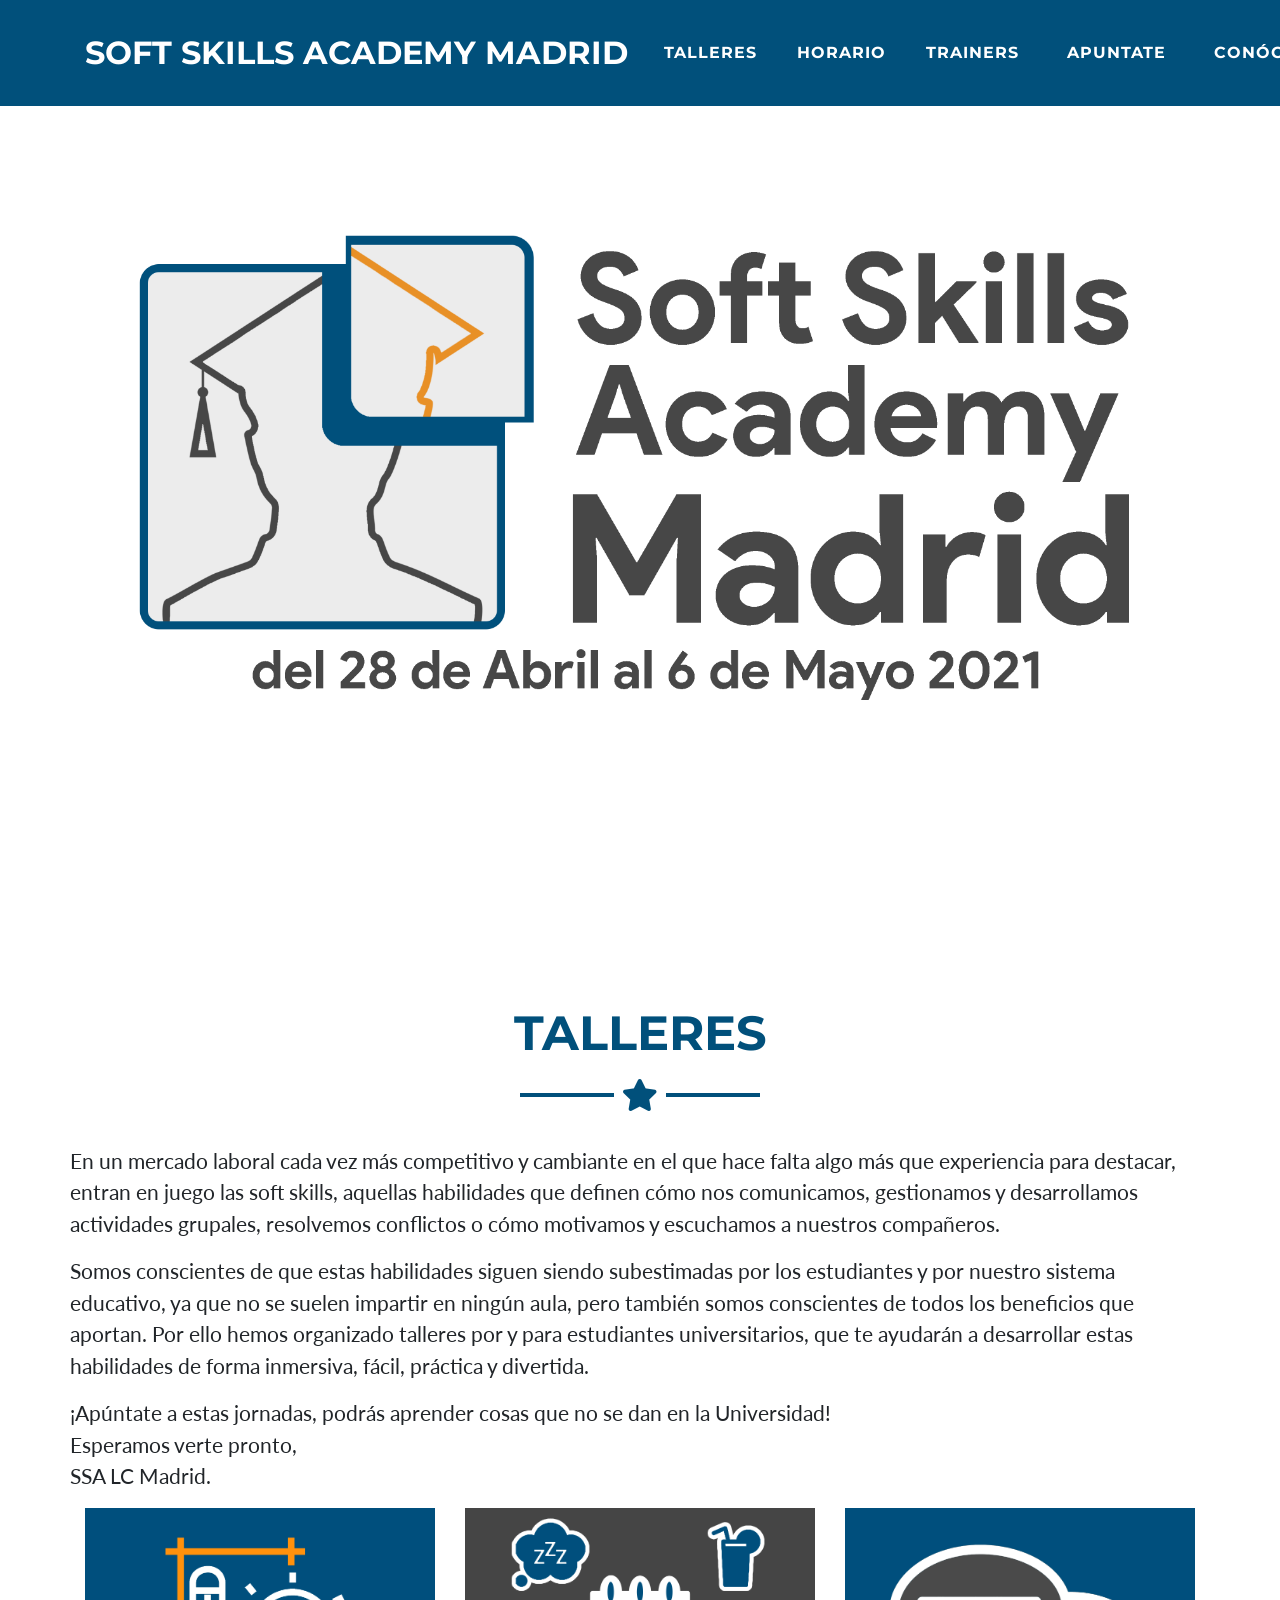
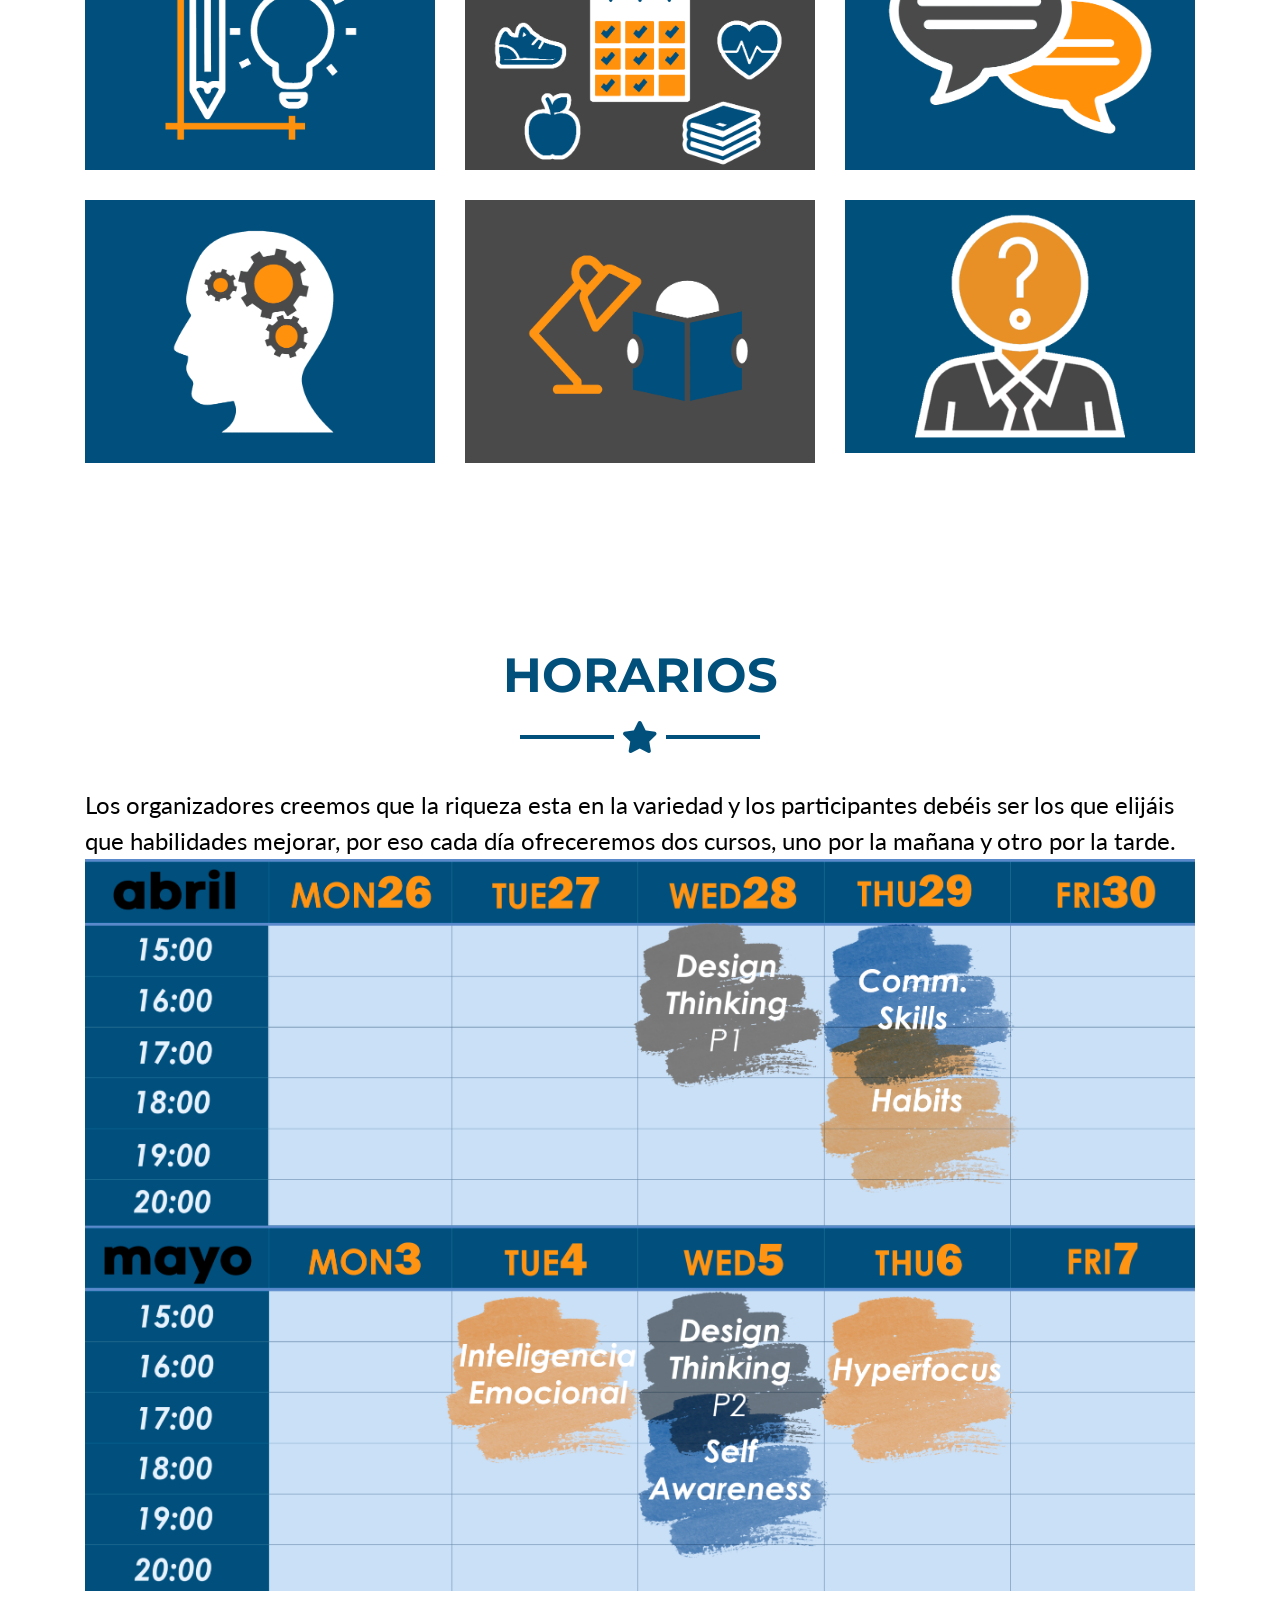
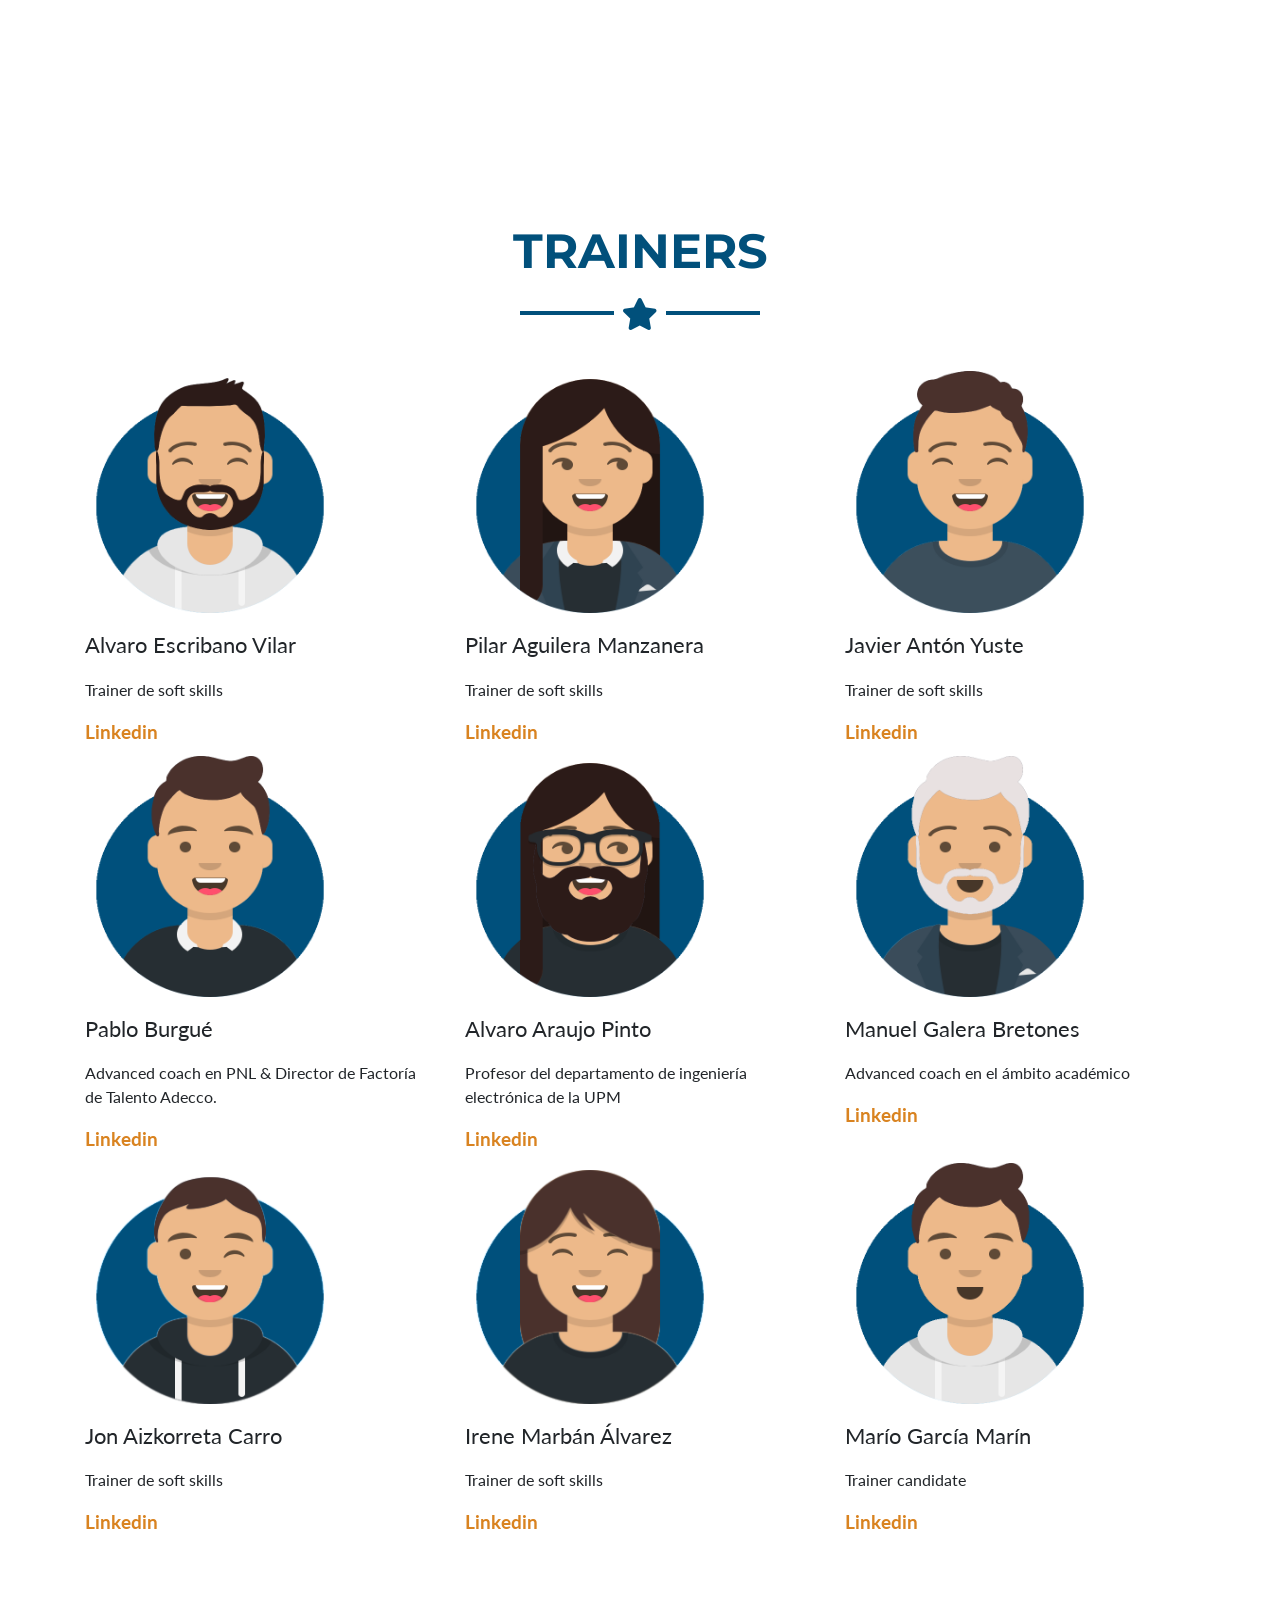
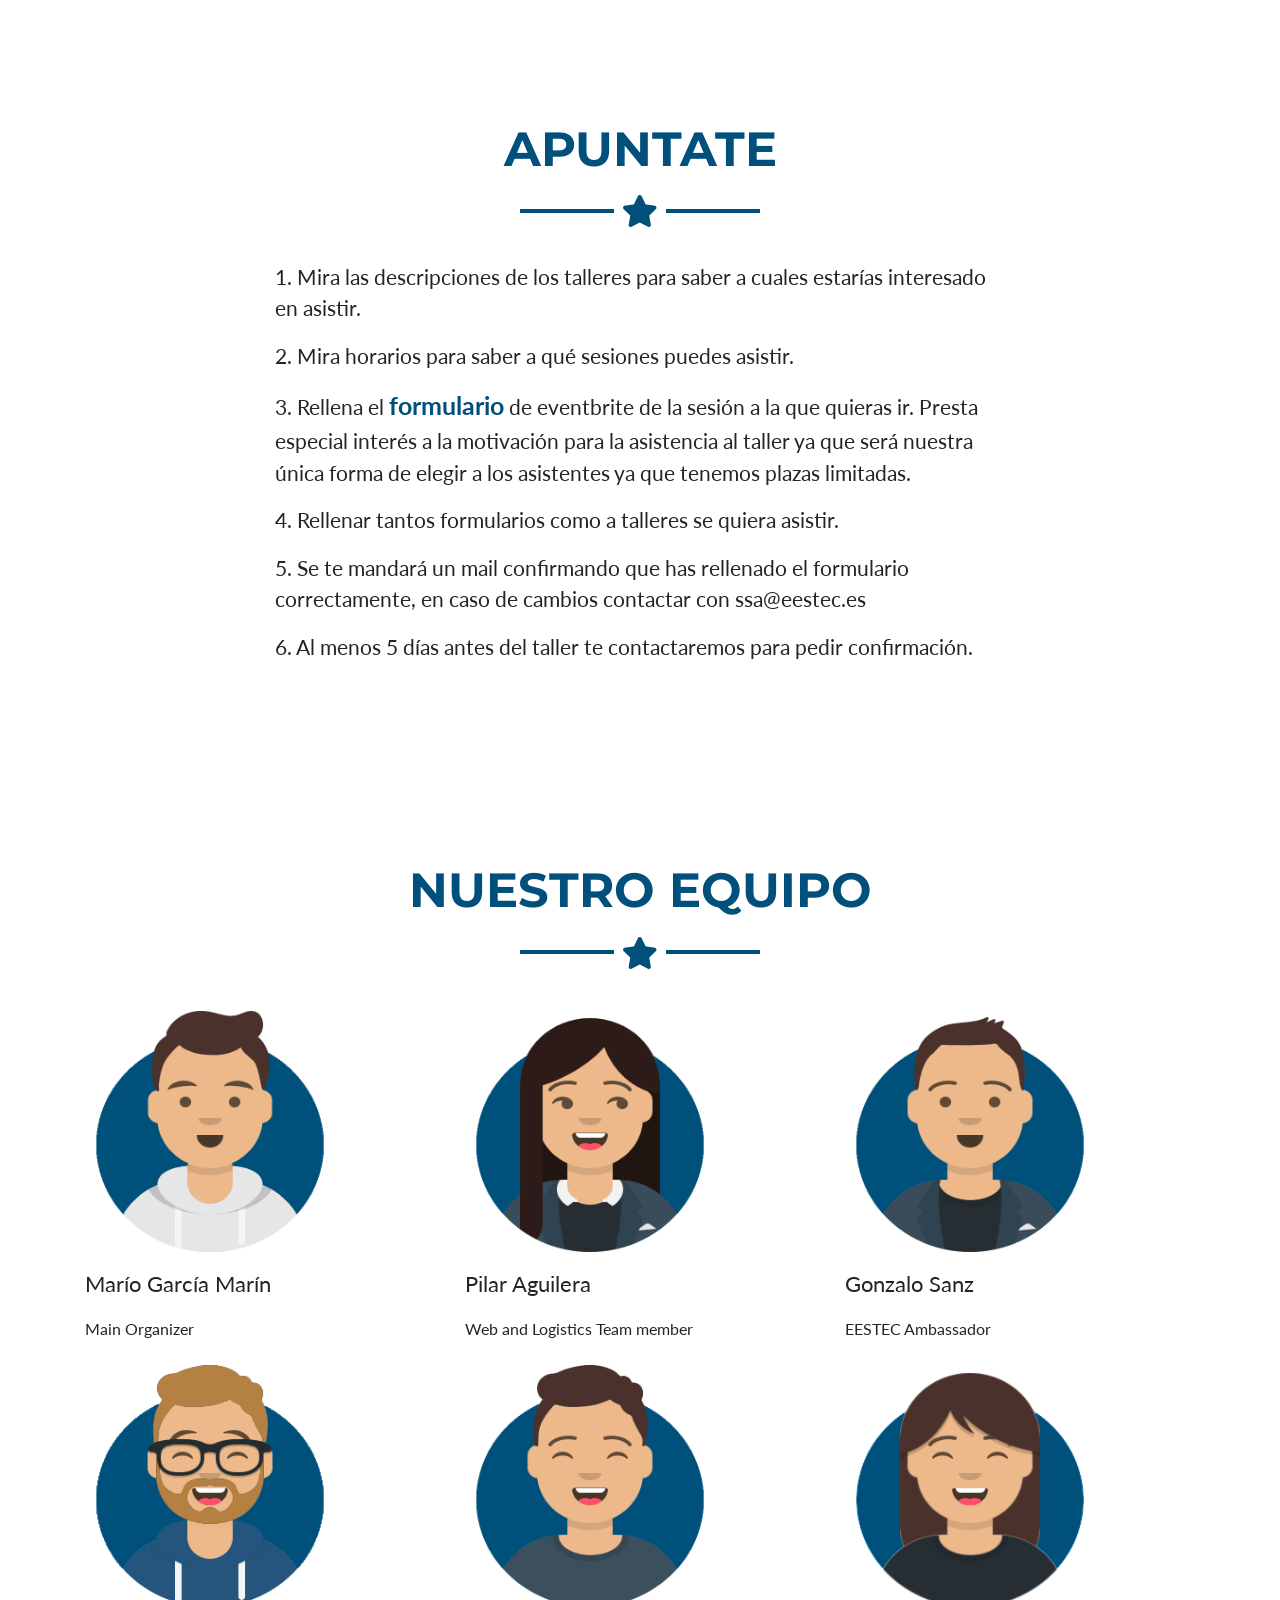
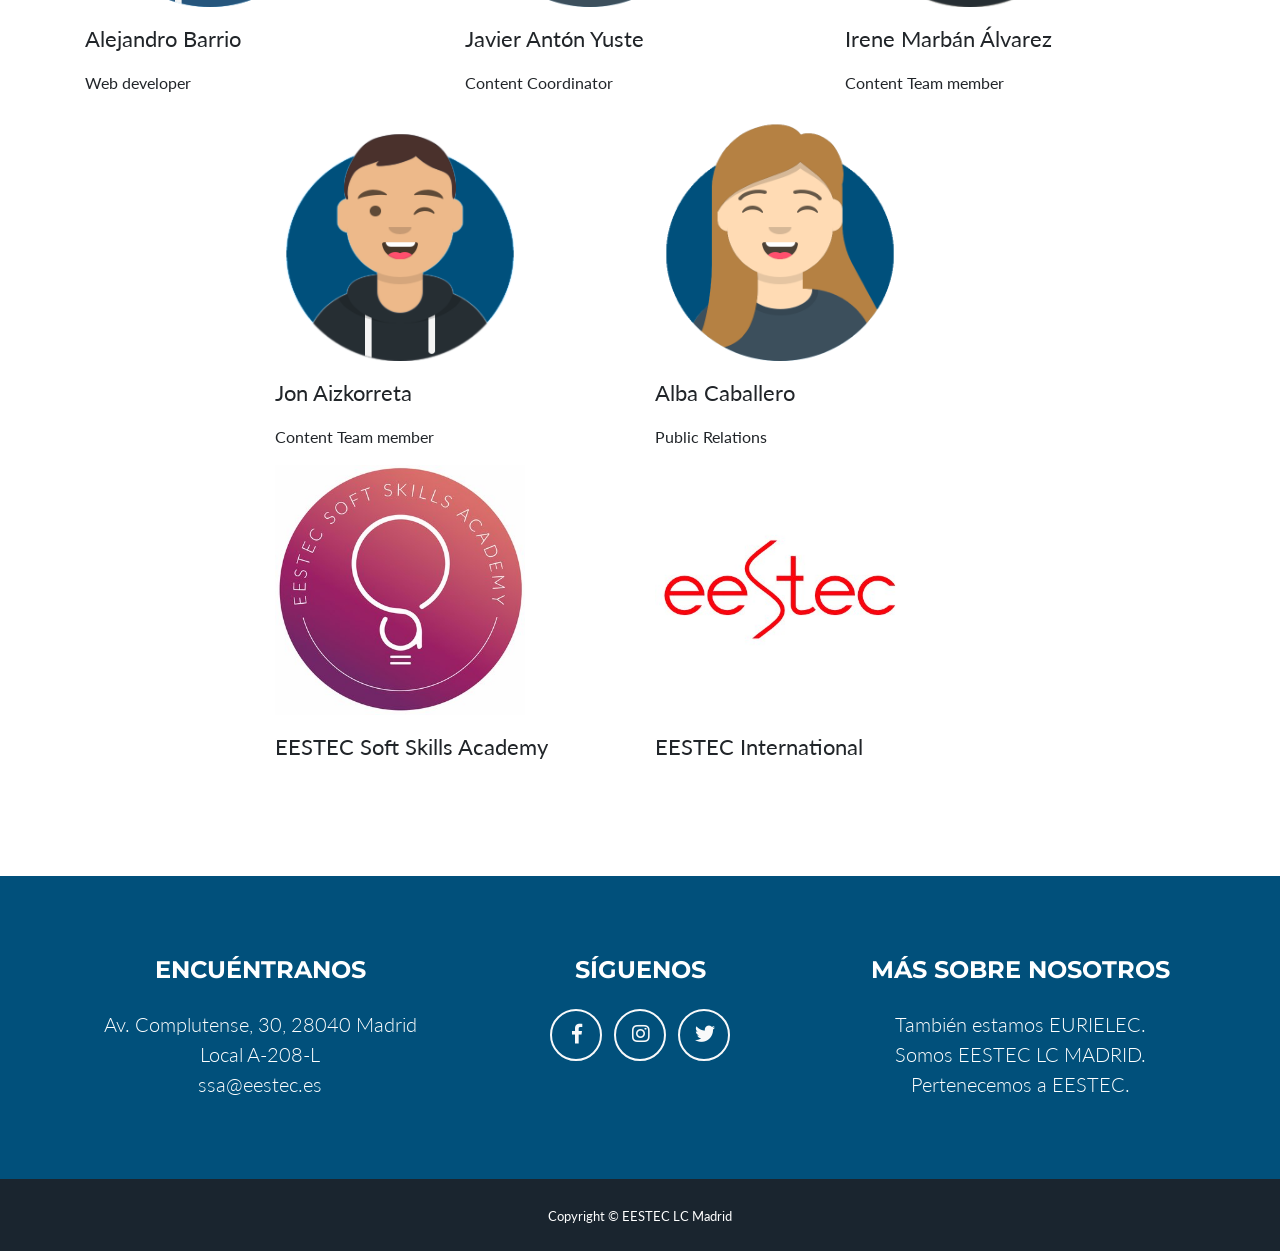
<file: index.html>
<!DOCTYPE html>
<html lang="en">

  <head>

    <meta charset="utf-8">
    <meta name="viewport" content="width=device-width, initial-scale=1, shrink-to-fit=no">

    <meta name="description" content="SSA web">
    <meta name="author" content="Eestec Lc Madrid">

    <title>SSA Madrid</title>

    <!-- Bootstrap core CSS -->
    <link href="vendor/bootstrap/css/bootstrap.min.css" rel="stylesheet">

    <!-- Custom fonts for this template -->
    <link href="vendor/fontawesome-free/css/all.min.css" rel="stylesheet" type="text/css">
    <link href="https://fonts.googleapis.com/css?family=Montserrat:400,700" rel="stylesheet" type="text/css">
    <link href="https://fonts.googleapis.com/css?family=Lato:400,700,400italic,700italic" rel="stylesheet" type="text/css">

    <!-- Plugin CSS -->
    <link href="vendor/magnific-popup/magnific-popup.css" rel="stylesheet" type="text/css">

    <!-- Custom styles for this template -->
    <link href="css/freelancer.css" rel="stylesheet">
    <!-- Favicon-->
    <link rel="icon" href="img/favicon.ico" type="image/x-icon">

  </head>

  <body id="page-top">

    <!-- Navigation -->
    <nav class="navbar navbar-expand-lg bg-secondary fixed-top text-uppercase" id="mainNav">
      <div class="container">
        <a class="navbar-brand js-scroll-trigger" href="#page-top">Soft Skills Academy Madrid</a>
        <button class="navbar-toggler navbar-toggler-right text-uppercase bg-orange text-white rounded" type="button" data-toggle="collapse" data-target="#navbarResponsive" aria-controls="navbarResponsive" aria-expanded="false" aria-label="Toggle navigation">
          Menu
          <i class="fas fa-bars"></i>
        </button>
        <div class="collapse navbar-collapse" id="navbarResponsive">
          <ul class="navbar-nav ml-auto">
            <li class="nav-item mx-0 mx-lg-1">
              <a class="nav-link py-3 px-0 px-lg-3 rounded js-scroll-trigger" href="#descripcion">Talleres</a>
            </li>
            <li class="nav-item mx-0 mx-lg-1">
              <a class="nav-link py-3 px-0 px-lg-3 rounded js-scroll-trigger" href="#horario">Horario</a>
            </li>
            <li class="nav-item mx-0 mx-lg-1">
              <a class="nav-link py-3 px-0 px-lg-3 rounded js-scroll-trigger" href="#trainers">Trainers</a>
            </li>
            <li class="nav-item mx-0 mx-lg-1">
              <a class="nav-link py-3 px-0 px-lg-4 rounded js-scroll-trigger" href="#apuntate">Apuntate</a>
            </li>
            <li class="nav-item mx-0 mx-lg-1">
              <a class="nav-link py-3 px-0 px-lg-3 rounded js-scroll-trigger" href="#conocenos">Conócenos</a>
            </li>
            <li class="nav-item mx-0 mx-lg-1">
              <a class="nav-link py-3 px-0 px-lg-3 rounded js-scroll-trigger" href="index2019.html">2019</a>
            </li>
            <li class="nav-item mx-0 mx-lg-1">
                <a class="nav-link py-3 px-0 px-lg-3 rounded js-scroll-trigger" href="index2020.html">2020</a> 
              </li>
          </ul>
        </div>
      </div>
    </nav>

    <!-- Header -->
    <header class="masthead bg-primary text-white text-center">
      <div class="container">
        <img class="img-fluid mb-5 d-block mx-auto" src="img/ssalogo2021.png">
      </div>
    </header>

    <!-- Portfolio Grid Section -->
    <section class="portfolio" id="descripcion">
      <div class="container">
        <h2 class="text-center text-uppercase text-secondary mb-0">Talleres</h2>
        <hr class="star-dark mb-5">
        <div class="row">
          <p style="font-size:21px">En un mercado laboral cada vez más competitivo y cambiante en el que hace falta algo más que experiencia para destacar, entran en juego las soft skills, aquellas habilidades que definen cómo nos comunicamos, gestionamos y desarrollamos actividades grupales, resolvemos conflictos o cómo motivamos y escuchamos a nuestros compañeros.</p>
          <p style="font-size:21px">Somos conscientes de que estas habilidades siguen siendo subestimadas por los estudiantes y por nuestro sistema educativo, ya que no se suelen impartir en ningún aula, pero también somos conscientes de todos los beneficios que aportan. Por ello hemos organizado talleres por y para estudiantes universitarios, que te ayudarán a desarrollar estas habilidades de forma inmersiva, fácil, práctica y divertida.</p>
          <p style="font-size:21px">¡Apúntate a estas jornadas, podrás aprender cosas que no se dan en la Universidad! <br/>Esperamos verte pronto,<br/>SSA LC Madrid.</p>
        </div>
    <!-- Imagenes en cuadradas, arreglar tamaños de las imagenes -->
        <div class="row">
          
            <div class="col-md-6 col-lg-4">
                <a class="portfolio-item d-block mx-auto" href="#portfolio-modal-1">
                  <div class="portfolio-item-caption d-flex position-absolute h-100 w-100">
                    <div class="portfolio-item-caption-content my-auto w-100 text-center text-white">
                      <span style="color: #474747;">DESIGN THINKING</span>
                    </div>
                  </div>
                  <img class="img-fluid" src="img/portfolio/design thinking2021.png" alt="">
                </a>
              </div>
          
            <div class="col-md-6 col-lg-4">
                <a class="portfolio-item d-block mx-auto" href="#portfolio-modal-2">
                  <div class="portfolio-item-caption d-flex position-absolute h-100 w-100">
                    <div class="portfolio-item-caption-content my-auto w-100 text-center text-white">
                      <span style="color: #474747;">HABITS</span>
                    </div>
                  </div>
                  <img class="img-fluid" src="img/portfolio/habitos saludables.png" alt="">
                </a>
            </div>
          
          <div class="col-md-6 col-lg-4">
            <a class="portfolio-item d-block mx-auto" href="#portfolio-modal-3">
              <div class="portfolio-item-caption d-flex position-absolute h-100 w-100">
                <div class="portfolio-item-caption-content my-auto w-100 text-center text-white">
                  <span style="color: #474747;">COMMUNICATION SKILLS</span>
                </div>
              </div>
              <img class="img-fluid" src="img/portfolio/habilidades de comunicacion.png" alt=""> 
            </a>
          </div>
          
          <div class="col-md-6 col-lg-4">
            <a class="portfolio-item d-block mx-auto" href="#portfolio-modal-4">
              <div class="portfolio-item-caption d-flex position-absolute h-100 w-100">
                <div class="portfolio-item-caption-content my-auto w-100 text-center text-white">
                  <span style="color: #474747;">INTELIGENCIA EMOCIONAL</span>
                </div>
              </div>
              <img class="img-fluid" src="img/portfolio/inteligencia emocional.png" alt="">
            </a>
          </div>
          
          <div class="col-md-6 col-lg-4">
            <a class="portfolio-item d-block mx-auto" href="#portfolio-modal-5">
              <div class="portfolio-item-caption d-flex position-absolute h-100 w-100">
                <div class="portfolio-item-caption-content my-auto w-100 text-center text-white">
                  <span style="color: #474747;">HYPERFOCUS</span>
                </div>
              </div>
              <img class="img-fluid" src="img/portfolio/focus.png" alt="">
            </a>
          </div>
          
          <div class="col-md-6 col-lg-4">
            <a class="portfolio-item d-block mx-auto" href="#portfolio-modal-6">
              <div class="portfolio-item-caption d-flex position-absolute h-100 w-100">
                <div class="portfolio-item-caption-content my-auto w-100 text-center text-white">
                  <span style="color: #474747;">SELF AWARENESS</span> 
                </div>
              </div>
              <img class="img-fluid" src="img/portfolio/futuro.png" alt=""> 
            </a>
          </div>
          
          <div class="col-md-6 col-lg-4"> <!-- ?????? -->
          </div>
          
          
        
        </div>
      </div>
    </section>

    <!-- horarios Section -->
    <section class="bg-primary text-secondary mb-0" id="horario">
      <div class="container">
        <h2 class="text-center text-uppercase text-secondary mb-0">Horarios</h2>
        <hr class="star-dark mb-5">
        <FONT COLOR="black" SIZE="5">Los organizadores creemos que la riqueza esta en la variedad y los participantes debéis ser los que elijáis que habilidades mejorar, por eso cada día ofreceremos dos cursos, uno por la mañana y otro por la tarde.</FONT><!-- ?¿?¿?-->
        <img class="img-fluid mb-5 d-block mx-auto" src="img/Horario SSA 20-21.png" alt=""> 
    </div>
    </section>

    <!-- TRAINERS Section -->
    <section id="trainers">
      <div class="container">
        <h2 class="text-center text-uppercase text-secondary mb-0">Trainers</h2>
        <hr class="star-dark mb-5">
       
       
        <div class="row">
          <div class="col-lg-4 ml-auto">
            <img src="img/avatar/Alvaro_d.png" width="250" height="250"alt="">
            <p class="lead"><p id="nombre">Alvaro Escribano Vilar</p> Trainer de soft skills </p>
            <p style="font-size:21px"></p><a id="linkedin" target="_blank" href="https://www.linkedin.com/in/alvaro-escribano-vilar/">Linkedin</a> 
          </div>
          <div class="col-lg-4 mr-auto">
            <img src="img/avatar/pilar_d.png" width="250" height="250"alt="">
            <p class="lead"><p id="nombre">Pilar Aguilera Manzanera</p> Trainer de soft skills  </p>
            <p style="font-size:21px"></p> <a id="linkedin" target="_blank" href="https://www.linkedin.com/in/pilar-aguilera-manzanera-9165311a2">Linkedin</a>
          </div>
          <div class="col-lg-4 mr-auto">
            <img src="img/avatar/Javi_d.png" width="250" height="250"alt="">
            <p class="lead"><p id="nombre">Javier Antón Yuste</p> Trainer de soft skills </p>
            <p style="font-size:21px"></p> <a id="linkedin" target="_blank" href="https://www.linkedin.com/in/javierantonyuste">Linkedin</a>
          </div>
          
        </div>
       
       
        <div class="row">
          <div class="col-lg-4 ml-auto">
            <img src="img/avatar/Pablo.png" width="250" height="250"alt="">
            <p class="lead"><p id="nombre">Pablo Burgué</p> Advanced coach en PNL & Director de Factoría de Talento Adecco. </p>
            <p style="font-size:21px"></p> <a id="linkedin" target="_blank" href="https://www.linkedin.com/in/pabloburgu%C3%A9/">Linkedin</a>

          </div>
          <div class="col-lg-4 ml-auto">
              <img src="img/avatar/araujo.png" width="250" height="250"alt="">
              <p class="lead"><p id="nombre">Alvaro Araujo Pinto</p>Profesor del departamento de ingeniería electrónica de la UPM</p>
              <p style="font-size:21px"></p> <a id="linkedin" target="_blank" href="https://www.linkedin.com/in/alvaro-araujo-pinto-ba5453184/">Linkedin</a>
          </div>
          <div class="col-lg-4 ml-auto">
            <img src="img/avatar/manuel-gala.png" width="250" height="250"alt="">
            <p class="lead"><p id="nombre">Manuel Galera Bretones</p>Advanced coach en el ámbito académico</p>
            <p style="font-size:21px"></p> <a id="linkedin" target="_blank" href="https://www.linkedin.com/in/manuelgalera/">Linkedin</a>
          </div>
        </div>
       
       
        <div class="row">
          <div class="col-lg-4 ml-auto">
            <img src="img/avatar/jon.png" width="250" height="250"alt="">
            <p class="lead"><p id="nombre">Jon Aizkorreta Carro</p>Trainer de soft skills</p>
            <p style="font-size:21px"></p> <a id="linkedin" target="_blank" href="https://www.linkedin.com/in/jon-aizkorreta-520497168">Linkedin</a>

          </div>
          <div class="col-lg-4 mr-auto">
            <img src="img/avatar/irene.png" width="250" height="250"alt="">
            <p class="lead"><p id="nombre">Irene Marbán Álvarez</p> Trainer de soft skills  </p>
            <p style="font-size:21px"></p> <a id="linkedin" target="_blank" href="https://www.linkedin.com/in/irene-marb%C3%A1n-%C3%A1lvarez-730661199/">Linkedin</a>

          </div>
          <div class="col-lg-4 mr-auto">
            <img src="img/avatar/mario.png" width="250" height="250"alt="">
            <p class="lead"><p id="nombre">Marío García Marín </Main></p> Trainer candidate </p>
            <p style="font-size:21px"></p> <a id="linkedin" target="_blank" href="https://www.linkedin.com/in/mario-g-807091ab">Linkedin</a>

          </div>

        </div>
      </div>
    </section>

    <!-- APUNTATE Section -->
    <section id="apuntate">
      <div class="container">
        <h2 class="text-center text-uppercase text-secondary mb-0">Apuntate</h2>
        <hr class="star-dark mb-5">
        <div class="row">
          <div class="col-lg-8 mx-auto">
            <p style="font-size:21px">1. Mira las descripciones de los talleres para saber a cuales estarías interesado en asistir.</p>
            <p style="font-size:21px">2. Mira horarios para saber a qué sesiones puedes asistir.</p>
            <p style="font-size:21px">3. Rellena el <a id="formulario" target="_blank" href="https://www.eventbrite.es/e/entradas-ssa-madrid-2021-150366404965">formulario</a> de eventbrite de la sesión a la que quieras ir. Presta especial interés a la motivación para la asistencia al taller ya que será nuestra única forma de elegir a los asistentes ya que tenemos plazas limitadas.</p>
            <p style="font-size:21px">4. Rellenar tantos formularios como a talleres se quiera asistir.</p>
            <p style="font-size:21px">5. Se te mandará un mail confirmando que has rellenado el formulario correctamente, en caso de cambios contactar con ssa@eestec.es</p>
            <p style="font-size:21px">6. Al menos 5 días antes del taller te contactaremos para pedir confirmación.</p>
          </div>
        </div>
      </div>
    </section>

    <!-- CONOCENOS Section -->
    <section id="conocenos">
      <div class="container">
        <h2 class="text-center text-uppercase text-secondary mb-0">Nuestro equipo</h2>
        <hr class="star-dark mb-5">
        <div class="row">
          
            <div class="col-lg-4 mr-auto">
                <img src="img/avatar/mario.png" width="250" height="250"alt="">
                <p class="lead"><p id="nombre">Marío García Marín</p>Main Organizer</p>
              </div>
          <div class="col-lg-4 mr-auto">
                <img src="img/avatar/pilar_d.png" width="250" height="250"alt="">
                <p class="lead"><p id="nombre">Pilar Aguilera</p>Web and Logistics Team member </p> 
          </div>
          <div class="col-lg-4 ml-auto">
              <img src="img/avatar/juan.png" width="250" height="250"alt="">
              <p class="lead"><p id="nombre">Gonzalo Sanz</p>EESTEC Ambassador</p>
          </div>
        </div>
        
        
        <div class="row">
            <div class="col-lg-4 ml-auto">
                <img src="img/avatar/alejandro.png" width="250" height="250"alt="">
                <p class="lead"><p id="nombre">Alejandro Barrio</p>Web developer</p>
            </div>
             <div class="col-lg-4 mr-auto">
                <img src="img/avatar/Javi_d.png" width="250" height="250"alt="">
                <p class="lead"><p id="nombre">Javier Antón Yuste</p>Content Coordinator</p> 
                
                
                

            </div>
            <div class="col-lg-4 mr-auto">
                <img src="img/avatar/irene.png" width="250" height="250"alt="">
                <p class="lead"><p id="nombre">Irene Marbán Álvarez</p>Content Team member</p>
            </div>
        </div>
        
        <div class="row">
            <div class="col-lg-4 ml-auto">
              <img src="img/avatar/jon.png" width="250" height="250"alt="">
              <p class="lead"><p id="nombre">Jon Aizkorreta</p>Content Team member</p>
            </div>
            <div class="col-lg-4 mr-auto">
              <img src="img/avatar/clau.png" width="250" height="250"alt="">
              <p class="lead"><p id="nombre">Alba Caballero</p>Public Relations</p>
            </div>
          </div>  
        
          <div class="row">
            <div class="col-lg-4 ml-auto">
              <img src="img/avatar/ssa.jpg" width="250" height="250"alt="">
              <p class="lead"><p id="nombre">EESTEC Soft Skills Academy</p></p>
            </div>
            <div class="col-lg-4 mr-auto">
              <img src="img/avatar/eestec.jpg" width="250" height="250"alt="">
              <p class="lead"><p id="nombre">EESTEC International</p></p>
            </div>
          </div>
        
        
    </section>

    <!-- Footer -->
    <footer class="footer text-center">
      <div class="container">
        <div class="row">
          <div class="col-md-4 mb-5 mb-lg-0">
            <h4 class="text-uppercase mb-4">Encuéntranos</h4>
            <p class="lead mb-0">Av. Complutense, 30, 28040 Madrid
              <br>Local A-208-L
              <br>ssa@eestec.es</p>
          </div>
          <div class="col-md-4 mb-5 mb-lg-0">
            <h4 class="text-uppercase mb-4">Síguenos</h4>
            <ul class="list-inline mb-0">
              <li class="list-inline-item">
                <a class="btn btn-outline-light btn-social text-center rounded-circle" href="https://www.facebook.com/eestecLCMadrid/">
                  <i class="fab fa-fw fa-facebook-f"></i>
                </a>
              </li>
              <li class="list-inline-item">
                <a class="btn btn-outline-light btn-social text-center rounded-circle" href="https://instagram.com/ssamadrid?utm_source=ig_profile_share&igshid=16epvoueckkn6">
                  <i class="fab fa-fw fa-instagram"></i>
                </a>
              </li>
              <li class="list-inline-item">
                <a class="btn btn-outline-light btn-social text-center rounded-circle" href="https://twitter.com/eurielec">
                  <i class="fab fa-fw fa-twitter"></i>
                </a>
              </li>
            </ul>
          </div>
          <div class="col-md-4">
            <h4 class="text-uppercase mb-4">Más sobre nosotros</h4>
            <p class="lead mb-0">También estamos
              <a href="https://www.eurielec.etsit.upm.es/">EURIELEC</a>.</p>
              <p class="lead mb-0">Somos
                <a href="https://eestec.es/">EESTEC LC MADRID</a>.</p>
            <p class="lead mb-0">Pertenecemos a
              <a href="https://eestec.net/">EESTEC</a>.</p>
          </div>
        </div>
      </div>
    </footer>

    <div class="copyright py-4 text-center text-white">
      <div class="container">
        <small>Copyright &copy; EESTEC LC Madrid</small>
      </div>
    </div>

    <!-- Scroll to Top Button (Only visible on small and extra-small screen sizes) -->
    <div class="scroll-to-top d-lg-none position-fixed ">
      <a class="js-scroll-trigger d-block text-center text-white rounded" href="#page-top">
        <i class="fa fa-chevron-up"></i>
      </a>
    </div>

    <!-- Portfolio Modals -->

    <!-- Portfolio Modal 1 -->
    <div class="portfolio-modal mfp-hide" id="portfolio-modal-1">
        <div class="portfolio-modal-dialog bg-white">
          <a class="close-button d-none d-md-block portfolio-modal-dismiss" href="#">
            <i class="fa fa-3x fa-times"></i>
          </a>
          <div class="container text-center">
            <div class="row">
              <div class="col-lg-8 mx-auto">
                <h2 class="text-secondary text-uppercase mb-0">Design Thinking</h2>
                <hr class="star-dark mb-5">
                <img class="img-fluid mb-5" src="img/portfolio/design thinking2021.png" alt="">
                <p class="mb-5">En los últimos años ha surgido una metodología aporta enfoques encaminados a la solución de problemas. Es extremadamente útil para buscar soluciones a cualquier tipo de situación partiendo de las necesidades reales del usuario. </p>
                <p class="mb-5">A día de hoy, cualquier empresa líder hace uso del Design Thinking en casi todos sus proyectos para asegurar el éxito de los mismos y aportar valor real a sus clientes. </p>
                <p class="mb-5">Apúntate a este taller y te enseñaremos desde sus raíces, pasando por sus fases de implementación, hasta su resultado final y su encaje con las metodologías de trabajo ágiles como scrum, y, como no podía ser de otra forma, todo con casos prácticos para tangibilizar los conceptos. No dejes pasar esta oportunidad! </p>
                <a class="btn btn-primary btn-lg rounded-pill portfolio-modal-dismiss" href="#">
                  <i class="fa fa-close"></i>
                  Cerrar Taller</a>
              </div>
            </div>
          </div>
        </div>
      </div>
    <!-- Portfolio Modal 2 -->
    <div class="portfolio-modal mfp-hide" id="portfolio-modal-2">
        <div class="portfolio-modal-dialog bg-white">
        <a class="close-button d-none d-md-block portfolio-modal-dismiss" href="#">
            <i class="fa fa-3x fa-times"></i>
      </a>
            <div class="container text-center">
            <div class="row">
          <div class="col-lg-8 mx-auto">
            <h2 class="text-secondary text-uppercase mb-0">QUE LOS PROPOSITOS DE 2021 NO SEAN LOS DEL 2022</h2>    <!--Falta foto y texto-->
            <hr class="star-dark mb-5">
            <img class="img-fluid mb-5" src="img/portfolio/habitos saludables.png" alt="">
            <p class="mb-5">Suena el despertador, la mano va directa al móvil y lo pospones 5 min, vuelve a sonar, te ha sabido a poco así que repites (al final solo son 10 min). Te levantas de la cama miras el reloj “JOD*R SI HAN PASADO 45 MIN” </p>
            <p class="mb-5">Imagínate poder tener la suficiente fuerza de voluntad para cualquier acción de tu vida, para levantarte pronto, dejar de fumar, o para hacer ejercicio de tal modo que sin darte cuenta estés con las zapatillas puestas listo para salir a correr. </p>
            <p class="mb-5">En este taller nos encargaremos de explicar qué es un hábito, como evitar caer otra vez en aquellos que nos queremos quitar y crear esos que nos cambiarán la vida. </p>
            <a class="btn btn-primary btn-lg rounded-pill portfolio-modal-dismiss" href="#">
              <i class="fa fa-close"></i>
              Cerrar Taller</a>
          </div>
        </div>
      </div>
    </div>
  </div>
    <!-- Portfolio Modal 3 -->
    <div class="portfolio-modal mfp-hide" id="portfolio-modal-3">
        <div class="portfolio-modal-dialog bg-white">
          <a class="close-button d-none d-md-block portfolio-modal-dismiss" href="#">
            <i class="fa fa-3x fa-times"></i>
          </a>
          <div class="container text-center">
            <div class="row">
              <div class="col-lg-8 mx-auto">
                <h2 class="text-secondary text-uppercase mb-0">Communication Skills</h2>
                <hr class="star-dark mb-5">
                <img class="img-fluid mb-5" src="img/portfolio/habilidades de comunicacion.png" alt="">
                <p class="mb-5">Comunicarte de una manera correcta y hacer que todo el mundo te entienda es, quizás, una de las cosas más importantes en esta vida. Esto nos permite dar la información que queremos tanto a nuestros compañeros de trabajo como a cualquier persona de nuestra vida cotidiana. No solo eso sino que nos permite empatizar, comprender el mensaje del otro, de hablar, de argumentar, de transmitir etc.</p>
                <p class="mb-5">Todos sentimos la necesidad de interactuar con otros seres humanos y lo hacemos constantemente en todos los ámbitos de nuestra vida y sin ella no estaríamos en donde estamos ahora.</p>
                <p class="mb-5">Sabemos que esta habilidad es muy difícil de dominar y que no la puedes aprender en muchos sitios, pero para eso estamos nosotros, apúntate a nuestros curso sobre habilidades de presentación, estaremos dispuestos a enseñarte todo lo posible para alcanzar lo que quieras.</p>
                <a class="btn btn-primary btn-lg rounded-pill portfolio-modal-dismiss" href="#">
                  <i class="fa fa-close"></i>
                  Cerrar Taller</a>
              </div>
            </div>
          </div>
        </div>
      </div>

   

    <!-- Portfolio Modal 4 -->
    <div class="portfolio-modal mfp-hide" id="portfolio-modal-4">
      <div class="portfolio-modal-dialog bg-white">
        <a class="close-button d-none d-md-block portfolio-modal-dismiss" href="#">
          <i class="fa fa-3x fa-times"></i>
        </a>
        <div class="container text-center">
          <div class="row">
            <div class="col-lg-8 mx-auto">
              <h2 class="text-secondary text-uppercase mb-0">Inteligencia Emocional</h2>
              <hr class="star-dark mb-5">
              <img class="img-fluid mb-5" src="img/portfolio/inteligencia emocional.png" alt="">
              <p class="mb-5">¿Te has sentido alguna vez derrotado después de un examen? ¿Crees que después de ese 0 no vas a levantar cabeza? ¡¡Pues no!!</p>
              <p class="mb-5">En esta sesión te enseñaremos a cómo manejar tus emociones y motivación de la mejor manera posible, para intentar conocerte a ti mismo un poco mejor y saber actuar de manera acorde a ti para dar lo mejor en todo momento. Además, aprenderás a comprender parte de lo que pasa en la cabeza de los que te rodean y hacerles sentir mejor.</p>
              <p class="mb-5">Si quieres desarrollarte a ti mismo como persona, tanto profesional como más personalmente, ¡esta es tu sesión!</p>
              <a class="btn btn-primary btn-lg rounded-pill portfolio-modal-dismiss" href="#">
                <i class="fa fa-close"></i>
                Cerrar Taller</a>
            </div>
          </div>
        </div>
      </div>
    </div>
  
  
    <!-- Portfolio Modal 5 -->
   <div class="portfolio-modal mfp-hide" id="portfolio-modal-5">
    <div class="portfolio-modal-dialog bg-white">
      <a class="close-button d-none d-md-block portfolio-modal-dismiss" href="#">
        <i class="fa fa-3x fa-times"></i>
      </a>
      <div class="container text-center">
        <div class="row">
          <div class="col-lg-8 mx-auto">
            <h2 class="text-secondary text-uppercase mb-0">Hiperconcentración: ON</h2>
            <hr class="star-dark mb-5">
            <img class="img-fluid mb-5" src="img/portfolio/focus.png" alt="">
            <p class="mb-5">¿Alguna vez te has encontrado perdido en sus pensamientos mientras trabajaba en algo importante? ¿Notas que no avanzas en tus proyectos aunque les dedicas horas?<p>
            <p class="mb-5">No estar concentrado puede llegar a ser muy frustrante, especialmente cuando se trabaja en tareas importantes.</p>
            <p class="mb-5">Afortunadamente, hay un superpoder que posees y puede ayudarte a superar esto: la hiperconcentración.<p>
            <p class="mb-5">En esta sesión, aprenderás a mejorar tu concentración y a despertar tu superpoder. Entenderás cómo luchar contra las distracciones que te rodean, como tu teléfono y sus aliados, las redes sociales. </p>
            <p class="mb-5">También descubrirás por qué hacer multitarea puede ser un agujero negro en la productividad, y cómo trabajar con intención en un único objetivo puede ayudarte a alcanzar tus metas.</p>
            <a class="btn btn-primary btn-lg rounded-pill portfolio-modal-dismiss" href="#">
              <i class="fa fa-close"></i>
              Cerrar Taller</a>
          </div>
        </div>
      </div>
    </div>
  </div>

    <!-- Portfolio Modal 6-->
    <div class="portfolio-modal mfp-hide" id="portfolio-modal-6">
      <div class="portfolio-modal-dialog bg-white">
        <a class="close-button d-none d-md-block portfolio-modal-dismiss" href="#">
          <i class="fa fa-3x fa-times"></i>
        </a>
        <div class="container text-center">
          <div class="row">
            <div class="col-lg-8 mx-auto">
              <h2 class="text-secondary text-uppercase mb-0">Esta pandemia está siendo una m*****... ¿O tal vez no?</h2> 
              <hr class="star-dark mb-5">
              <img class="img-fluid mb-5" src="img/portfolio/futuro.png" alt="">
              <p class="mb-5">Mascarilla, toque de queda, reuniones limitadas… Todos estamos ya cansados de la situación que vivimos a causa del COVID, pero… ¿te has parado alguna vez a reflexionar sobre lo que te está ocurriendo a nivel personal?</p>
              <p class="mb-5">¿Y si te digo que gracias a la pandemia has aprendido, hecho o te has desarrollado muy positivamente como persona?¿Y si lo que consideras como negativo en el fondo es algo a aprender que te vendrá muy bien en el futuro no tan lejano?<p>
              <p class="mb-5">¡Atiende a esta sesión para poder conocerte más a ti y poder hacer un tour  por todo lo que te ha estado pasando y empezar a mirar hacia adelante!</p>
              <a class="btn btn-primary btn-lg rounded-pill portfolio-modal-dismiss" href="#">
                <i class="fa fa-close"></i>
                Cerrar Taller</a>
            </div>
          </div>
        </div>
      </div>
    </div>

 
   

    <!-- Bootstrap core JavaScript -->
    <script src="vendor/jquery/jquery.min.js"></script>
    <script src="vendor/bootstrap/js/bootstrap.bundle.min.js"></script>

    <!-- Plugin JavaScript -->
    <script src="vendor/jquery-easing/jquery.easing.min.js"></script>
    <script src="vendor/magnific-popup/jquery.magnific-popup.min.js"></script>

    <!-- Custom scripts for this template -->
    <script src="js/freelancer.min.js"></script>

  </body>

</html>
</file>
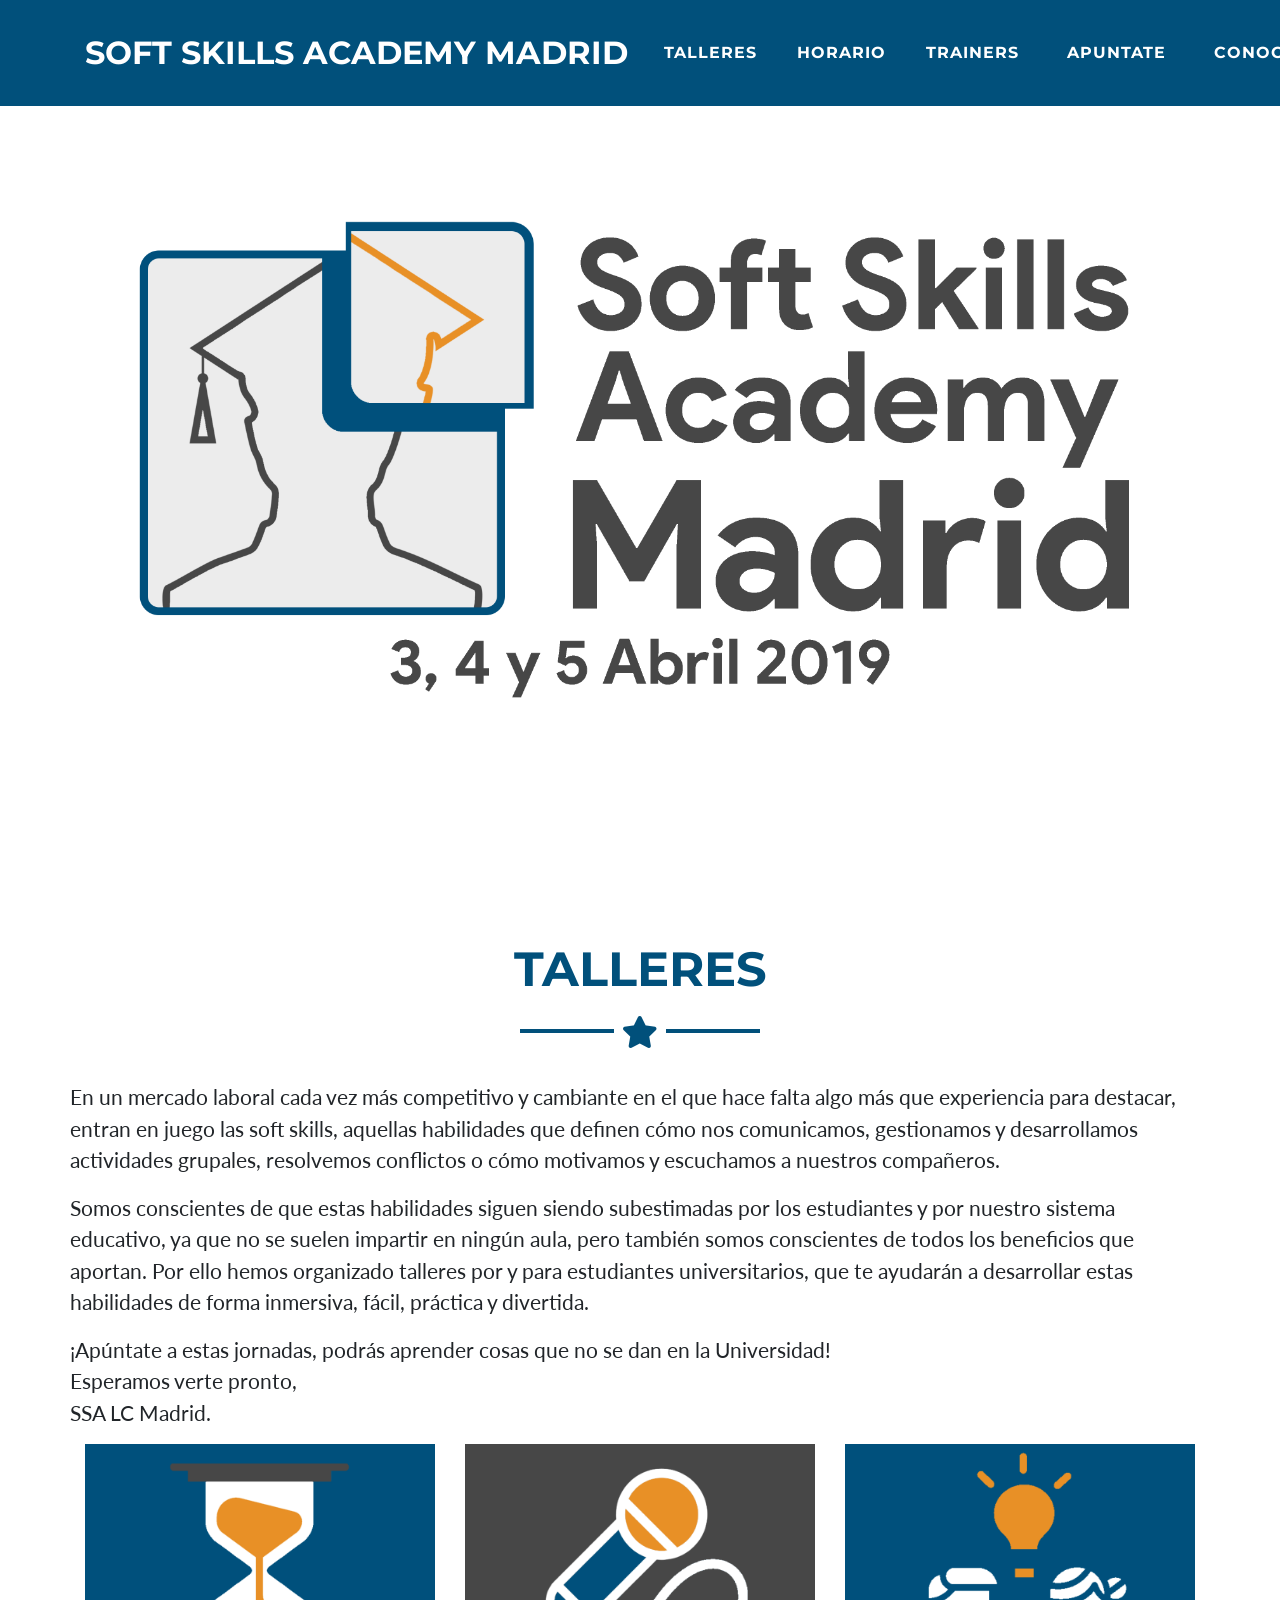
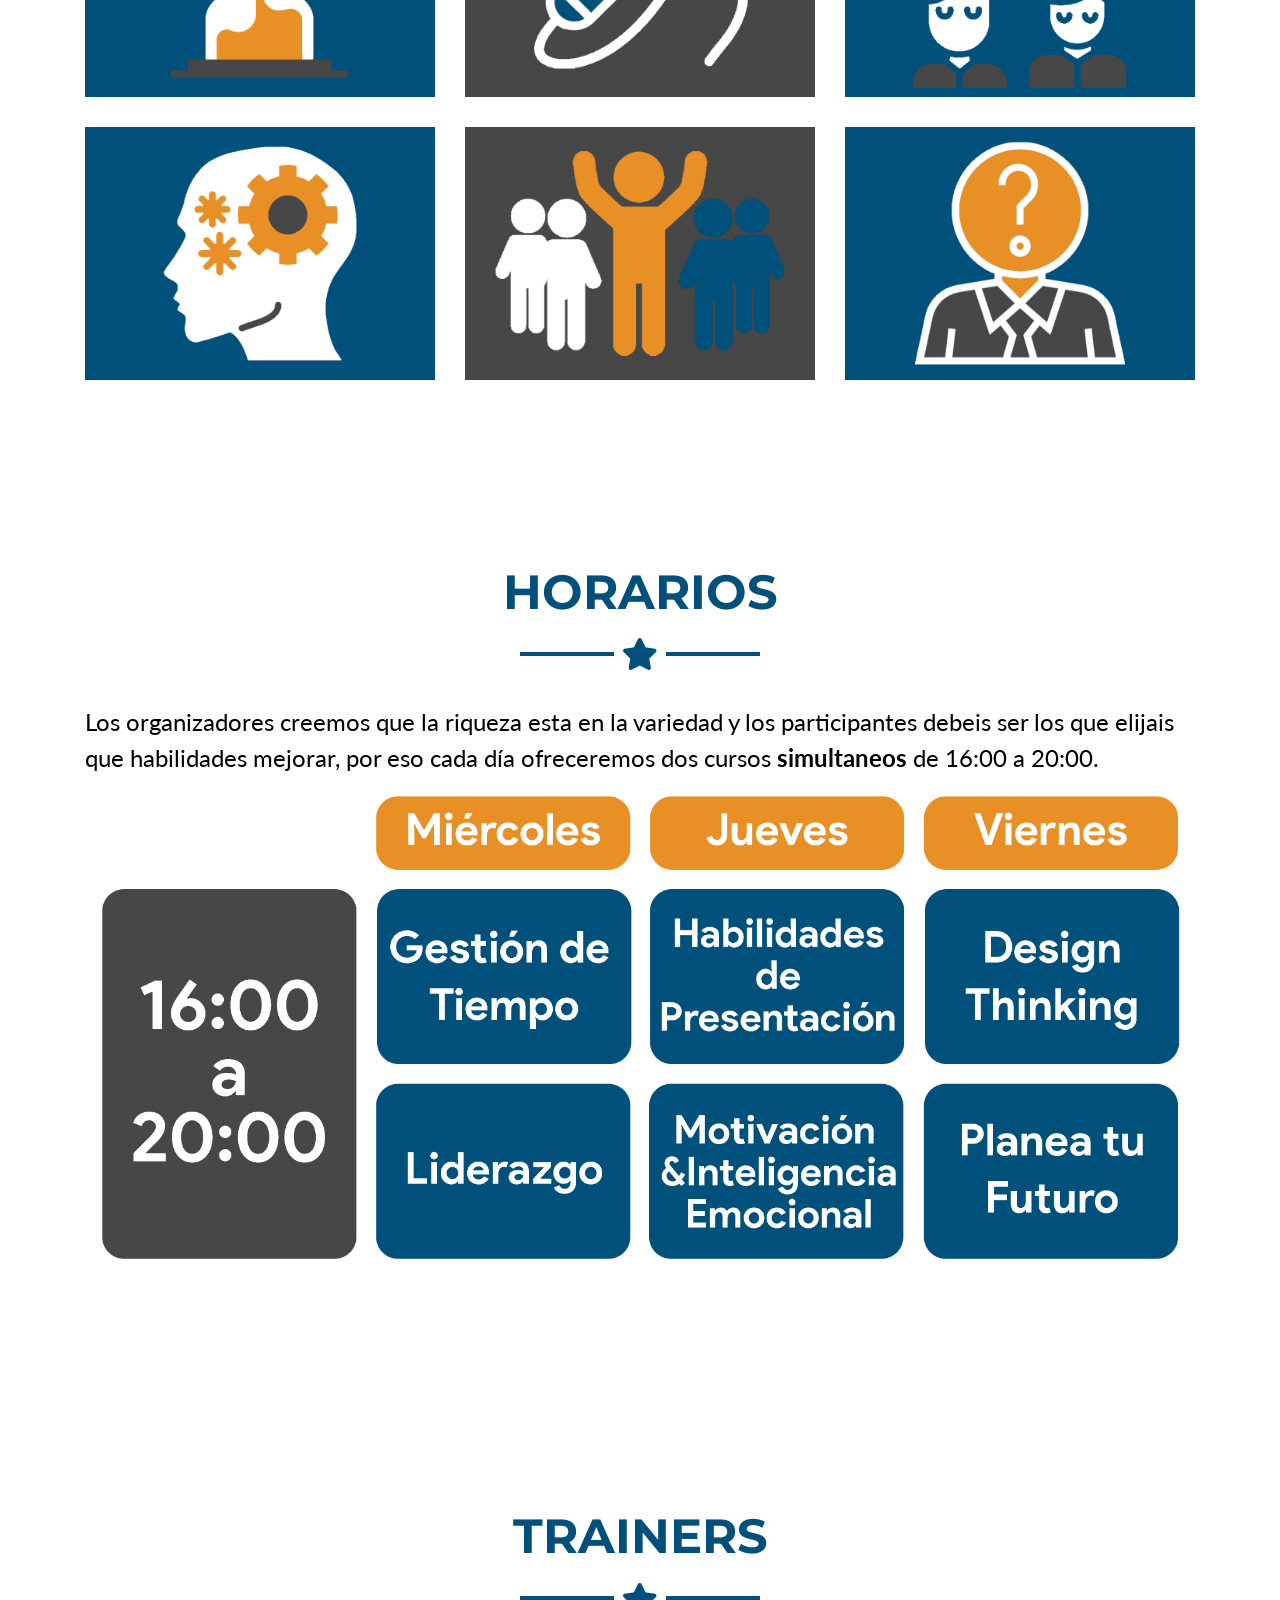
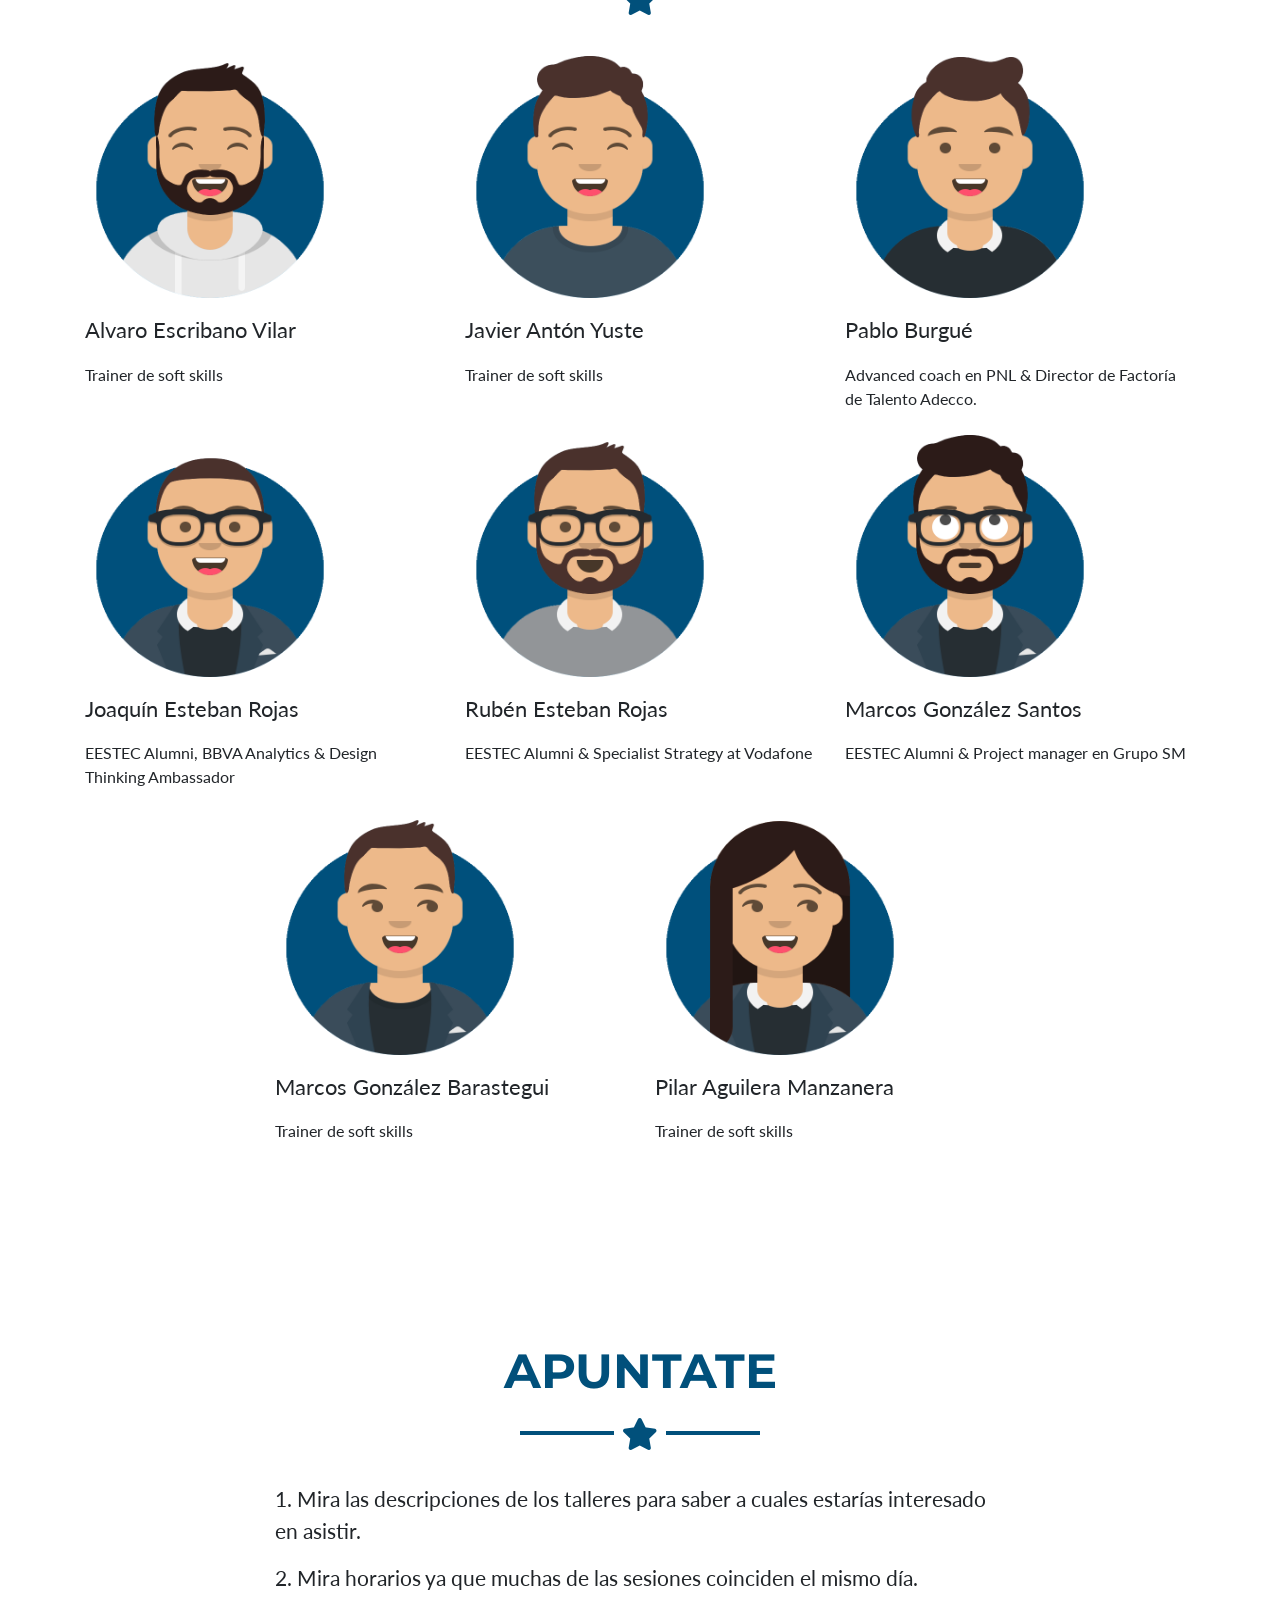
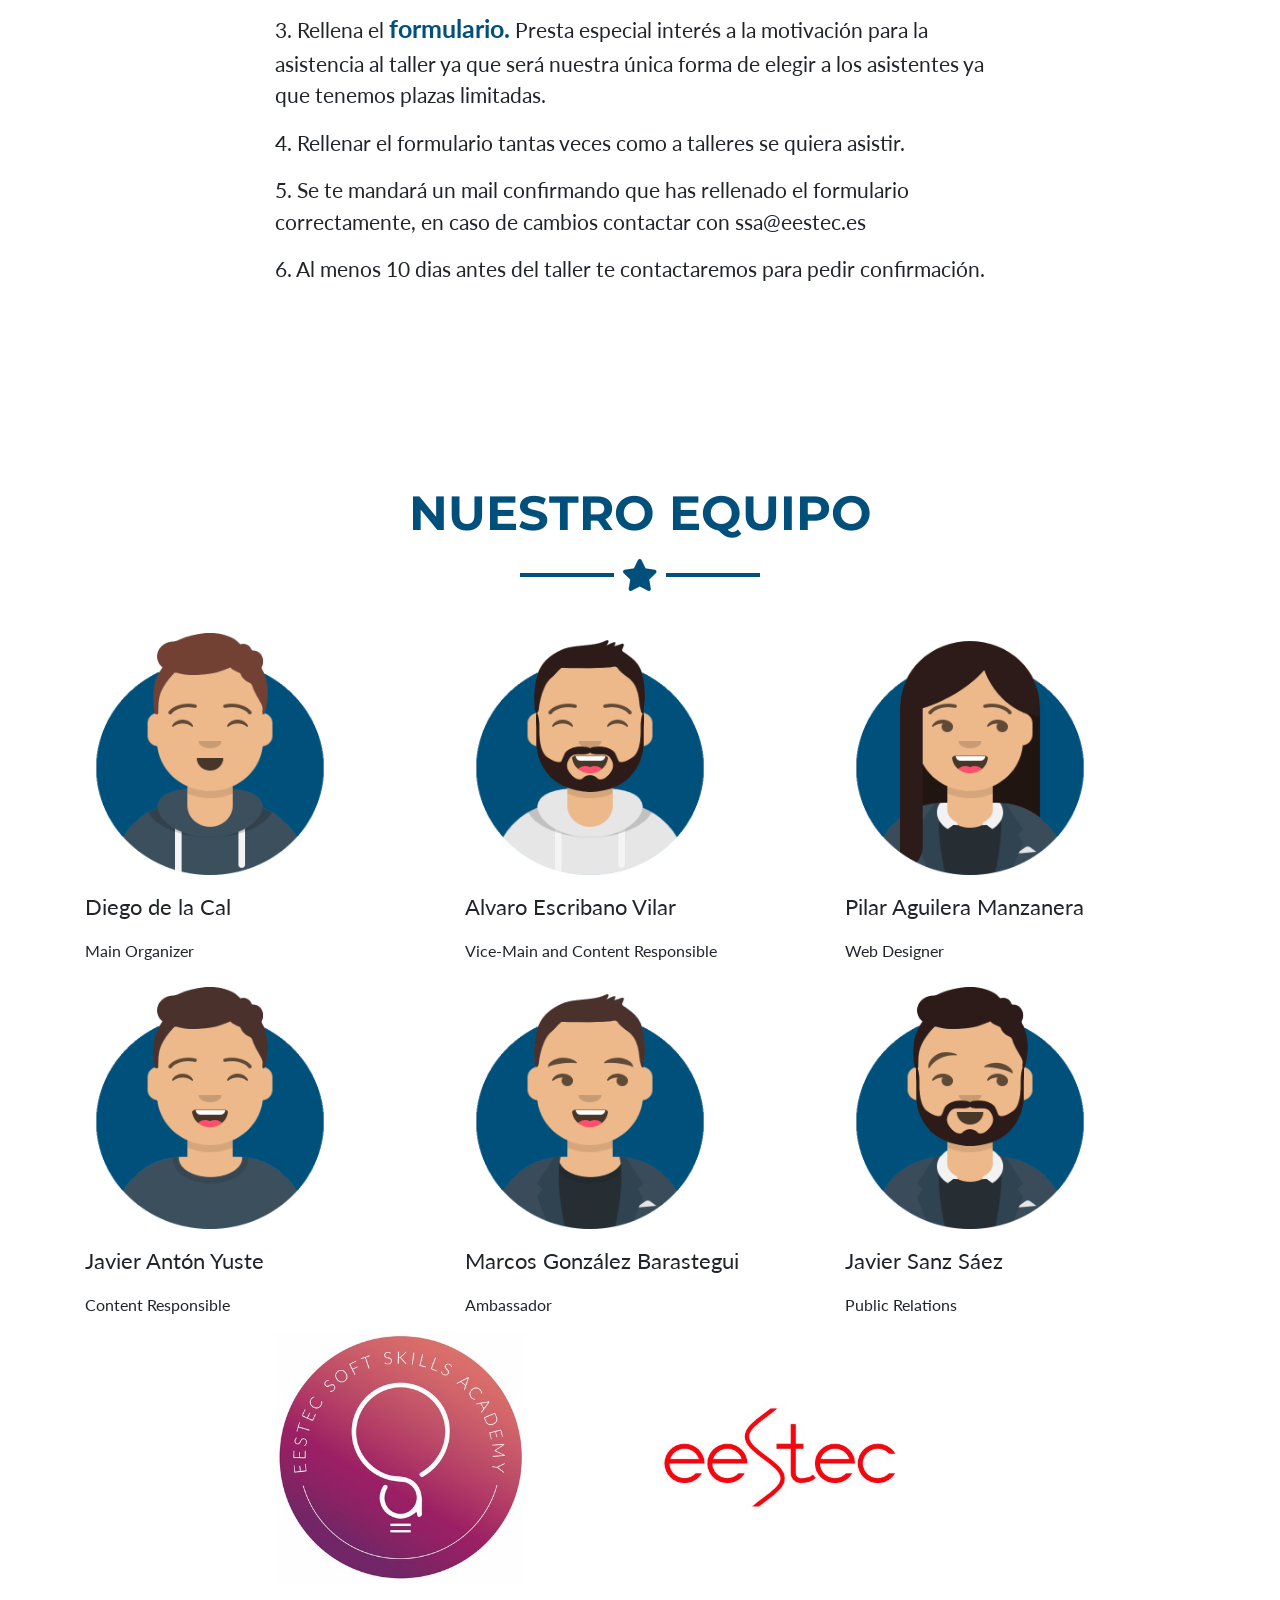
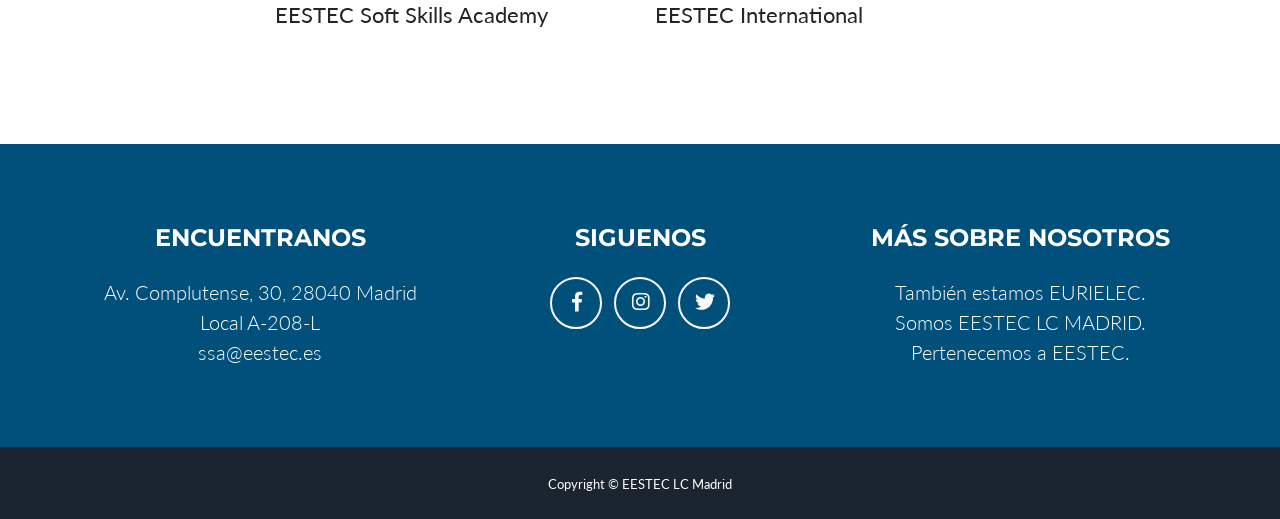
<file: index2019.html>
<!DOCTYPE html>
<html lang="en">

  <head>

    <meta charset="utf-8">
    <meta name="viewport" content="width=device-width, initial-scale=1, shrink-to-fit=no">

    <meta name="description" content="SSA web">
    <meta name="author" content="Eestec Lc Madrid">

    <title>SSA Madrid</title>

    <!-- Bootstrap core CSS -->
    <link href="vendor/bootstrap/css/bootstrap.min.css" rel="stylesheet">

    <!-- Custom fonts for this template -->
    <link href="vendor/fontawesome-free/css/all.min.css" rel="stylesheet" type="text/css">
    <link href="https://fonts.googleapis.com/css?family=Montserrat:400,700" rel="stylesheet" type="text/css">
    <link href="https://fonts.googleapis.com/css?family=Lato:400,700,400italic,700italic" rel="stylesheet" type="text/css">

    <!-- Plugin CSS -->
    <link href="vendor/magnific-popup/magnific-popup.css" rel="stylesheet" type="text/css">

    <!-- Custom styles for this template -->
    <link href="css/freelancer.css" rel="stylesheet">
    <!-- Favicon-->
    <link rel="icon" href="img/favicon.ico" type="image/x-icon">

  </head>

  <body id="page-top">

    <!-- Navigation -->
    <nav class="navbar navbar-expand-lg bg-secondary fixed-top text-uppercase" id="mainNav">
      <div class="container">
        <a class="navbar-brand js-scroll-trigger" href="#page-top">Soft Skills Academy Madrid</a>
        <button class="navbar-toggler navbar-toggler-right text-uppercase bg-primary text-white rounded" type="button" data-toggle="collapse" data-target="#navbarResponsive" aria-controls="navbarResponsive" aria-expanded="false" aria-label="Toggle navigation">
          Menu
          <i class="fas fa-bars"></i>
        </button>
        <div class="collapse navbar-collapse" id="navbarResponsive">
          <ul class="navbar-nav ml-auto">
            <li class="nav-item mx-0 mx-lg-1">
              <a class="nav-link py-3 px-0 px-lg-3 rounded js-scroll-trigger" href="#descripcion">Talleres</a>
            </li>
            <li class="nav-item mx-0 mx-lg-1">
              <a class="nav-link py-3 px-0 px-lg-3 rounded js-scroll-trigger" href="#horario">Horario</a>
            </li>
            <li class="nav-item mx-0 mx-lg-1">
              <a class="nav-link py-3 px-0 px-lg-3 rounded js-scroll-trigger" href="#trainers">Trainers</a>
            </li>
            <li class="nav-item mx-0 mx-lg-1">
              <a class="nav-link py-3 px-0 px-lg-4 rounded js-scroll-trigger" href="#apuntate">Apuntate</a>
            </li>
            <li class="nav-item mx-0 mx-lg-1">
              <a class="nav-link py-3 px-0 px-lg-3 rounded js-scroll-trigger" href="#conocenos">Conocenos</a>
            </li>
            <li class="nav-item mx-0 mx-lg-1">
              <a class="nav-link py-3 px-0 px-lg-3 rounded js-scroll-trigger" href="index2020.html">2020</a>
            </li>
            <li class="nav-item mx-0 mx-lg-1">
              <a class="nav-link py-3 px-0 px-lg-3 rounded js-scroll-trigger" href="index.html">2021</a>
            </li>
          </ul>
        </div>
      </div>
    </nav>

    <!-- Header -->
    <header class="masthead bg-primary text-white text-center">
      <div class="container">
        <img class="img-fluid mb-5 d-block mx-auto" src="img/ssalogo2019.png">
      </div>
    </header>

    <!-- Portfolio Grid Section -->
    <section class="portfolio" id="descripcion">
      <div class="container">
        <h2 class="text-center text-uppercase text-secondary mb-0">Talleres</h2>
        <hr class="star-dark mb-5">
        <div class="row">
          <p style="font-size:21px">En un mercado laboral cada vez más competitivo y cambiante en el que hace falta algo más que experiencia para destacar, entran en juego las soft skills, aquellas habilidades que definen cómo nos comunicamos, gestionamos y desarrollamos actividades grupales, resolvemos conflictos o cómo motivamos y escuchamos a nuestros compañeros.</p>
          <p style="font-size:21px">Somos conscientes de que estas habilidades siguen siendo subestimadas por los estudiantes y por nuestro sistema educativo, ya que no se suelen impartir en ningún aula, pero también somos conscientes de todos los beneficios que aportan. Por ello hemos organizado talleres por y para estudiantes universitarios, que te ayudarán a desarrollar estas habilidades de forma inmersiva, fácil, práctica y divertida.</p>
          <p style="font-size:21px">¡Apúntate a estas jornadas, podrás aprender cosas que no se dan en la Universidad! <br/>Esperamos verte pronto,<br/>SSA LC Madrid.</p>
        </div>
    <!-- Imagenes en cuadradas, arreglar tamaños de las imagenes -->
        <div class="row">
          <div class="col-md-6 col-lg-4">
            <a class="portfolio-item d-block mx-auto" href="#portfolio-modal-1">
              <div class="portfolio-item-caption d-flex position-absolute h-100 w-100">
                <div class="portfolio-item-caption-content my-auto w-100 text-center text-white">
                  <i class="fas fa-search-plus fa-3x"></i>
                </div>
              </div>
              <img class="img-fluid" src="img/portfolio/timeManagement.png" alt="">
            </a>
          </div>
          <div class="col-md-6 col-lg-4">
            <a class="portfolio-item d-block mx-auto" href="#portfolio-modal-2">
              <div class="portfolio-item-caption d-flex position-absolute h-100 w-100">
                <div class="portfolio-item-caption-content my-auto w-100 text-center text-white">
                  <i class="fas fa-search-plus fa-3x"></i>
                </div>
              </div>
              <img class="img-fluid" src="img/portfolio/microfono.png" alt="">
            </a>
          </div>
          <div class="col-md-6 col-lg-4">
            <a class="portfolio-item d-block mx-auto" href="#portfolio-modal-3">
              <div class="portfolio-item-caption d-flex position-absolute h-100 w-100">
                <div class="portfolio-item-caption-content my-auto w-100 text-center text-white">
                  <i class="fas fa-search-plus fa-3x"></i>
                </div>
              </div>
              <img class="img-fluid" src="img/portfolio/designThinking.png" alt="">
            </a>
          </div>
          <div class="col-md-6 col-lg-4">
            <a class="portfolio-item d-block mx-auto" href="#portfolio-modal-4">
              <div class="portfolio-item-caption d-flex position-absolute h-100 w-100">
                <div class="portfolio-item-caption-content my-auto w-100 text-center text-white">
                  <i class="fas fa-search-plus fa-3x"></i>
                </div>
              </div>
              <img class="img-fluid" src="img/portfolio/emointe.png" alt="">
            </a>
          </div>
          <div class="col-md-6 col-lg-4">
            <a class="portfolio-item d-block mx-auto" href="#portfolio-modal-5">
              <div class="portfolio-item-caption d-flex position-absolute h-100 w-100">
                <div class="portfolio-item-caption-content my-auto w-100 text-center text-white">
                  <i class="fas fa-search-plus fa-3x"></i>
                </div>
              </div>
              <img class="img-fluid" src="img/portfolio/leadership.png" alt="">
            </a>
          </div>
          <div class="col-md-6 col-lg-4">
            <a class="portfolio-item d-block mx-auto" href="#portfolio-modal-6">
              <div class="portfolio-item-caption d-flex position-absolute h-100 w-100">
                <div class="portfolio-item-caption-content my-auto w-100 text-center text-white">
                  <i class="fas fa-search-plus fa-3x"></i>
                </div>
              </div>
              <img class="img-fluid" src="img/portfolio/futuro.png" alt="">
            </a>
          </div>
        </div>
      </div>
    </section>

    <!-- horarios Section -->
    <section class="bg-primary text-secondary mb-0" id="horario">
      <div class="container">
        <h2 class="text-center text-uppercase text-secondary mb-0">Horarios</h2>
        <hr class="star-dark mb-5">
        <FONT COLOR="black" SIZE="5">Los organizadores creemos que la riqueza esta en la variedad y los participantes debeis ser los que elijais que habilidades mejorar, por eso cada día ofreceremos dos cursos <strong>simultaneos</strong> de 16:00 a 20:00.</FONT>
        <img class="img-fluid mb-5 d-block mx-auto" src="img/horario.png" alt="">
      </div>
    </section>

    <!-- TRAINERS Section -->
    <section id="trainers">
      <div class="container">
        <h2 class="text-center text-uppercase text-secondary mb-0">Trainers</h2>
        <hr class="star-dark mb-5">
        <div class="row">
          <div class="col-lg-4 ml-auto">
            <img src="img/avatar/Alvaro_d.png" width="250" height="250"alt="">
            <p class="lead"><p id="nombre">Alvaro Escribano Vilar</p> Trainer de soft skills </p>
          </div>
          <div class="col-lg-4 mr-auto">
            <img src="img/avatar/Javi_d.png" width="250" height="250"alt="">
            <p class="lead"><p id="nombre">Javier Antón Yuste</p> Trainer de soft skills </p>
          </div>
          <div class="col-lg-4 ml-auto">
              <img src="img/avatar/Pablo.png" width="250" height="250"alt="">
              <p class="lead"><p id="nombre">Pablo Burgué</p> Advanced coach en PNL & Director de Factoría de Talento Adecco. </p>
          </div>
        </div>
        <div class="row">
          <div class="col-lg-4 ml-auto">
            <img src="img/avatar/Quino_d.png" width="250" height="250"alt="">
            <p class="lead"><p id="nombre">Joaquín Esteban Rojas</p>EESTEC Alumni, BBVA Analytics & Design Thinking Ambassador </p>
          </div>
          <div class="col-lg-4 mr-auto">
            <img src="img/avatar/Rubén_d.png" width="250" height="250"alt="">
            <p class="lead"><p id="nombre">Rubén Esteban Rojas</p> EESTEC Alumni & Specialist Strategy at Vodafone  </p>
          </div>
          <div class="col-lg-4 ml-auto">
              <img src="img/avatar/papi_d.png" width="250" height="250"alt="">
              <p class="lead"><p id="nombre">Marcos González Santos</p>EESTEC Alumni & Project manager en Grupo SM  </p>
          </div>
        </div>
        <div class="row">
          <div class="col-lg-4 ml-auto">
            <img src="img/avatar/Marcos_d.png" width="250" height="250"alt="">
            <p class="lead"><p id="nombre">Marcos González Barastegui</p> Trainer de soft skills </p>
          </div>
          <div class="col-lg-4 mr-auto">
            <img src="img/avatar/pilar_d.png" width="250" height="250"alt="">
            <p class="lead"><p id="nombre">Pilar Aguilera Manzanera</p> Trainer de soft skills  </p>
          </div>
        </div>
      </div>
    </section>

    <!-- APUNTATE Section -->
    <section id="apuntate">
      <div class="container">
        <h2 class="text-center text-uppercase text-secondary mb-0">Apuntate</h2>
        <hr class="star-dark mb-5">
        <div class="row">
          <div class="col-lg-8 mx-auto">
            <p style="font-size:21px">1. Mira las descripciones de los talleres para saber a cuales estarías interesado en asistir.</p>
            <p style="font-size:21px">2. Mira horarios ya que muchas de las sesiones coinciden el mismo día.</p>
            <p style="font-size:21px">3. Rellena el <a id="formulario", href="https://goo.gl/forms/1iMWyIkVMUnH7YdM2">formulario.</a> Presta especial interés a la motivación para la asistencia al taller ya que será nuestra única forma de elegir a los asistentes ya que tenemos plazas limitadas.</p>
            <p style="font-size:21px">4. Rellenar el formulario tantas veces como a talleres se quiera asistir.</p>
            <p style="font-size:21px">5. Se te mandará un mail confirmando que has rellenado el formulario correctamente, en caso de cambios contactar con ssa@eestec.es</p>
            <p style="font-size:21px">6. Al menos 10 dias antes del taller te contactaremos para pedir confirmación.</p>
          </div>
        </div>
      </div>
    </section>

    <!-- CONOCENOS Section -->
    <section id="conocenos">
      <div class="container">
        <h2 class="text-center text-uppercase text-secondary mb-0">Nuestro equipo</h2>
        <hr class="star-dark mb-5">
        <div class="row">
          <div class="col-lg-4 ml-auto">
            <img src="img/avatar/Diego_d.png" width="250" height="250"alt="">
            <p class="lead"><p id="nombre">Diego de la Cal</p> Main Organizer</p>
          </div>
          <div class="col-lg-4 mr-auto">
            <img src="img/avatar/Alvaro_d.png" width="250" height="250"alt="">
            <p class="lead"><p id="nombre">Alvaro Escribano Vilar</p>Vice-Main and Content Responsible</p>
          </div>
          <div class="col-lg-4 ml-auto">
              <img src="img/avatar/pilar_d.png" width="250" height="250"alt="">
              <p class="lead"><p id="nombre">Pilar Aguilera Manzanera</p>Web Designer</p>
          </div>
        </div>
        <div class="row">
          <div class="col-lg-4 ml-auto">
            <img src="img/avatar/Javi_d.png" width="250" height="250"alt="">
            <p class="lead"><p id="nombre">Javier Antón Yuste</p>Content Responsible</p>
          </div>
          <div class="col-lg-4 mr-auto">
            <img src="img/avatar/Marcos_d.png" width="250" height="250"alt="">
            <p class="lead"><p id="nombre">Marcos González Barastegui</p>Ambassador</p>
          </div>
          <div class="col-lg-4 ml-auto">
              <img src="img/avatar/supra_d.png" width="250" height="250"alt="">
              <p class="lead"><p id="nombre">Javier Sanz Sáez</p>Public Relations</p>
          </div>
        </div>
        <div class="row">
          <div class="col-lg-4 ml-auto">
            <img src="img/avatar/ssa.jpg" width="250" height="250"alt="">
            <p class="lead"><p id="nombre">EESTEC Soft Skills Academy</p></p>
          </div>
          <div class="col-lg-4 mr-auto">
            <img src="img/avatar/eestec.jpg" width="250" height="250"alt="">
            <p class="lead"><p id="nombre">EESTEC International</p></p>
          </div>
        </div>
    </section>

    <!-- Footer -->
    <footer class="footer text-center">
      <div class="container">
        <div class="row">
          <div class="col-md-4 mb-5 mb-lg-0">
            <h4 class="text-uppercase mb-4">Encuentranos</h4>
            <p class="lead mb-0">Av. Complutense, 30, 28040 Madrid
              <br>Local A-208-L
              <br>ssa@eestec.es</p>
          </div>
          <div class="col-md-4 mb-5 mb-lg-0">
            <h4 class="text-uppercase mb-4">Siguenos</h4>
            <ul class="list-inline mb-0">
              <li class="list-inline-item">
                <a class="btn btn-outline-light btn-social text-center rounded-circle" href="https://www.facebook.com/eestecLCMadrid/">
                  <i class="fab fa-fw fa-facebook-f"></i>
                </a>
              </li>
              <li class="list-inline-item">
                <a class="btn btn-outline-light btn-social text-center rounded-circle" href="https://instagram.com/ssamadrid?utm_source=ig_profile_share&igshid=16epvoueckkn6">
                  <i class="fab fa-fw fa-instagram"></i>
                </a>
              </li>
              <li class="list-inline-item">
                <a class="btn btn-outline-light btn-social text-center rounded-circle" href="https://twitter.com/eurielec">
                  <i class="fab fa-fw fa-twitter"></i>
                </a>
              </li>
            </ul>
          </div>
          <div class="col-md-4">
            <h4 class="text-uppercase mb-4">Más sobre nosotros</h4>
            <p class="lead mb-0">También estamos
              <a href="https://www.eurielec.etsit.upm.es/">EURIELEC</a>.</p>
              <p class="lead mb-0">Somos
                <a href="https://eestec.es/">EESTEC LC MADRID</a>.</p>
            <p class="lead mb-0">Pertenecemos a
              <a href="https://eestec.net/">EESTEC</a>.</p>
          </div>
        </div>
      </div>
    </footer>

    <div class="copyright py-4 text-center text-white">
      <div class="container">
        <small>Copyright &copy; EESTEC LC Madrid</small>
      </div>
    </div>

    <!-- Scroll to Top Button (Only visible on small and extra-small screen sizes) -->
    <div class="scroll-to-top d-lg-none position-fixed ">
      <a class="js-scroll-trigger d-block text-center text-white rounded" href="#page-top">
        <i class="fa fa-chevron-up"></i>
      </a>
    </div>

    <!-- Portfolio Modals -->

    <!-- Portfolio Modal 1 -->
    <div class="portfolio-modal mfp-hide" id="portfolio-modal-1">
      <div class="portfolio-modal-dialog bg-white">
        <a class="close-button d-none d-md-block portfolio-modal-dismiss" href="#">
          <i class="fa fa-3x fa-times"></i>
        </a>
        <div class="container text-center">
          <div class="row">
            <div class="col-lg-8 mx-auto">
              <h2 class="text-secondary text-uppercase mb-0">Gestión de tiempo</h2>
              <hr class="star-dark mb-5">
              <img class="img-fluid mb-5" src="img/portfolio/timeManagement.png" alt="">
              <p class="mb-5">¿No te da tiempo a nada? ¿Crees que no haces nada? A todos nos ha pasado a veces que queríamos hacer muchas cosas y no hemos llegado a todas, lo cual nos frustra y desmotiva.</p>
              <p class="mb-5">La productividad es un factor clave para poder balancear nuestras vidas profesional y personal, ya que a veces nos olvidamos de esta última y no tenemos tiempo libre apenas, y puede llegar a afectar en nuestro estado de ánimo. </p>
              <p class="mb-5">En esta sesión aprenderás a manejar efectivamente tu tiempo y buscar un equilibrio en tu vida para hacer todas las cosas que te gustaría hacer a lo largo del día. A través de las herramientas que te proporcionaremos te asegurarás de que el tiempo no te impide conseguir tus objetivos. </p>
              <p class="mb-5">El tiempo es el recurso más caro que tenemos, porque no se puede ni comprar ni vender. ¿Lo vas a perder?.</p>
              <a class="btn btn-primary btn-lg rounded-pill portfolio-modal-dismiss" href="#">
                <i class="fa fa-close"></i>
                Cerrar Taller</a>
            </div>
          </div>
        </div>
      </div>
    </div>

    <!-- Portfolio Modal 2 -->
    <div class="portfolio-modal mfp-hide" id="portfolio-modal-2">
      <div class="portfolio-modal-dialog bg-white">
        <a class="close-button d-none d-md-block portfolio-modal-dismiss" href="#">
          <i class="fa fa-3x fa-times"></i>
        </a>
        <div class="container text-center">
          <div class="row">
            <div class="col-lg-8 mx-auto">
              <h2 class="text-secondary text-uppercase mb-0">Habilidades de presentación</h2>
              <hr class="star-dark mb-5">
              <img class="img-fluid mb-5" src="img/portfolio/microfono.png" alt="">
              <p class="mb-5">García, te toca presentar, sudores fríos, las manos sudorosas, te tiembla el cuerpo y la voz y el del texto no recuerdas ni una coma… vamos un desastre. Creo que no te voy a sorprender, pero todos hemos sido García alguna vez aunque nos duela.</p>
              <p class="mb-5">Nosotros creemos que saber sacarte partido a ti mismo cuando tienes tu momento de gloria presentando un proyecto, dando un discurso o simplemente hablando en público es clave y fácil si sabes como. Por eso queremos enseñarte a cómo estructurar tus palabras, usar el lenguaje corporal a tu favor, saber modular tu voz y por supuesto olvidarte de los nervios en este increíblemente divertido taller.</p>
              <p class="mb-5">No tengas dudas y lánzate a la piscina con nosotros, te aseguramos de que no te arrepentirás.</p>
              <a class="btn btn-primary btn-lg rounded-pill portfolio-modal-dismiss" href="#">
                <i class="fa fa-close"></i>
                Cerrar Taller</a>
            </div>
          </div>
        </div>
      </div>
    </div>

    <!-- Portfolio Modal 3 -->
    <div class="portfolio-modal mfp-hide" id="portfolio-modal-3">
      <div class="portfolio-modal-dialog bg-white">
        <a class="close-button d-none d-md-block portfolio-modal-dismiss" href="#">
          <i class="fa fa-3x fa-times"></i>
        </a>
        <div class="container text-center">
          <div class="row">
            <div class="col-lg-8 mx-auto">
              <h2 class="text-secondary text-uppercase mb-0">Design Thinking</h2>
              <hr class="star-dark mb-5">
              <img class="img-fluid mb-5" src="img/portfolio/designThinking.png" alt="">
              <p class="mb-5">En los últimos años ha surgido una metodología aporta enfoques encaminados a la solución de problemas. Es extremadamente útil para buscar soluciones a cualquier tipo de situación partiendo de las necesidades reales del usuario. </p>
              <p class="mb-5">A día de hoy, cualquier empresa líder hace uso del Design Thinking en casi todos sus proyectos para asegurar el éxito de los mismos y aportar valor real a sus clientes. </p>
              <p class="mb-5">Apúntate a este taller y te enseñaremos desde sus raíces, pasando por sus fases de implementación, hasta su resultado final y su encaje con las metodologías de trabajo ágiles como scrum, y, como no podía ser de otra forma, todo con casos prácticos para tangibilizar los conceptos. No dejes pasar esta oportunidad! </p>
              <a class="btn btn-primary btn-lg rounded-pill portfolio-modal-dismiss" href="#">
                <i class="fa fa-close"></i>
                Cerrar Taller</a>
            </div>
          </div>
        </div>
      </div>
    </div>

    <!-- Portfolio Modal 4 -->
    <div class="portfolio-modal mfp-hide" id="portfolio-modal-4">
      <div class="portfolio-modal-dialog bg-white">
        <a class="close-button d-none d-md-block portfolio-modal-dismiss" href="#">
          <i class="fa fa-3x fa-times"></i>
        </a>
        <div class="container text-center">
          <div class="row">
            <div class="col-lg-8 mx-auto">
              <h2 class="text-secondary text-uppercase mb-0">Inteligencia Emocional</h2>
              <hr class="star-dark mb-5">
              <img class="img-fluid mb-5" src="img/portfolio/emointe.png" alt="">
              <p class="mb-5">¿Te has sentido alguna vez derrotado después de un examen? ¿Crees que después de ese 0 no vas a levantar cabeza? ¡¡Pues no!!</p>
              <p class="mb-5">En esta sesión te enseñaremos a cómo manejar tus emociones y motivación de la mejor manera posible, para intentar conocerte a ti mismo un poco mejor y saber actuar de manera acorde a ti para dar lo mejor en todo momento. Además, aprenderás a comprender parte de lo que pasa en la cabeza de los que te rodean y hacerles sentir mejor.</p>
              <p class="mb-5">Si quieres desarrollarte a ti mismo como persona, tanto profesional como más personalmente, ¡esta es tu sesión!</p>
              <a class="btn btn-primary btn-lg rounded-pill portfolio-modal-dismiss" href="#">
                <i class="fa fa-close"></i>
                Cerrar Taller</a>
            </div>
          </div>
        </div>
      </div>
    </div>

    <!-- Portfolio Modal 5 -->
    <div class="portfolio-modal mfp-hide" id="portfolio-modal-5">
      <div class="portfolio-modal-dialog bg-white">
        <a class="close-button d-none d-md-block portfolio-modal-dismiss" href="#">
          <i class="fa fa-3x fa-times"></i>
        </a>
        <div class="container text-center">
          <div class="row">
            <div class="col-lg-8 mx-auto">
              <h2 class="text-secondary text-uppercase mb-0">Liderazgo</h2>
              <hr class="star-dark mb-5">
              <img class="img-fluid mb-5" src="img/portfolio/leadership.png" alt="">
              <p class="mb-5">No hay barco pirata o equipo de fútbol exitoso que no tenga un capitán que sea un buen líder y eso es porque es un rol vital y necesario. En la vida cotidiana y profesional este rol se echa en falta a diario y alguien que sepa ejercer esta posición marca totalmente la diferencia. Y aunque no lo creáis todos tenemos un pequeño líder dentro deseando salir.</p>
              <p class="mb-5">Este taller nos encargaremos explicar el concepto y la importancia de ser líder y de la misma manera como sacarle el máximo partido en todas las facetas posibles. Dejarás los miedos atrás y saldrás preparado de ser el jefe se tu manada, ¡Aplica ya!.</p>
              <a class="btn btn-primary btn-lg rounded-pill portfolio-modal-dismiss" href="#">
                <i class="fa fa-close"></i>
                Cerrar Taller</a>
            </div>
          </div>
        </div>
      </div>
    </div>

    <!-- Portfolio Modal 6 -->
    <div class="portfolio-modal mfp-hide" id="portfolio-modal-6">
      <div class="portfolio-modal-dialog bg-white">
        <a class="close-button d-none d-md-block portfolio-modal-dismiss" href="#">
          <i class="fa fa-3x fa-times"></i>
        </a>
        <div class="container text-center">
          <div class="row">
            <div class="col-lg-8 mx-auto">
              <h2 class="text-secondary text-uppercase mb-0">Planea tu futuro</h2>
              <hr class="star-dark mb-5">
              <img class="img-fluid mb-5" src="img/portfolio/futuro.png" alt="">
              <p class="mb-5">¿Ya, tan pronto? ¿Y ahora qué hago? Estoy perdidísimo… Y más cosas que decimos cuando nos ponemos a pensar en qué va a pasar con nuestras vidas después de la uni.
                A día de hoy, hay muchísimas ofertas en el mercado laboral, pero ¿cuál es para ti? ¿Cómo sabes si te va a gustar? ¿Dónde te ves en el futuro? Preguntas del millón para todos nosotros.</p>
              <p class="mb-5">Para resolver estas preguntas, en este taller hablaremos sobre las diferentes salidas profesionales que un ingeniero de teleco puede elegir y contaremos con la participación de antiguos alumnos que nos hablarán sobre sus experiencias en grandes consultoras, telcos, start-ups, etc. Cuando termine la sesión serás consciente de todas las opciones hacia las que puedes orientar tu carrera profesional, hablaremos sobre el estado del empleo en el sector, de cómo funcionan las empresas y cómo movernos durante los primeros meses. Además, aprenderemos a marcarnos objetivos y establecer una hoja de ruta para conseguirlos.</p>
              <p class="mb-5">¿Quieres encontrarte? ¡Vente y lo intentaremos!</p>
              <a class="btn btn-primary btn-lg rounded-pill portfolio-modal-dismiss" href="#">
                <i class="fa fa-close"></i>
                Cerrar Taller</a>
            </div>
          </div>
        </div>
      </div>
    </div>

    <!-- Bootstrap core JavaScript -->
    <script src="vendor/jquery/jquery.min.js"></script>
    <script src="vendor/bootstrap/js/bootstrap.bundle.min.js"></script>

    <!-- Plugin JavaScript -->
    <script src="vendor/jquery-easing/jquery.easing.min.js"></script>
    <script src="vendor/magnific-popup/jquery.magnific-popup.min.js"></script>

    <!-- Custom scripts for this template -->
    <script src="js/freelancer.min.js"></script>

  </body>

</html>
</file>
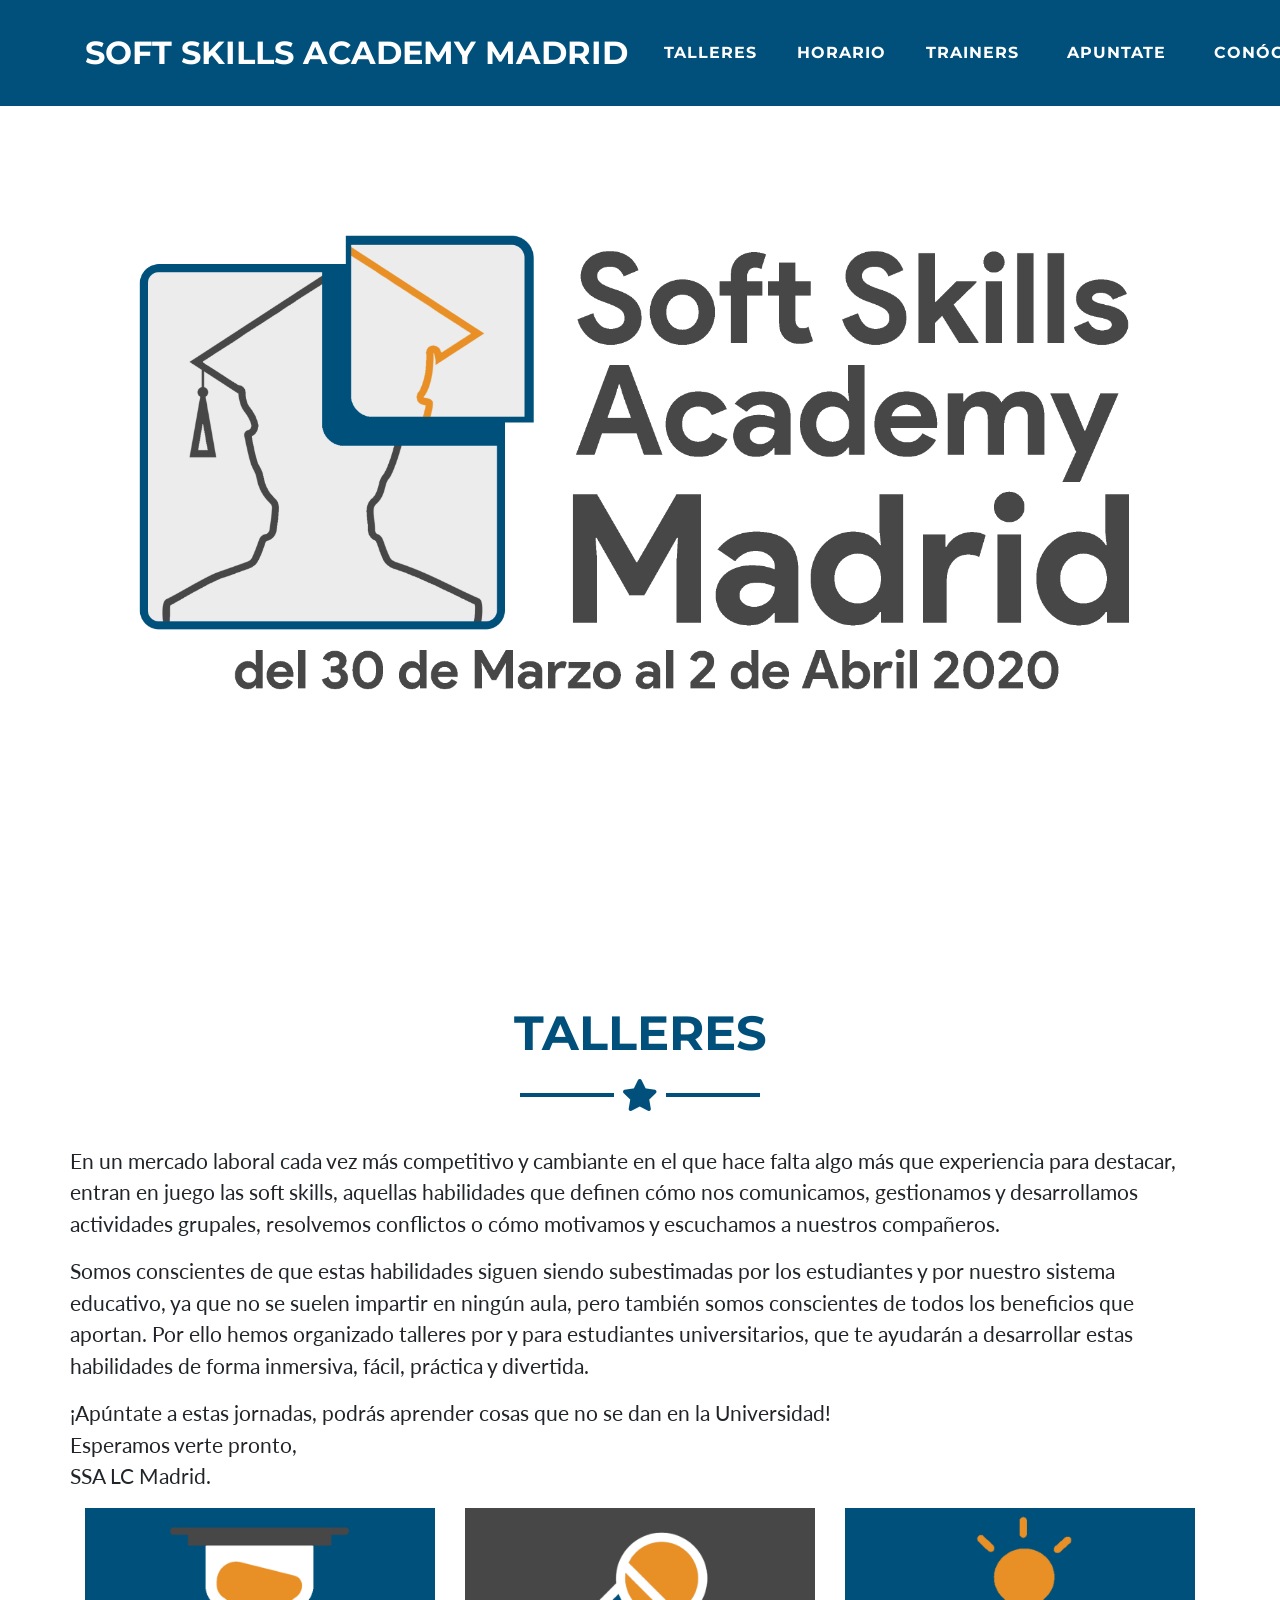
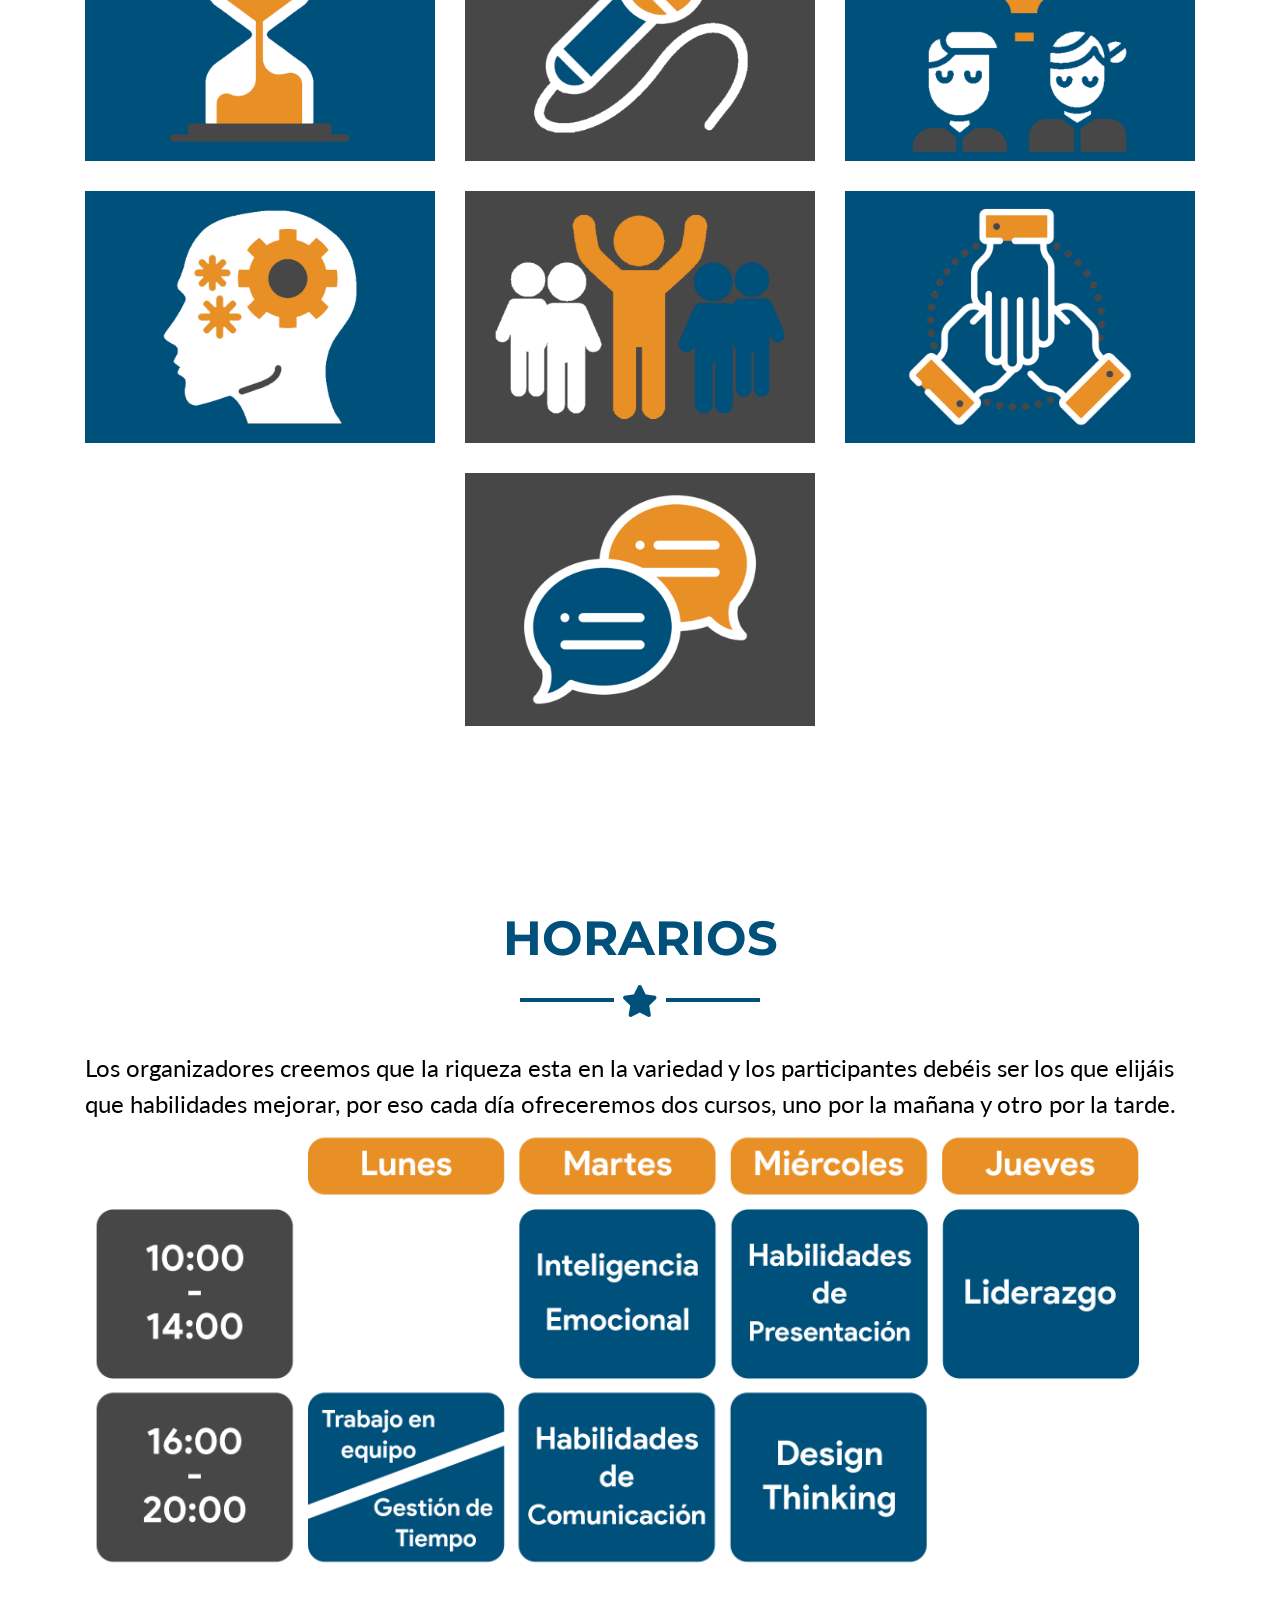
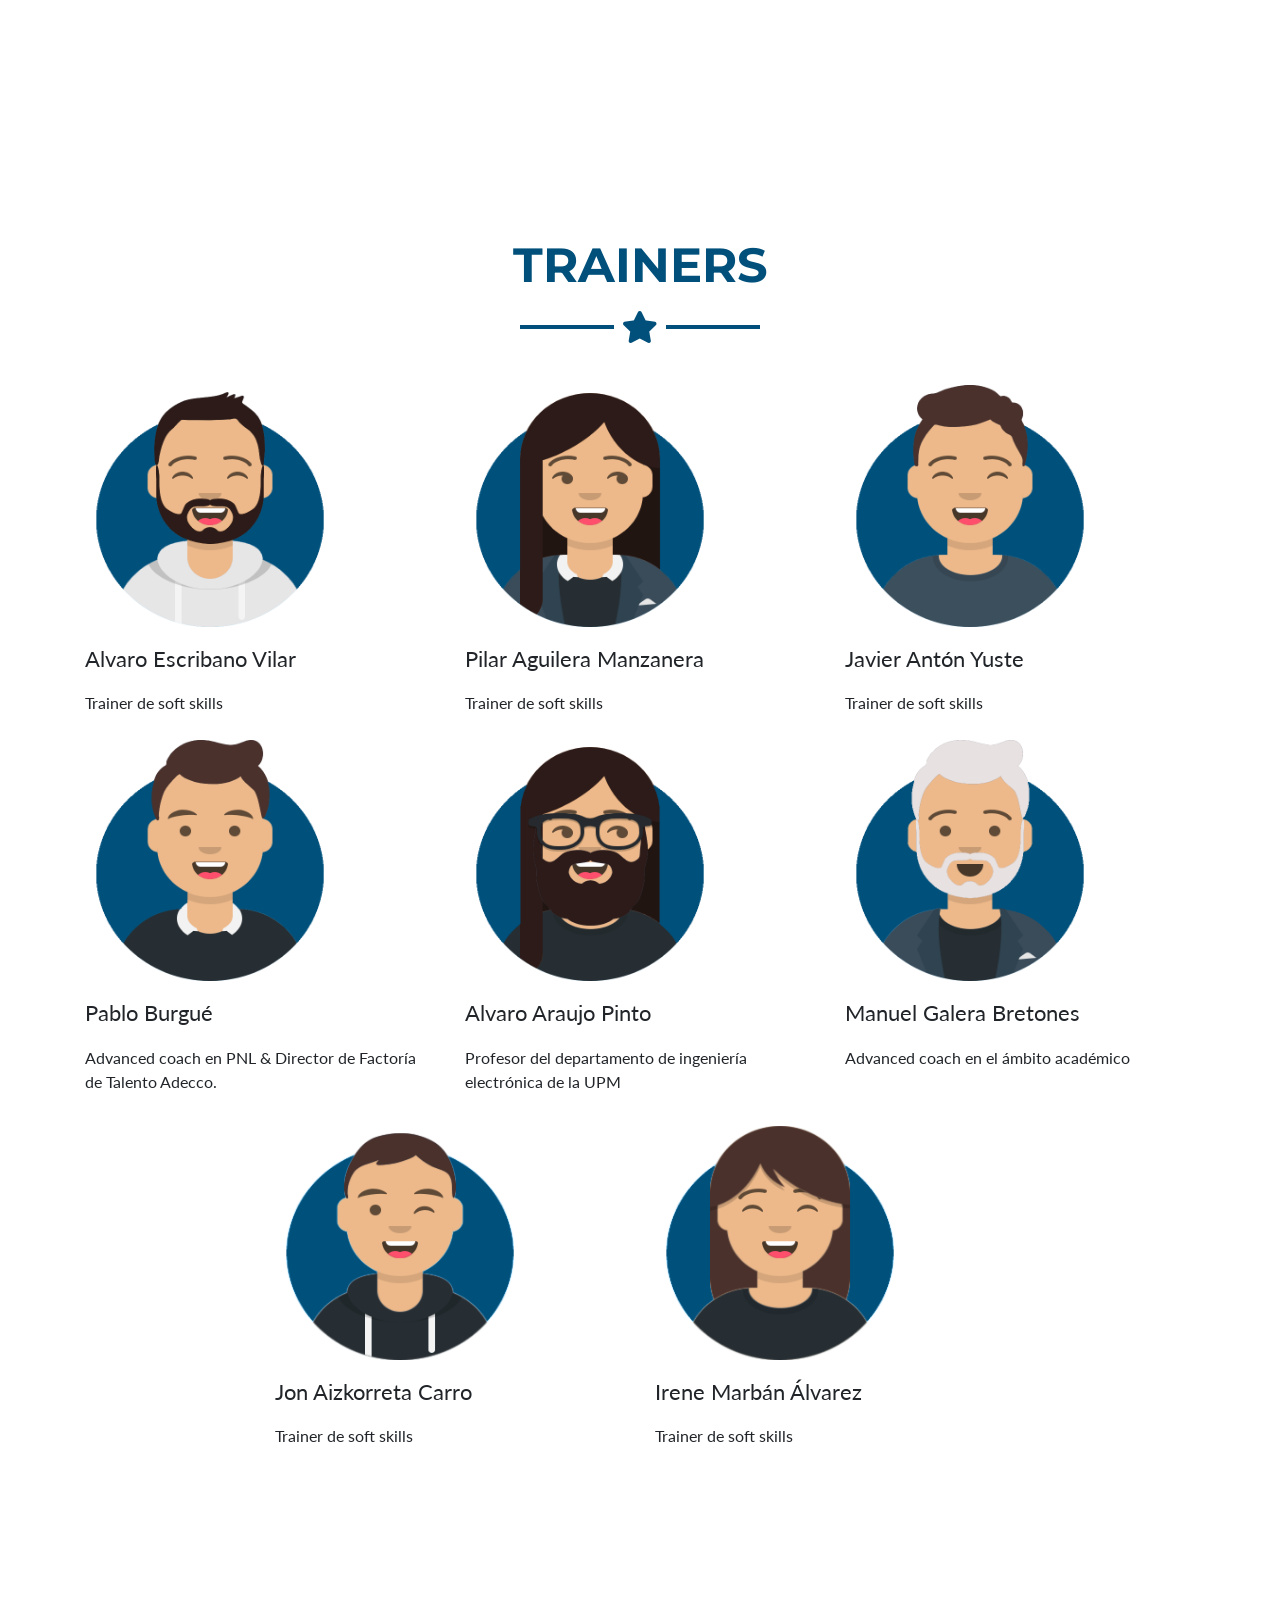
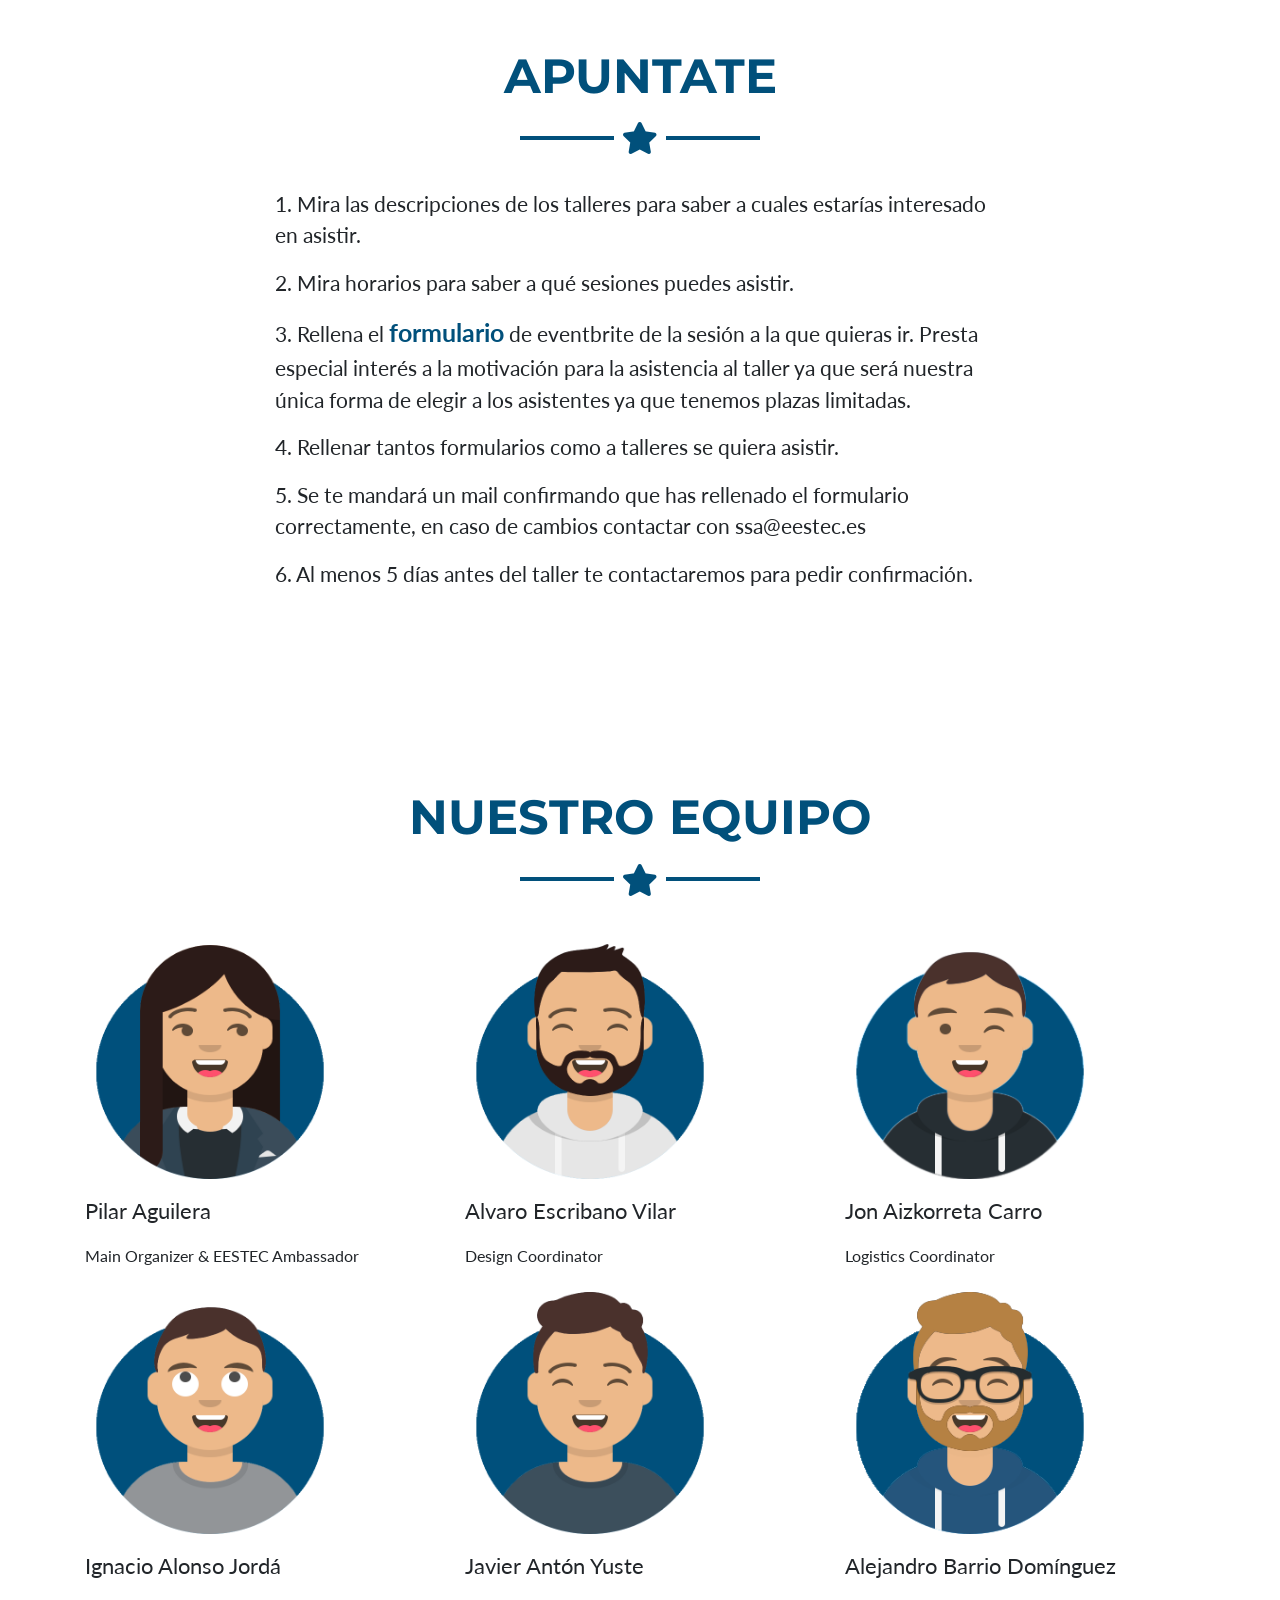
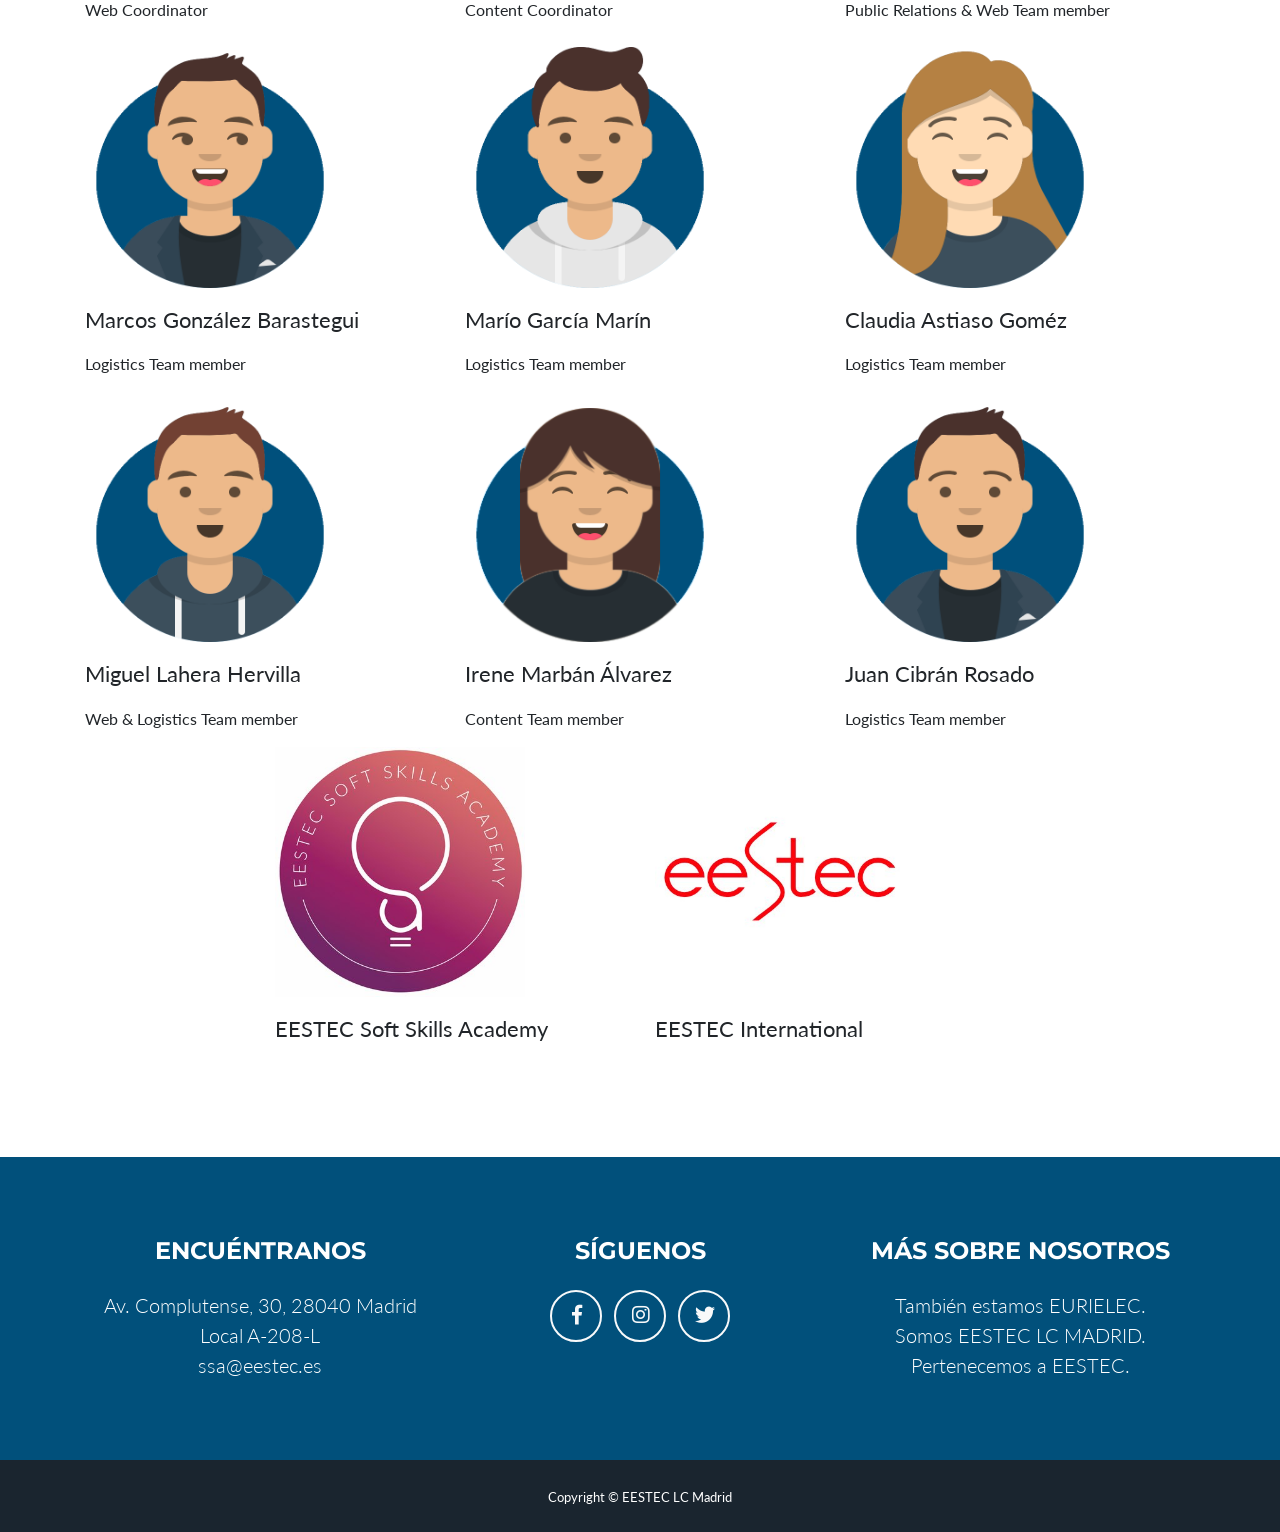
<file: index2020.html>
<!DOCTYPE html>
<html lang="en">

  <head>

    <meta charset="utf-8">
    <meta name="viewport" content="width=device-width, initial-scale=1, shrink-to-fit=no">

    <meta name="description" content="SSA web">
    <meta name="author" content="Eestec Lc Madrid">

    <title>SSA Madrid</title>

    <!-- Bootstrap core CSS -->
    <link href="vendor/bootstrap/css/bootstrap.min.css" rel="stylesheet">

    <!-- Custom fonts for this template -->
    <link href="vendor/fontawesome-free/css/all.min.css" rel="stylesheet" type="text/css">
    <link href="https://fonts.googleapis.com/css?family=Montserrat:400,700" rel="stylesheet" type="text/css">
    <link href="https://fonts.googleapis.com/css?family=Lato:400,700,400italic,700italic" rel="stylesheet" type="text/css">

    <!-- Plugin CSS -->
    <link href="vendor/magnific-popup/magnific-popup.css" rel="stylesheet" type="text/css">

    <!-- Custom styles for this template -->
    <link href="css/freelancer.css" rel="stylesheet">
    <!-- Favicon-->
    <link rel="icon" href="img/favicon.ico" type="image/x-icon">

  </head>

  <body id="page-top">

    <!-- Navigation -->
    <nav class="navbar navbar-expand-lg bg-secondary fixed-top text-uppercase" id="mainNav">
      <div class="container">
        <a class="navbar-brand js-scroll-trigger" href="#page-top">Soft Skills Academy Madrid</a>
        <button class="navbar-toggler navbar-toggler-right text-uppercase bg-orange text-white rounded" type="button" data-toggle="collapse" data-target="#navbarResponsive" aria-controls="navbarResponsive" aria-expanded="false" aria-label="Toggle navigation">
          Menu
          <i class="fas fa-bars"></i>
        </button>
        <div class="collapse navbar-collapse" id="navbarResponsive">
          <ul class="navbar-nav ml-auto">
            <li class="nav-item mx-0 mx-lg-1">
              <a class="nav-link py-3 px-0 px-lg-3 rounded js-scroll-trigger" href="#descripcion">Talleres</a>
            </li>
            <li class="nav-item mx-0 mx-lg-1">
              <a class="nav-link py-3 px-0 px-lg-3 rounded js-scroll-trigger" href="#horario">Horario</a>
            </li>
            <li class="nav-item mx-0 mx-lg-1">
              <a class="nav-link py-3 px-0 px-lg-3 rounded js-scroll-trigger" href="#trainers">Trainers</a>
            </li>
            <li class="nav-item mx-0 mx-lg-1">
              <a class="nav-link py-3 px-0 px-lg-4 rounded js-scroll-trigger" href="#apuntate">Apuntate</a>
            </li>
            <li class="nav-item mx-0 mx-lg-1">
              <a class="nav-link py-3 px-0 px-lg-3 rounded js-scroll-trigger" href="#conocenos">Conócenos</a>
            </li>
            <li class="nav-item mx-0 mx-lg-1">
              <a class="nav-link py-3 px-0 px-lg-3 rounded js-scroll-trigger" href="index2019.html">2019</a>
            </li>
            <li class="nav-item mx-0 mx-lg-1">
              <a class="nav-link py-3 px-0 px-lg-3 rounded js-scroll-trigger" href="index.html">2021</a>
            </li>
          </ul>
        </div>
      </div>
    </nav>

    <!-- Header -->
    <header class="masthead bg-primary text-white text-center">
      <div class="container">
        <img class="img-fluid mb-5 d-block mx-auto" src="img/ssalogo2020.png">
      </div>
    </header>

    <!-- Portfolio Grid Section -->
    <section class="portfolio" id="descripcion">
      <div class="container">
        <h2 class="text-center text-uppercase text-secondary mb-0">Talleres</h2>
        <hr class="star-dark mb-5">
        <div class="row">
          <p style="font-size:21px">En un mercado laboral cada vez más competitivo y cambiante en el que hace falta algo más que experiencia para destacar, entran en juego las soft skills, aquellas habilidades que definen cómo nos comunicamos, gestionamos y desarrollamos actividades grupales, resolvemos conflictos o cómo motivamos y escuchamos a nuestros compañeros.</p>
          <p style="font-size:21px">Somos conscientes de que estas habilidades siguen siendo subestimadas por los estudiantes y por nuestro sistema educativo, ya que no se suelen impartir en ningún aula, pero también somos conscientes de todos los beneficios que aportan. Por ello hemos organizado talleres por y para estudiantes universitarios, que te ayudarán a desarrollar estas habilidades de forma inmersiva, fácil, práctica y divertida.</p>
          <p style="font-size:21px">¡Apúntate a estas jornadas, podrás aprender cosas que no se dan en la Universidad! <br/>Esperamos verte pronto,<br/>SSA LC Madrid.</p>
        </div>
    <!-- Imagenes en cuadradas, arreglar tamaños de las imagenes -->
        <div class="row">
          <div class="col-md-6 col-lg-4">
            <a class="portfolio-item d-block mx-auto" href="#portfolio-modal-1">
              <div class="portfolio-item-caption d-flex position-absolute h-100 w-100">
                <div class="portfolio-item-caption-content my-auto w-100 text-center text-white">
                  <span style="color: #474747;">GESTIÓN DE TIEMPO</span>
                </div>
              </div>
              <img class="img-fluid" src="img/portfolio/timeManagement.png" alt="">
            </a>
          </div>
          <div class="col-md-6 col-lg-4">
            <a class="portfolio-item d-block mx-auto" href="#portfolio-modal-2">
              <div class="portfolio-item-caption d-flex position-absolute h-100 w-100">
                <div class="portfolio-item-caption-content my-auto w-100 text-center text-white">
                  <span style="color: #474747;">HABILIDADES DE PRESENTACIÓN</span>
                </div>
              </div>
              <img class="img-fluid" src="img/portfolio/microfono.png" alt="">
            </a>
          </div>
          <div class="col-md-6 col-lg-4">
            <a class="portfolio-item d-block mx-auto" href="#portfolio-modal-3">
              <div class="portfolio-item-caption d-flex position-absolute h-100 w-100">
                <div class="portfolio-item-caption-content my-auto w-100 text-center text-white">
                  <span style="color: #474747;">DESIGN THINKING</span>
                </div>
              </div>
              <img class="img-fluid" src="img/portfolio/designThinking.png" alt="">
            </a>
          </div>
          <div class="col-md-6 col-lg-4">
            <a class="portfolio-item d-block mx-auto" href="#portfolio-modal-4">
              <div class="portfolio-item-caption d-flex position-absolute h-100 w-100">
                <div class="portfolio-item-caption-content my-auto w-100 text-center text-white">
                  <span style="color: #474747;">INTELIGENCIA EMOCIONAL</span>
                </div>
              </div>
              <img class="img-fluid" src="img/portfolio/emointe.png" alt="">
            </a>
          </div>
          <div class="col-md-6 col-lg-4">
            <a class="portfolio-item d-block mx-auto" href="#portfolio-modal-5">
              <div class="portfolio-item-caption d-flex position-absolute h-100 w-100">
                <div class="portfolio-item-caption-content my-auto w-100 text-center text-white">
                  <span style="color: #474747;">LIDERAZGO</span>
                </div>
              </div>
              <img class="img-fluid" src="img/portfolio/leadership.png" alt="">
            </a>
          </div>
          <div class="col-md-6 col-lg-4">
            <a class="portfolio-item d-block mx-auto" href="#portfolio-modal-6">
              <div class="portfolio-item-caption d-flex position-absolute h-100 w-100">
                <div class="portfolio-item-caption-content my-auto w-100 text-center text-white">
                  <span style="color: #474747;">TRABAJO EN EQUIPO</span>
                </div>
              </div>
              <img class="img-fluid" src="img/portfolio/teamwork.png" alt="">
            </a>
          </div>
          <div class="col-md-6 col-lg-4">
          </div>
          <div class="col-md-6 col-lg-4">
            <a class="portfolio-item d-block mx-auto" href="#portfolio-modal-7">
              <div class="portfolio-item-caption d-flex position-absolute h-100 w-100">
                <div class="portfolio-item-caption-content my-auto w-100 text-center text-white">
                  <span style="color: #474747;">HABILIDADES DE COMUNICACIÓN</span>
                </div>
              </div>
              <img class="img-fluid" src="img/portfolio/communication.png" alt="">
            </a>
          </div>
        </div>
      </div>
    </section>

    <!-- horarios Section -->
    <section class="bg-primary text-secondary mb-0" id="horario">
      <div class="container">
        <h2 class="text-center text-uppercase text-secondary mb-0">Horarios</h2>
        <hr class="star-dark mb-5">
        <FONT COLOR="black" SIZE="5">Los organizadores creemos que la riqueza esta en la variedad y los participantes debéis ser los que elijáis que habilidades mejorar, por eso cada día ofreceremos dos cursos, uno por la mañana y otro por la tarde.</FONT>
        <img class="img-fluid mb-5 d-block mx-auto" src="img/schedule2020.png" alt="">
      </div>
    </section>

    <!-- TRAINERS Section -->
    <section id="trainers">
      <div class="container">
        <h2 class="text-center text-uppercase text-secondary mb-0">Trainers</h2>
        <hr class="star-dark mb-5">
        <div class="row">
          <div class="col-lg-4 ml-auto">
            <img src="img/avatar/Alvaro_d.png" width="250" height="250"alt="">
            <p class="lead"><p id="nombre">Alvaro Escribano Vilar</p> Trainer de soft skills </p>
          </div>
          <div class="col-lg-4 mr-auto">
            <img src="img/avatar/pilar_d.png" width="250" height="250"alt="">
            <p class="lead"><p id="nombre">Pilar Aguilera Manzanera</p> Trainer de soft skills  </p>
          </div>
          <div class="col-lg-4 mr-auto">
            <img src="img/avatar/Javi_d.png" width="250" height="250"alt="">
            <p class="lead"><p id="nombre">Javier Antón Yuste</p> Trainer de soft skills </p>
          </div>
          
        </div>
        <div class="row">
          <div class="col-lg-4 ml-auto">
            <img src="img/avatar/Pablo.png" width="250" height="250"alt="">
            <p class="lead"><p id="nombre">Pablo Burgué</p> Advanced coach en PNL & Director de Factoría de Talento Adecco. </p>
          </div>
          <div class="col-lg-4 ml-auto">
              <img src="img/avatar/araujo.png" width="250" height="250"alt="">
              <p class="lead"><p id="nombre">Alvaro Araujo Pinto</p>Profesor del departamento de ingeniería electrónica de la UPM</p>
          </div>
          <div class="col-lg-4 ml-auto">
            <img src="img/avatar/manuel-gala.png" width="250" height="250"alt="">
            <p class="lead"><p id="nombre">Manuel Galera Bretones</p>Advanced coach en el ámbito académico</p>
          </div>
        </div>
        <div class="row">
          <div class="col-lg-4 ml-auto">
            <img src="img/avatar/jon.png" width="250" height="250"alt="">
            <p class="lead"><p id="nombre">Jon Aizkorreta Carro</p>Trainer de soft skills</p>
          </div>
          <div class="col-lg-4 mr-auto">
            <img src="img/avatar/irene.png" width="250" height="250"alt="">
            <p class="lead"><p id="nombre">Irene Marbán Álvarez</p> Trainer de soft skills  </p>
          </div>

        </div>
      </div>
    </section>

    <!-- APUNTATE Section -->
    <section id="apuntate">
      <div class="container">
        <h2 class="text-center text-uppercase text-secondary mb-0">Apuntate</h2>
        <hr class="star-dark mb-5">
        <div class="row">
          <div class="col-lg-8 mx-auto">
            <p style="font-size:21px">1. Mira las descripciones de los talleres para saber a cuales estarías interesado en asistir.</p>
            <p style="font-size:21px">2. Mira horarios para saber a qué sesiones puedes asistir.</p>
            <p style="font-size:21px">3. Rellena el <a id="formulario" target="_blank" href="http://ssamadrid2020.eventbrite.com">formulario</a> de eventbrite de la sesión a la que quieras ir. Presta especial interés a la motivación para la asistencia al taller ya que será nuestra única forma de elegir a los asistentes ya que tenemos plazas limitadas.</p>
            <p style="font-size:21px">4. Rellenar tantos formularios como a talleres se quiera asistir.</p>
            <p style="font-size:21px">5. Se te mandará un mail confirmando que has rellenado el formulario correctamente, en caso de cambios contactar con ssa@eestec.es</p>
            <p style="font-size:21px">6. Al menos 5 días antes del taller te contactaremos para pedir confirmación.</p>
          </div>
        </div>
      </div>
    </section>

    <!-- CONOCENOS Section -->
    <section id="conocenos">
      <div class="container">
        <h2 class="text-center text-uppercase text-secondary mb-0">Nuestro equipo</h2>
        <hr class="star-dark mb-5">
        <div class="row">
          <div class="col-lg-4 ml-auto">
            <img src="img/avatar/pilar_d.png" width="250" height="250"alt="">
            <p class="lead"><p id="nombre">Pilar Aguilera</p> Main Organizer & EESTEC Ambassador</p>
          </div>
          <div class="col-lg-4 mr-auto">
            <img src="img/avatar/Alvaro_d.png" width="250" height="250"alt="">
            <p class="lead"><p id="nombre">Alvaro Escribano Vilar</p>Design Coordinator</p>
          </div>
          <div class="col-lg-4 ml-auto">
              <img src="img/avatar/jon.png" width="250" height="250"alt="">
              <p class="lead"><p id="nombre">Jon Aizkorreta Carro</p>Logistics Coordinator</p>
          </div>
        </div>
        <div class="row">
          <div class="col-lg-4 ml-auto">
            <img src="img/avatar/nacho.png" width="250" height="250"alt="">
            <p class="lead"><p id="nombre">Ignacio Alonso Jordá</p>Web Coordinator</p>
          </div>
          <div class="col-lg-4 mr-auto">
            <img src="img/avatar/Javi_d.png" width="250" height="250"alt="">
            <p class="lead"><p id="nombre">Javier Antón Yuste</p>Content Coordinator</p>
          </div>
          <div class="col-lg-4 ml-auto">
              <img src="img/avatar/alejandro.png" width="250" height="250"alt="">
              <p class="lead"><p id="nombre">Alejandro Barrio Domínguez</p>Public Relations & Web Team member</p>
          </div>
        </div>
        <div class="row">
          <div class="col-lg-4 ml-auto">
            <img src="img/avatar/Marcos_d.png" width="250" height="250"alt="">
            <p class="lead"><p id="nombre">Marcos González Barastegui</p>Logistics Team member</p>
          </div>
          <div class="col-lg-4 mr-auto">
            <img src="img/avatar/mario.png" width="250" height="250"alt="">
            <p class="lead"><p id="nombre">Marío García Marín</p>Logistics Team member</p>
          </div>
          <div class="col-lg-4 ml-auto">
              <img src="img/avatar/clau.png" width="250" height="250"alt="">
              <p class="lead"><p id="nombre">Claudia Astiaso Goméz</p>Logistics Team member</p>
          </div>
        </div>
        <div class="row">
          <div class="col-lg-4 ml-auto">
            <img src="img/avatar/miguel.png" width="250" height="250"alt="">
            <p class="lead"><p id="nombre">Miguel Lahera Hervilla</p>Web & Logistics Team member</p>
          </div>
          <div class="col-lg-4 mr-auto">
            <img src="img/avatar/irene.png" width="250" height="250"alt="">
            <p class="lead"><p id="nombre">Irene Marbán Álvarez</p>Content Team member</p>
          </div>
          <div class="col-lg-4 ml-auto">
              <img src="img/avatar/juan.png" width="250" height="250"alt="">
              <p class="lead"><p id="nombre">Juan Cibrán Rosado</p>Logistics Team member</p>
          </div>
        </div>
        <div class="row">
          <div class="col-lg-4 ml-auto">
            <img src="img/avatar/ssa.jpg" width="250" height="250"alt="">
            <p class="lead"><p id="nombre">EESTEC Soft Skills Academy</p></p>
          </div>
          <div class="col-lg-4 mr-auto">
            <img src="img/avatar/eestec.jpg" width="250" height="250"alt="">
            <p class="lead"><p id="nombre">EESTEC International</p></p>
          </div>
        </div>
    </section>

    <!-- Footer -->
    <footer class="footer text-center">
      <div class="container">
        <div class="row">
          <div class="col-md-4 mb-5 mb-lg-0">
            <h4 class="text-uppercase mb-4">Encuéntranos</h4>
            <p class="lead mb-0">Av. Complutense, 30, 28040 Madrid
              <br>Local A-208-L
              <br>ssa@eestec.es</p>
          </div>
          <div class="col-md-4 mb-5 mb-lg-0">
            <h4 class="text-uppercase mb-4">Síguenos</h4>
            <ul class="list-inline mb-0">
              <li class="list-inline-item">
                <a class="btn btn-outline-light btn-social text-center rounded-circle" href="https://www.facebook.com/eestecLCMadrid/">
                  <i class="fab fa-fw fa-facebook-f"></i>
                </a>
              </li>
              <li class="list-inline-item">
                <a class="btn btn-outline-light btn-social text-center rounded-circle" href="https://instagram.com/ssamadrid?utm_source=ig_profile_share&igshid=16epvoueckkn6">
                  <i class="fab fa-fw fa-instagram"></i>
                </a>
              </li>
              <li class="list-inline-item">
                <a class="btn btn-outline-light btn-social text-center rounded-circle" href="https://twitter.com/eurielec">
                  <i class="fab fa-fw fa-twitter"></i>
                </a>
              </li>
            </ul>
          </div>
          <div class="col-md-4">
            <h4 class="text-uppercase mb-4">Más sobre nosotros</h4>
            <p class="lead mb-0">También estamos
              <a href="https://www.eurielec.etsit.upm.es/">EURIELEC</a>.</p>
              <p class="lead mb-0">Somos
                <a href="https://eestec.es/">EESTEC LC MADRID</a>.</p>
            <p class="lead mb-0">Pertenecemos a
              <a href="https://eestec.net/">EESTEC</a>.</p>
          </div>
        </div>
      </div>
    </footer>

    <div class="copyright py-4 text-center text-white">
      <div class="container">
        <small>Copyright &copy; EESTEC LC Madrid</small>
      </div>
    </div>

    <!-- Scroll to Top Button (Only visible on small and extra-small screen sizes) -->
    <div class="scroll-to-top d-lg-none position-fixed ">
      <a class="js-scroll-trigger d-block text-center text-white rounded" href="#page-top">
        <i class="fa fa-chevron-up"></i>
      </a>
    </div>

    <!-- Portfolio Modals -->

    <!-- Portfolio Modal 1 -->
    <div class="portfolio-modal mfp-hide" id="portfolio-modal-1">
      <div class="portfolio-modal-dialog bg-white">
        <a class="close-button d-none d-md-block portfolio-modal-dismiss" href="#">
          <i class="fa fa-3x fa-times"></i>
        </a>
        <div class="container text-center">
          <div class="row">
            <div class="col-lg-8 mx-auto">
              <h2 class="text-secondary text-uppercase mb-0">Habilidades de comunicación</h2>
              <hr class="star-dark mb-5">
              <img class="img-fluid mb-5" src="img/portfolio/timeManagement.png" alt="">
              <p class="mb-5">CAMBIAR ¿No te da tiempo a nada? ¿Crees que no haces nada? A todos nos ha pasado a veces que queríamos hacer muchas cosas y no hemos llegado a todas, lo cual nos frustra y desmotiva.</p>
              <p class="mb-5">La productividad es un factor clave para poder balancear nuestras vidas profesional y personal, ya que a veces nos olvidamos de esta última y no tenemos tiempo libre apenas, y puede llegar a afectar en nuestro estado de ánimo. </p>
              <p class="mb-5">En esta sesión aprenderás a manejar efectivamente tu tiempo y buscar un equilibrio en tu vida para hacer todas las cosas que te gustaría hacer a lo largo del día. A través de las herramientas que te proporcionaremos te asegurarás de que el tiempo no te impide conseguir tus objetivos. </p>
              <p class="mb-5">El tiempo es el recurso más caro que tenemos, porque no se puede ni comprar ni vender. ¿Lo vas a perder?.</p>
              <a class="btn btn-primary btn-lg rounded-pill portfolio-modal-dismiss" href="#">
                <i class="fa fa-close"></i>
                Cerrar Taller</a>
            </div>
          </div>
        </div>
      </div>
    </div>

    <!-- Portfolio Modal 2 -->
    <div class="portfolio-modal mfp-hide" id="portfolio-modal-2">
      <div class="portfolio-modal-dialog bg-white">
        <a class="close-button d-none d-md-block portfolio-modal-dismiss" href="#">
          <i class="fa fa-3x fa-times"></i>
        </a>
        <div class="container text-center">
          <div class="row">
            <div class="col-lg-8 mx-auto">
              <h2 class="text-secondary text-uppercase mb-0">Habilidades de presentación</h2>
              <hr class="star-dark mb-5">
              <img class="img-fluid mb-5" src="img/portfolio/microfono.png" alt="">
              <p class="mb-5">García, te toca presentar, sudores fríos, las manos sudorosas, te tiembla el cuerpo y la voz y el del texto no recuerdas ni una coma… vamos un desastre. Creo que no te voy a sorprender, pero todos hemos sido García alguna vez aunque nos duela.</p>
              <p class="mb-5">Nosotros creemos que saber sacarte partido a ti mismo cuando tienes tu momento de gloria presentando un proyecto, dando un discurso o simplemente hablando en público es clave y fácil si sabes como. Por eso queremos enseñarte a cómo estructurar tus palabras, usar el lenguaje corporal a tu favor, saber modular tu voz y por supuesto olvidarte de los nervios en este increíblemente divertido taller.</p>
              <p class="mb-5">No tengas dudas y lánzate a la piscina con nosotros, te aseguramos de que no te arrepentirás.</p>
              <a class="btn btn-primary btn-lg rounded-pill portfolio-modal-dismiss" href="#">
                <i class="fa fa-close"></i>
                Cerrar Taller</a>
            </div>
          </div>
        </div>
      </div>
    </div>

    <!-- Portfolio Modal 3 -->
    <div class="portfolio-modal mfp-hide" id="portfolio-modal-3">
      <div class="portfolio-modal-dialog bg-white">
        <a class="close-button d-none d-md-block portfolio-modal-dismiss" href="#">
          <i class="fa fa-3x fa-times"></i>
        </a>
        <div class="container text-center">
          <div class="row">
            <div class="col-lg-8 mx-auto">
              <h2 class="text-secondary text-uppercase mb-0">Design Thinking</h2>
              <hr class="star-dark mb-5">
              <img class="img-fluid mb-5" src="img/portfolio/designThinking.png" alt="">
              <p class="mb-5">En los últimos años ha surgido una metodología aporta enfoques encaminados a la solución de problemas. Es extremadamente útil para buscar soluciones a cualquier tipo de situación partiendo de las necesidades reales del usuario. </p>
              <p class="mb-5">A día de hoy, cualquier empresa líder hace uso del Design Thinking en casi todos sus proyectos para asegurar el éxito de los mismos y aportar valor real a sus clientes. </p>
              <p class="mb-5">Apúntate a este taller y te enseñaremos desde sus raíces, pasando por sus fases de implementación, hasta su resultado final y su encaje con las metodologías de trabajo ágiles como scrum, y, como no podía ser de otra forma, todo con casos prácticos para tangibilizar los conceptos. No dejes pasar esta oportunidad! </p>
              <a class="btn btn-primary btn-lg rounded-pill portfolio-modal-dismiss" href="#">
                <i class="fa fa-close"></i>
                Cerrar Taller</a>
            </div>
          </div>
        </div>
      </div>
    </div>

    <!-- Portfolio Modal 4 -->
    <div class="portfolio-modal mfp-hide" id="portfolio-modal-4">
      <div class="portfolio-modal-dialog bg-white">
        <a class="close-button d-none d-md-block portfolio-modal-dismiss" href="#">
          <i class="fa fa-3x fa-times"></i>
        </a>
        <div class="container text-center">
          <div class="row">
            <div class="col-lg-8 mx-auto">
              <h2 class="text-secondary text-uppercase mb-0">Inteligencia Emocional</h2>
              <hr class="star-dark mb-5">
              <img class="img-fluid mb-5" src="img/portfolio/emointe.png" alt="">
              <p class="mb-5">¿Te has sentido alguna vez derrotado después de un examen? ¿Crees que después de ese 0 no vas a levantar cabeza? ¡¡Pues no!!</p>
              <p class="mb-5">En esta sesión te enseñaremos a cómo manejar tus emociones y motivación de la mejor manera posible, para intentar conocerte a ti mismo un poco mejor y saber actuar de manera acorde a ti para dar lo mejor en todo momento. Además, aprenderás a comprender parte de lo que pasa en la cabeza de los que te rodean y hacerles sentir mejor.</p>
              <p class="mb-5">Si quieres desarrollarte a ti mismo como persona, tanto profesional como más personalmente, ¡esta es tu sesión!</p>
              <a class="btn btn-primary btn-lg rounded-pill portfolio-modal-dismiss" href="#">
                <i class="fa fa-close"></i>
                Cerrar Taller</a>
            </div>
          </div>
        </div>
      </div>
    </div>

    <!-- Portfolio Modal 5 -->
    <div class="portfolio-modal mfp-hide" id="portfolio-modal-5">
      <div class="portfolio-modal-dialog bg-white">
        <a class="close-button d-none d-md-block portfolio-modal-dismiss" href="#">
          <i class="fa fa-3x fa-times"></i>
        </a>
        <div class="container text-center">
          <div class="row">
            <div class="col-lg-8 mx-auto">
              <h2 class="text-secondary text-uppercase mb-0">Liderazgo</h2>
              <hr class="star-dark mb-5">
              <img class="img-fluid mb-5" src="img/portfolio/leadership.png" alt="">
              <p class="mb-5">No hay barco pirata o equipo de fútbol exitoso que no tenga un capitán que sea un buen líder y eso es porque es un rol vital y necesario. En la vida cotidiana y profesional este rol se echa en falta a diario y alguien que sepa ejercer esta posición marca totalmente la diferencia. Y aunque no lo creáis todos tenemos un pequeño líder dentro deseando salir.</p>
              <p class="mb-5">Este taller nos encargaremos explicar el concepto y la importancia de ser líder y de la misma manera como sacarle el máximo partido en todas las facetas posibles. Dejarás los miedos atrás y saldrás preparado de ser el jefe se tu manada, ¡Aplica ya!.</p>
              <a class="btn btn-primary btn-lg rounded-pill portfolio-modal-dismiss" href="#">
                <i class="fa fa-close"></i>
                Cerrar Taller</a>
            </div>
          </div>
        </div>
      </div>
    </div>

    <!-- Portfolio Modal 6 -->
    <div class="portfolio-modal mfp-hide" id="portfolio-modal-6">
      <div class="portfolio-modal-dialog bg-white">
        <a class="close-button d-none d-md-block portfolio-modal-dismiss" href="#">
          <i class="fa fa-3x fa-times"></i>
        </a>
        <div class="container text-center">
          <div class="row">
            <div class="col-lg-8 mx-auto">
              <h2 class="text-secondary text-uppercase mb-0">Trabajo en equipo</h2>
              <hr class="star-dark mb-5">
              <img class="img-fluid mb-5" src="img/portfolio/teamwork.png" alt="">
              <p class="mb-5">El proyecto se hará en grupos de 5….Miras alrededor, intercambias miradas, y acabas repitiendo el mismo grupo de siempre, mismos problemas sin solución. ¿Sabes en realidad lo que es trabajar en equipo?</p>
              <p class="mb-5">El trabajo en equipo es uno de los mayores requisitos para la eficiencia en el lugar de trabajo. Un equipo es una máquina bien engrasada que puede abordar tareas complejas, aumentar la productividad y maximizar el rendimiento.</p>
              <p class="mb-5">Los equipos que funcionan pueden estar formados de forma natural. Sin embargo, en la mayoría de los casos se necesitará un poco de ayuda para que las personas trabajen juntas y se comuniquen sin esfuerzo. El trabajo en equipo aprovecha los puntos fuertes de todos los miembros del grupo. Por lo tanto, los desafíos complejos pueden ser abordados de una manera rápida y eficiente. Si quieres desarrollarte a ti mismo y aprender a como trabajar en equipo ¡esta es tu sesión!</p>
              <a class="btn btn-primary btn-lg rounded-pill portfolio-modal-dismiss" href="#">
                <i class="fa fa-close"></i>
                Cerrar Taller</a>
            </div>
          </div>
        </div>
      </div>
    </div>

    <!-- Portfolio Modal 7 -->
    <div class="portfolio-modal mfp-hide" id="portfolio-modal-7">
      <div class="portfolio-modal-dialog bg-white">
        <a class="close-button d-none d-md-block portfolio-modal-dismiss" href="#">
          <i class="fa fa-3x fa-times"></i>
        </a>
        <div class="container text-center">
          <div class="row">
            <div class="col-lg-8 mx-auto">
              <h2 class="text-secondary text-uppercase mb-0">Habilidades de comunicación</h2>
              <hr class="star-dark mb-5">
              <img class="img-fluid mb-5" src="img/portfolio/communication.png" alt="">
              <p class="mb-5">Comunicarte de una manera correcta y hacer que todo el mundo te entienda es, quizás, una de las cosas más importantes en esta vida. Esto nos permite dar la información que queremos tanto a nuestros compañeros de trabajo como a cualquier persona de nuestra vida cotidiana. No solo eso sino que nos permite empatizar, comprender el mensaje del otro, de hablar, de argumentar, de transmitir etc.</p>
              <p class="mb-5">Todos sentimos la necesidad de interactuar con otros seres humanos y lo hacemos constantemente en todos los ámbitos de nuestra vida y sin ella no estaríamos en donde estamos ahora.</p>
              <p class="mb-5">Sabemos que esta habilidad es muy difícil de dominar y que no la puedes aprender en muchos sitios, pero para eso estamos nosotros, apúntate a nuestros curso sobre habilidades de presentación, estaremos dispuestos a enseñarte todo lo posible para alcanzar lo que quieras.</p>
              <a class="btn btn-primary btn-lg rounded-pill portfolio-modal-dismiss" href="#">
                <i class="fa fa-close"></i>
                Cerrar Taller</a>
            </div>
          </div>
        </div>
      </div>
    </div>

    <!-- Bootstrap core JavaScript -->
    <script src="vendor/jquery/jquery.min.js"></script>
    <script src="vendor/bootstrap/js/bootstrap.bundle.min.js"></script>

    <!-- Plugin JavaScript -->
    <script src="vendor/jquery-easing/jquery.easing.min.js"></script>
    <script src="vendor/magnific-popup/jquery.magnific-popup.min.js"></script>

    <!-- Custom scripts for this template -->
    <script src="js/freelancer.min.js"></script>

  </body>

</html>
</file>
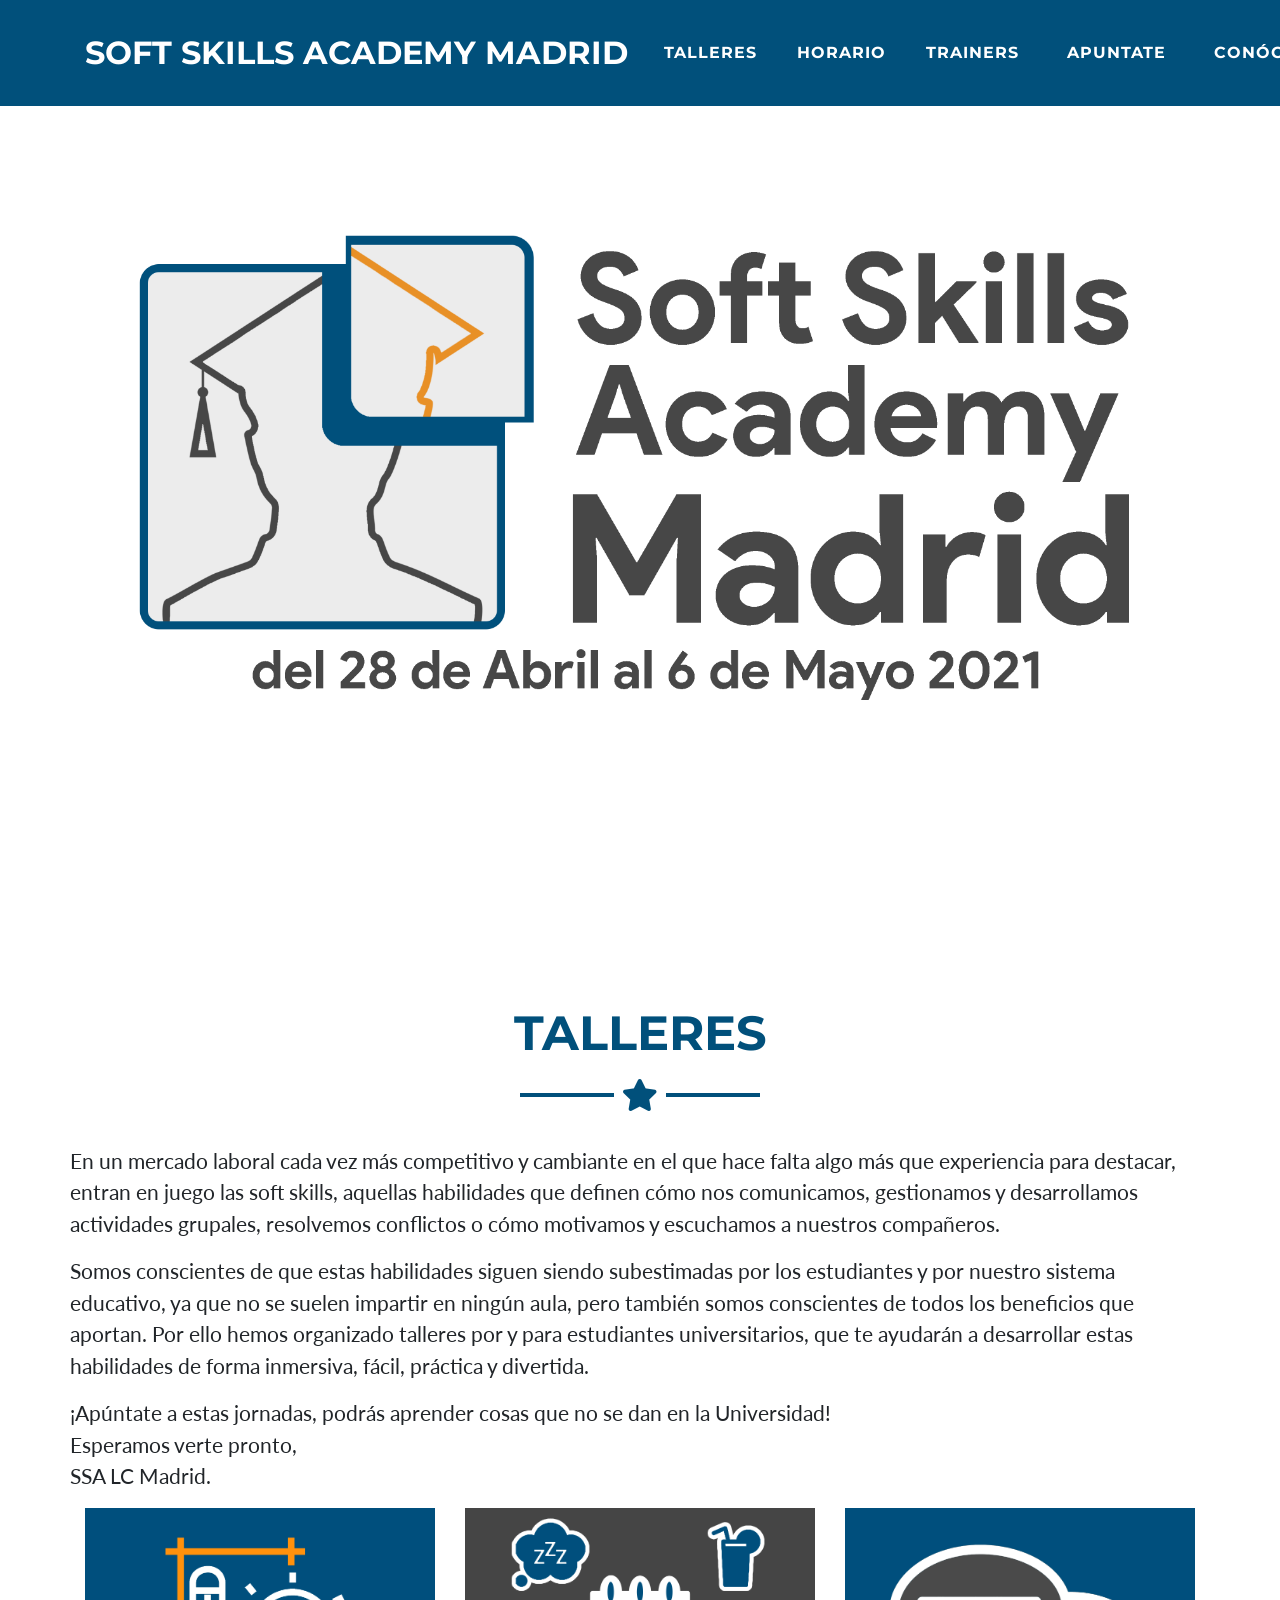
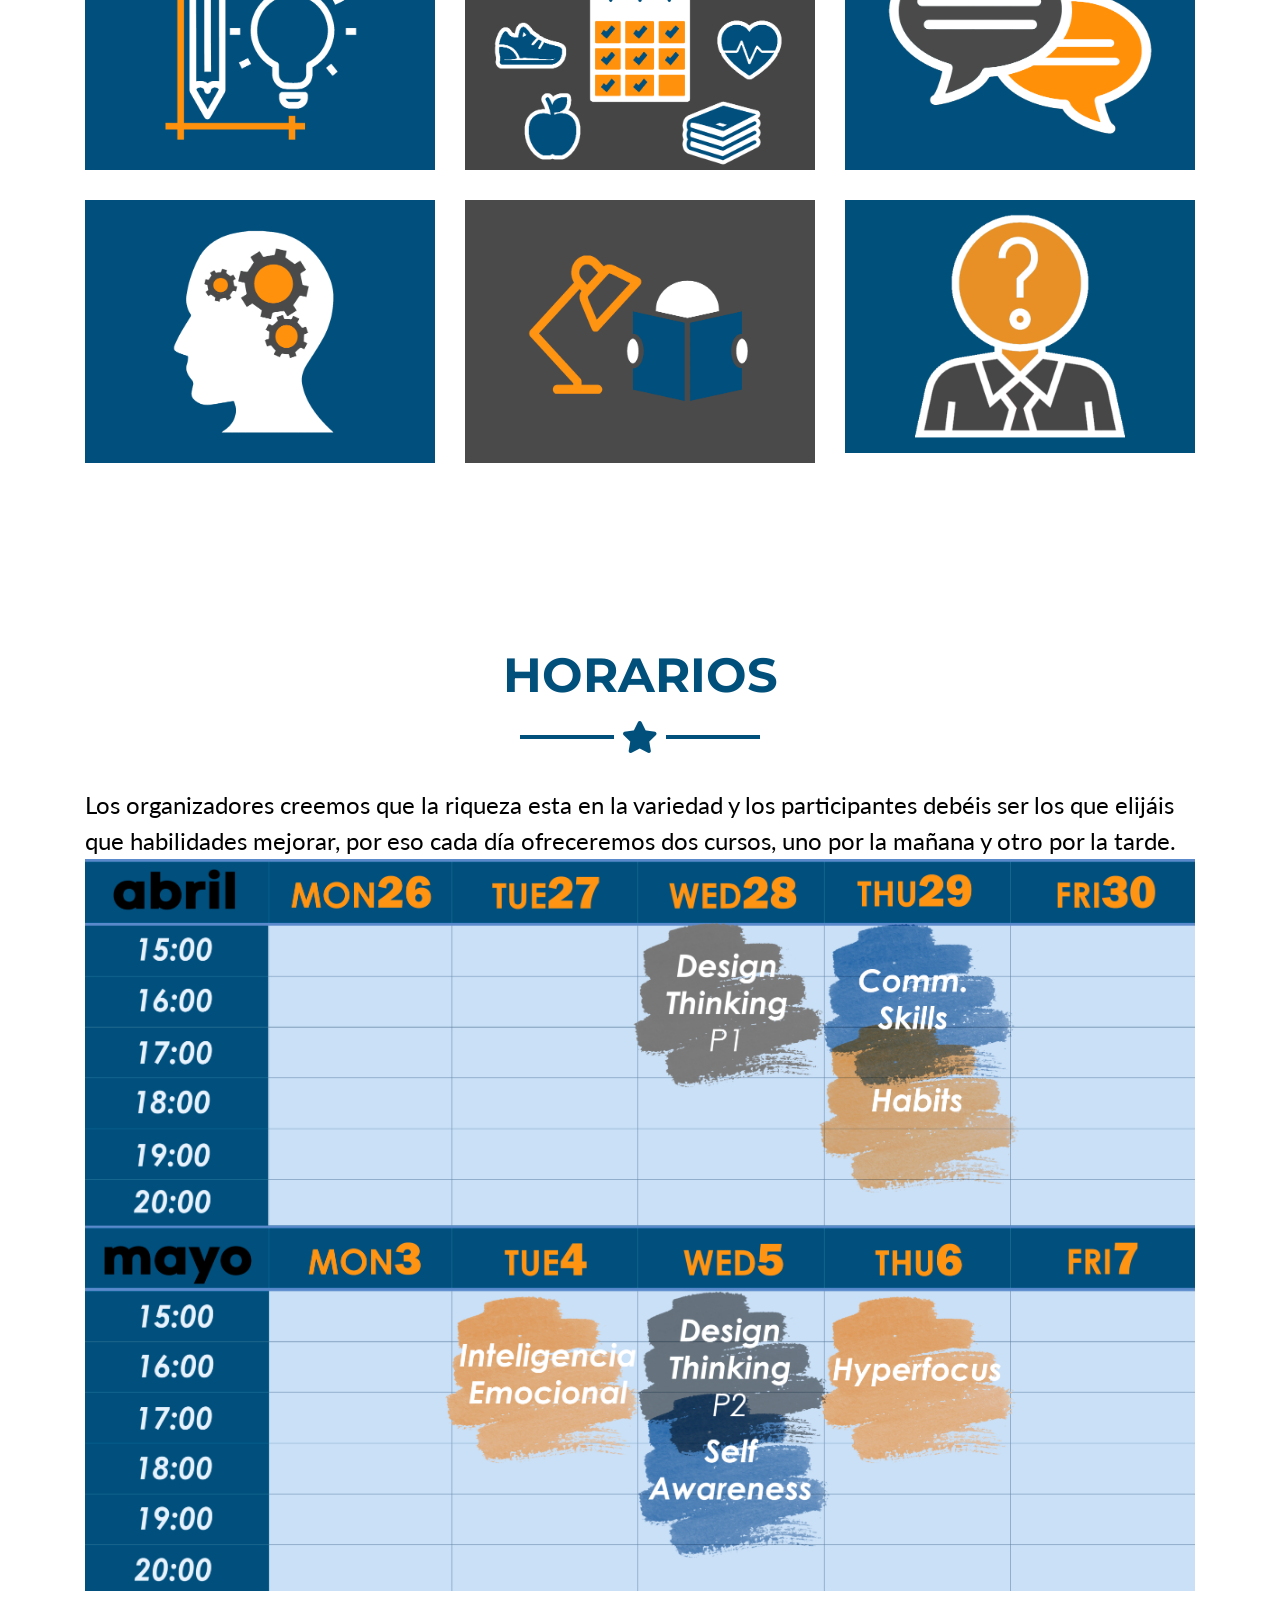
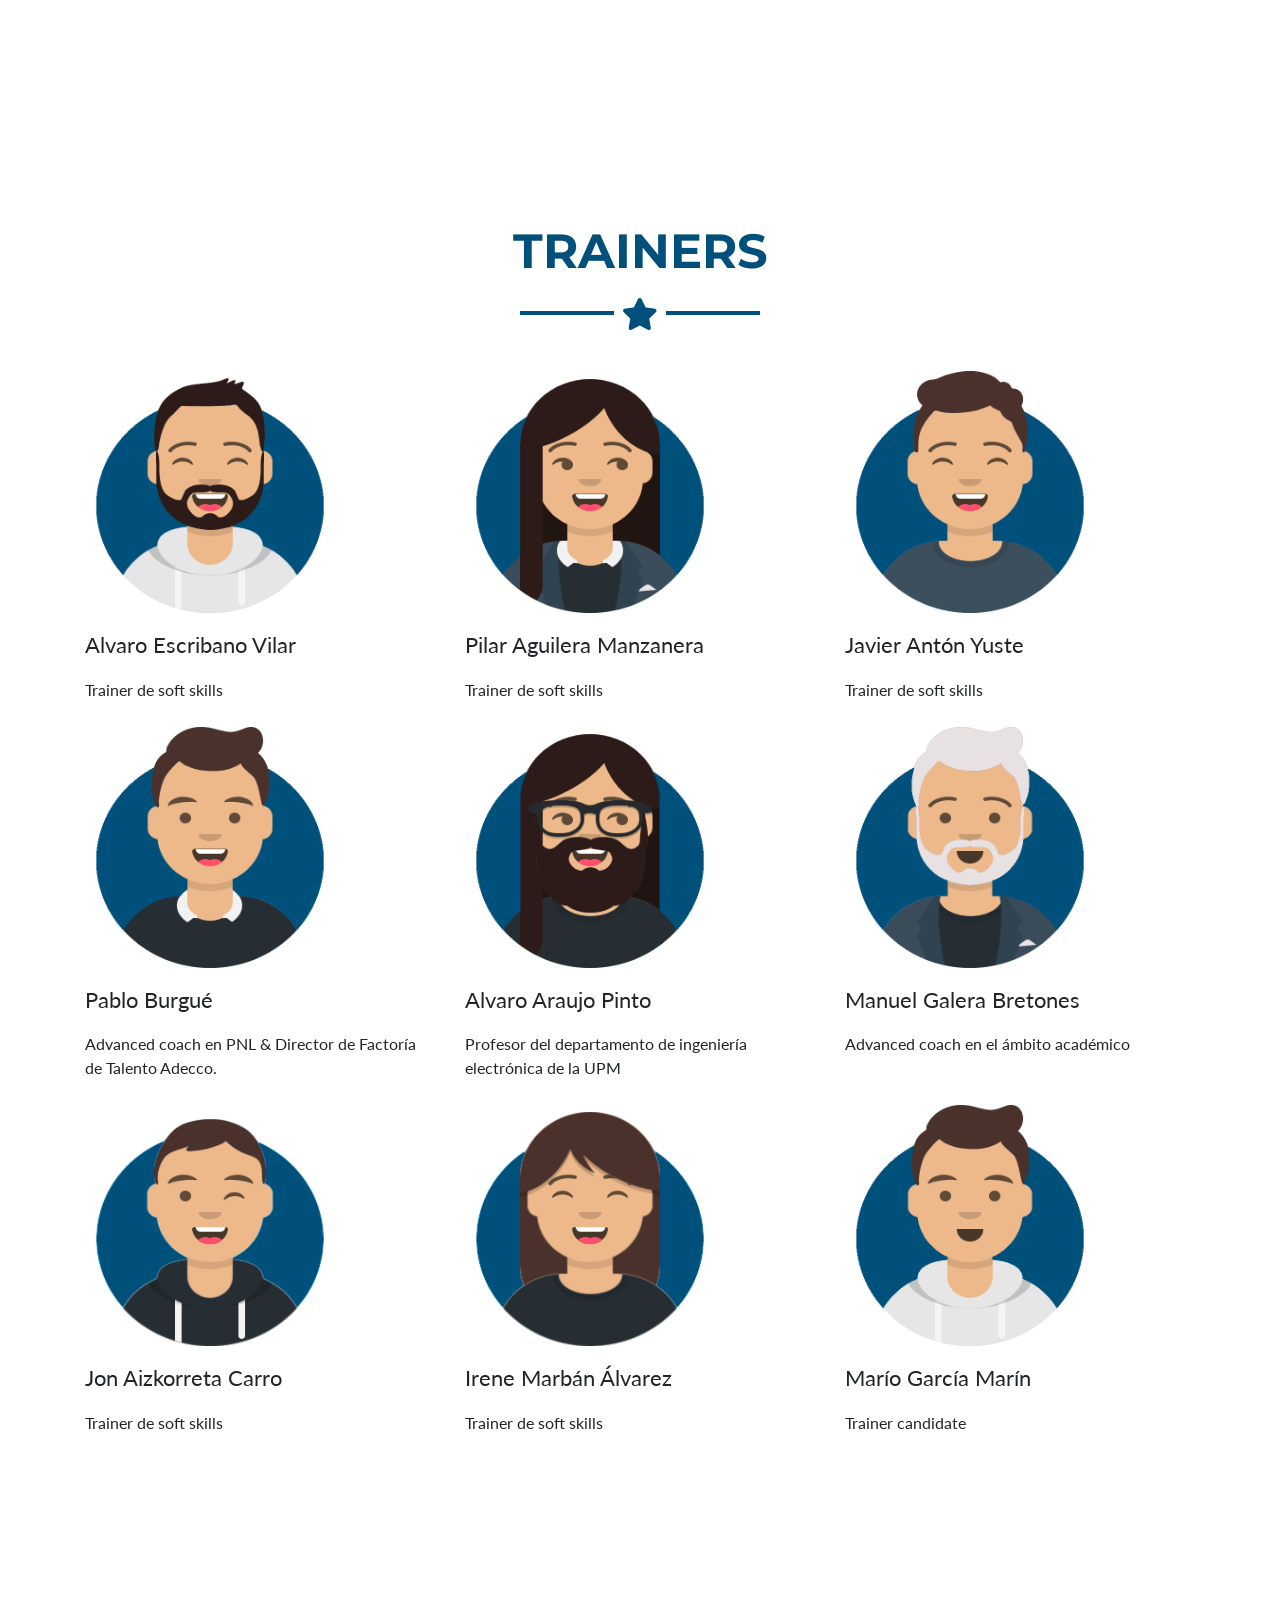
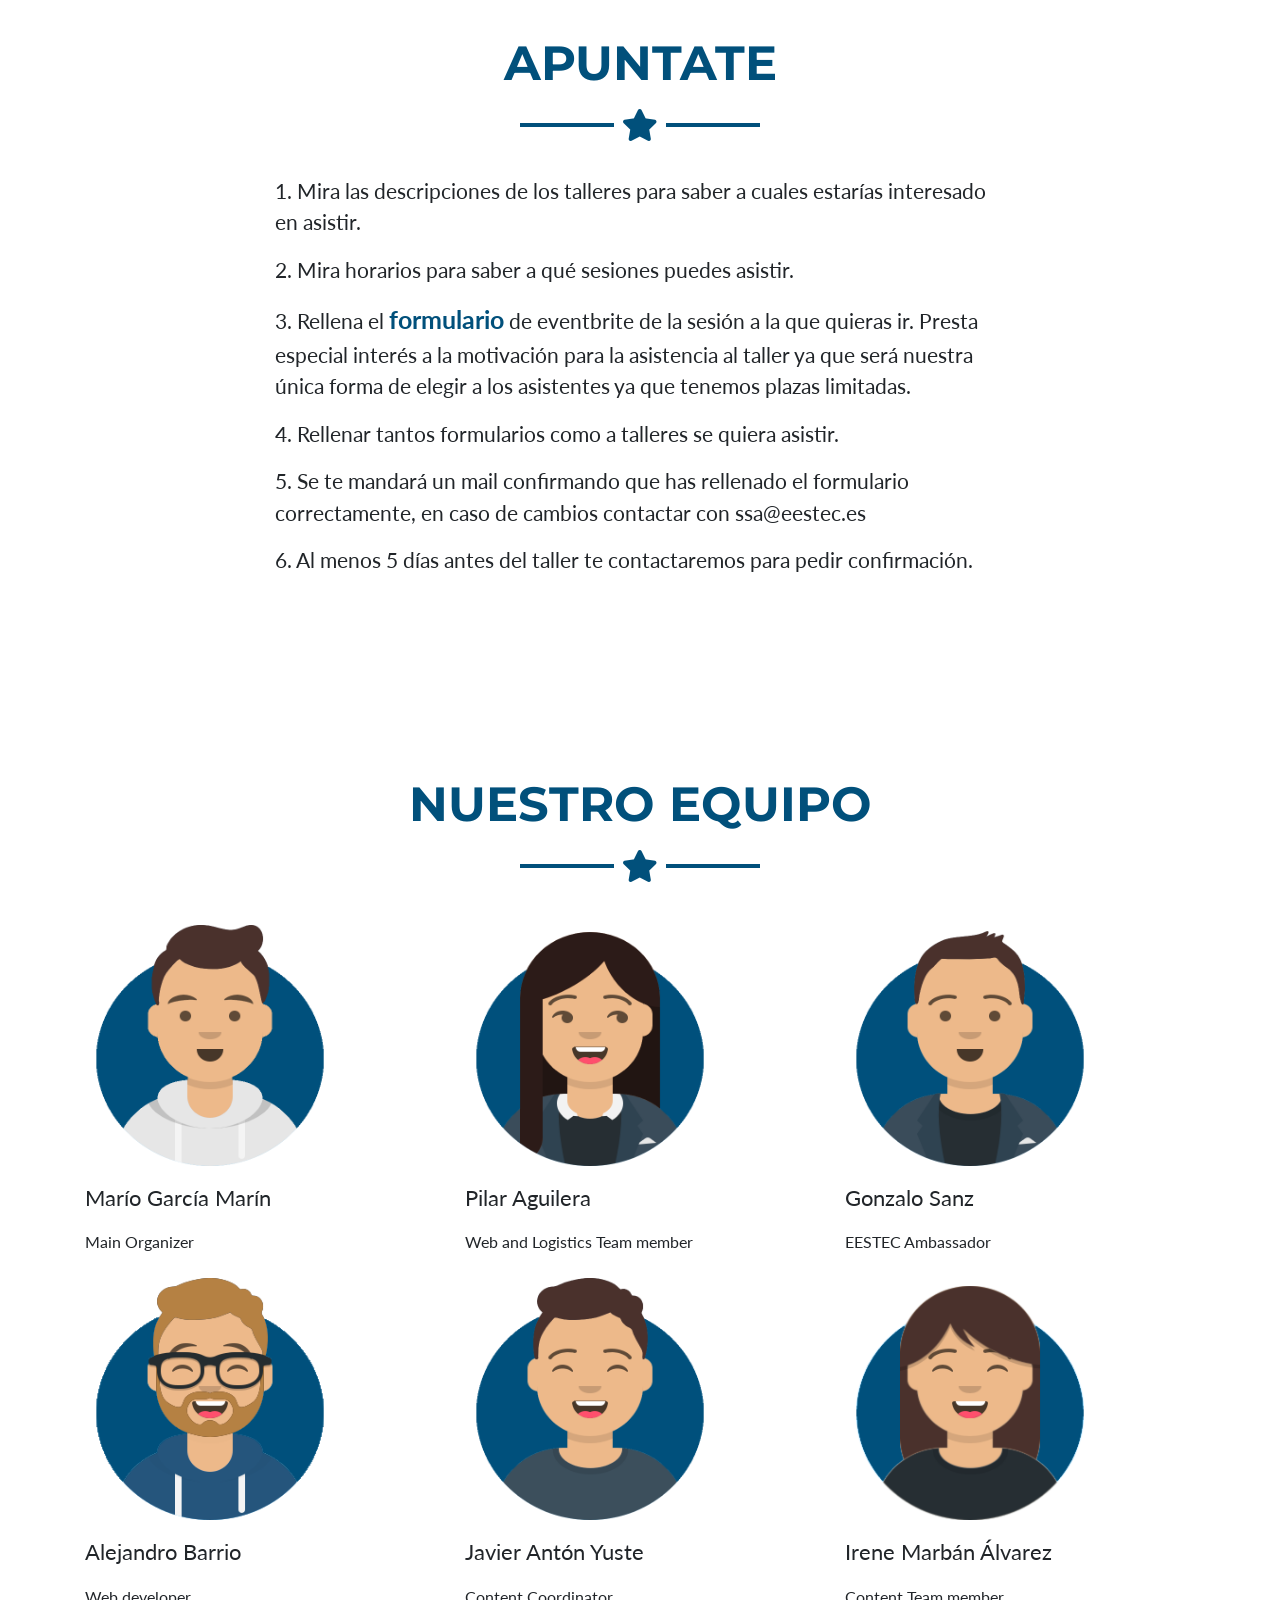
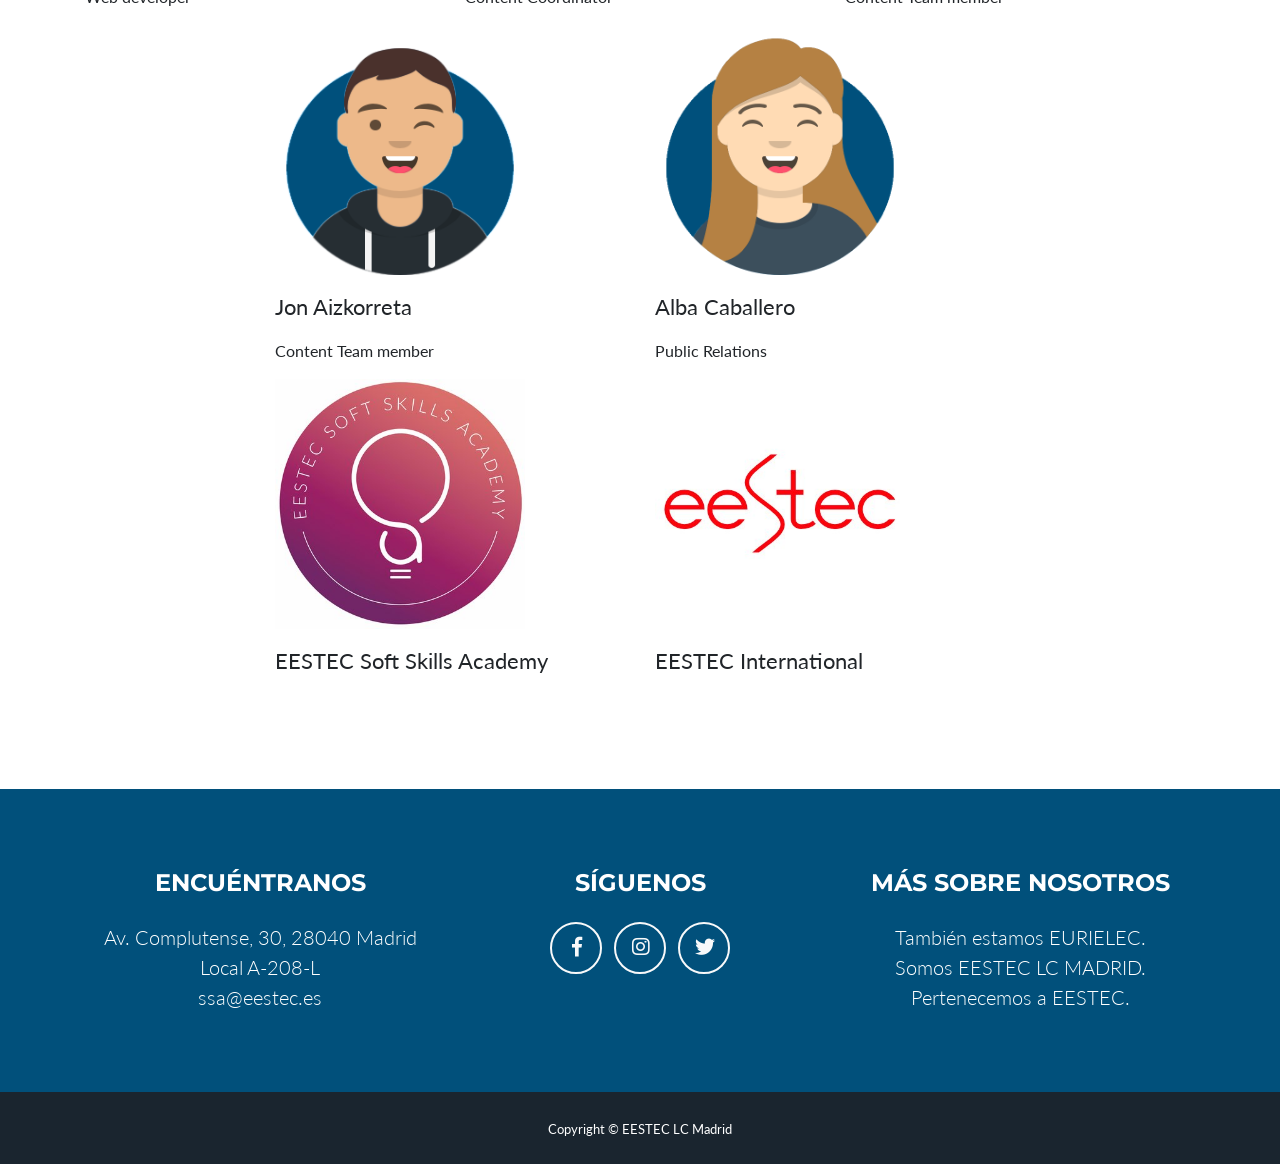
<file: index2021.html>
<!DOCTYPE html>
<html lang="en">

  <head>

    <meta charset="utf-8">
    <meta name="viewport" content="width=device-width, initial-scale=1, shrink-to-fit=no">

    <meta name="description" content="SSA web">
    <meta name="author" content="Eestec Lc Madrid">

    <title>SSA Madrid</title>

    <!-- Bootstrap core CSS -->
    <link href="vendor/bootstrap/css/bootstrap.min.css" rel="stylesheet">

    <!-- Custom fonts for this template -->
    <link href="vendor/fontawesome-free/css/all.min.css" rel="stylesheet" type="text/css">
    <link href="https://fonts.googleapis.com/css?family=Montserrat:400,700" rel="stylesheet" type="text/css">
    <link href="https://fonts.googleapis.com/css?family=Lato:400,700,400italic,700italic" rel="stylesheet" type="text/css">

    <!-- Plugin CSS -->
    <link href="vendor/magnific-popup/magnific-popup.css" rel="stylesheet" type="text/css">

    <!-- Custom styles for this template -->
    <link href="css/freelancer.css" rel="stylesheet">
    <!-- Favicon-->
    <link rel="icon" href="img/favicon.ico" type="image/x-icon">

  </head>

  <body id="page-top">

    <!-- Navigation -->
    <nav class="navbar navbar-expand-lg bg-secondary fixed-top text-uppercase" id="mainNav">
      <div class="container">
        <a class="navbar-brand js-scroll-trigger" href="#page-top">Soft Skills Academy Madrid</a>
        <button class="navbar-toggler navbar-toggler-right text-uppercase bg-orange text-white rounded" type="button" data-toggle="collapse" data-target="#navbarResponsive" aria-controls="navbarResponsive" aria-expanded="false" aria-label="Toggle navigation">
          Menu
          <i class="fas fa-bars"></i>
        </button>
        <div class="collapse navbar-collapse" id="navbarResponsive">
          <ul class="navbar-nav ml-auto">
            <li class="nav-item mx-0 mx-lg-1">
              <a class="nav-link py-3 px-0 px-lg-3 rounded js-scroll-trigger" href="#descripcion">Talleres</a>
            </li>
            <li class="nav-item mx-0 mx-lg-1">
              <a class="nav-link py-3 px-0 px-lg-3 rounded js-scroll-trigger" href="#horario">Horario</a>
            </li>
            <li class="nav-item mx-0 mx-lg-1">
              <a class="nav-link py-3 px-0 px-lg-3 rounded js-scroll-trigger" href="#trainers">Trainers</a>
            </li>
            <li class="nav-item mx-0 mx-lg-1">
              <a class="nav-link py-3 px-0 px-lg-4 rounded js-scroll-trigger" href="#apuntate">Apuntate</a>
            </li>
            <li class="nav-item mx-0 mx-lg-1">
              <a class="nav-link py-3 px-0 px-lg-3 rounded js-scroll-trigger" href="#conocenos">Conócenos</a>
            </li>
            <li class="nav-item mx-0 mx-lg-1">
              <a class="nav-link py-3 px-0 px-lg-3 rounded js-scroll-trigger" href="index2019.html">2019</a>
            </li>
            <li class="nav-item mx-0 mx-lg-1">
                <a class="nav-link py-3 px-0 px-lg-3 rounded js-scroll-trigger" href="index.html">2020</a> <!--hay que mirar esto-->
              </li>
          </ul>
        </div>
      </div>
    </nav>

    <!-- Header -->
    <header class="masthead bg-primary text-white text-center">
      <div class="container">
        <img class="img-fluid mb-5 d-block mx-auto" src="img/ssalogo2021.png">
      </div>
    </header>

    <!-- Portfolio Grid Section -->
    <section class="portfolio" id="descripcion">
      <div class="container">
        <h2 class="text-center text-uppercase text-secondary mb-0">Talleres</h2>
        <hr class="star-dark mb-5">
        <div class="row">
          <p style="font-size:21px">En un mercado laboral cada vez más competitivo y cambiante en el que hace falta algo más que experiencia para destacar, entran en juego las soft skills, aquellas habilidades que definen cómo nos comunicamos, gestionamos y desarrollamos actividades grupales, resolvemos conflictos o cómo motivamos y escuchamos a nuestros compañeros.</p>
          <p style="font-size:21px">Somos conscientes de que estas habilidades siguen siendo subestimadas por los estudiantes y por nuestro sistema educativo, ya que no se suelen impartir en ningún aula, pero también somos conscientes de todos los beneficios que aportan. Por ello hemos organizado talleres por y para estudiantes universitarios, que te ayudarán a desarrollar estas habilidades de forma inmersiva, fácil, práctica y divertida.</p>
          <p style="font-size:21px">¡Apúntate a estas jornadas, podrás aprender cosas que no se dan en la Universidad! <br/>Esperamos verte pronto,<br/>SSA LC Madrid.</p>
        </div>
    <!-- Imagenes en cuadradas, arreglar tamaños de las imagenes --><!--fixed??-->
        <div class="row">
          
            <div class="col-md-6 col-lg-4">
                <a class="portfolio-item d-block mx-auto" href="#portfolio-modal-1">
                  <div class="portfolio-item-caption d-flex position-absolute h-100 w-100">
                    <div class="portfolio-item-caption-content my-auto w-100 text-center text-white">
                      <span style="color: #474747;">DESIGN THINKING</span>
                    </div>
                  </div>
                  <img class="img-fluid" src="img/portfolio/design thinking2021.png" alt="">
                </a>
              </div>
          
            <div class="col-md-6 col-lg-4">
                <a class="portfolio-item d-block mx-auto" href="#portfolio-modal-2">
                  <div class="portfolio-item-caption d-flex position-absolute h-100 w-100">
                    <div class="portfolio-item-caption-content my-auto w-100 text-center text-white">
                      <span style="color: #474747;">HABITS</span>
                    </div>
                  </div>
                  <img class="img-fluid" src="img/portfolio/habitos saludables.png" alt="">
                </a>
            </div>
          
          <div class="col-md-6 col-lg-4">
            <a class="portfolio-item d-block mx-auto" href="#portfolio-modal-3">
              <div class="portfolio-item-caption d-flex position-absolute h-100 w-100">
                <div class="portfolio-item-caption-content my-auto w-100 text-center text-white">
                  <span style="color: #474747;">COMMUNICATION SKILLS</span>
                </div>
              </div>
              <img class="img-fluid" src="img/portfolio/habilidades de comunicacion.png" alt=""> <!-- INSERT PHOTO-->
            </a>
          </div>
          
          <div class="col-md-6 col-lg-4">
            <a class="portfolio-item d-block mx-auto" href="#portfolio-modal-4">
              <div class="portfolio-item-caption d-flex position-absolute h-100 w-100">
                <div class="portfolio-item-caption-content my-auto w-100 text-center text-white">
                  <span style="color: #474747;">INTELIGENCIA EMOCIONAL</span>
                </div>
              </div>
              <img class="img-fluid" src="img/portfolio/inteligencia emocional.png" alt="">
            </a>
          </div>
          
          <div class="col-md-6 col-lg-4">
            <a class="portfolio-item d-block mx-auto" href="#portfolio-modal-5">
              <div class="portfolio-item-caption d-flex position-absolute h-100 w-100">
                <div class="portfolio-item-caption-content my-auto w-100 text-center text-white">
                  <span style="color: #474747;">HYPERFOCUS</span>
                </div>
              </div>
              <img class="img-fluid" src="img/portfolio/focus.png" alt="">
            </a>
          </div>
          
          <div class="col-md-6 col-lg-4">
            <a class="portfolio-item d-block mx-auto" href="#portfolio-modal-6">
              <div class="portfolio-item-caption d-flex position-absolute h-100 w-100">
                <div class="portfolio-item-caption-content my-auto w-100 text-center text-white">
                  <span style="color: #474747;">SELF AWARENESS</span> 
                </div>
              </div>
              <img class="img-fluid" src="img/portfolio/futuro.png" alt=""> 
            </a>
          </div>
          
          <div class="col-md-6 col-lg-4"> <!-- ?????? -->
          </div>
          
          
        
        </div>
      </div>
    </section>

    <!-- horarios Section -->
    <section class="bg-primary text-secondary mb-0" id="horario">
      <div class="container">
        <h2 class="text-center text-uppercase text-secondary mb-0">Horarios</h2>
        <hr class="star-dark mb-5">
        <FONT COLOR="black" SIZE="5">Los organizadores creemos que la riqueza esta en la variedad y los participantes debéis ser los que elijáis que habilidades mejorar, por eso cada día ofreceremos dos cursos, uno por la mañana y otro por la tarde.</FONT><!-- ?¿?¿?-->
        <img class="img-fluid mb-5 d-block mx-auto" src="img/Horario SSA 20-21.png" alt=""> 
    </div>
    </section>

    <!-- TRAINERS Section -->
    <section id="trainers">
      <div class="container">
        <h2 class="text-center text-uppercase text-secondary mb-0">Trainers</h2>
        <hr class="star-dark mb-5">
       
       
        <div class="row">
          <div class="col-lg-4 ml-auto">
            <img src="img/avatar/Alvaro_d.png" width="250" height="250"alt="">
            <p class="lead"><p id="nombre">Alvaro Escribano Vilar</p> Trainer de soft skills </p>
          </div>
          <div class="col-lg-4 mr-auto">
            <img src="img/avatar/pilar_d.png" width="250" height="250"alt="">
            <p class="lead"><p id="nombre">Pilar Aguilera Manzanera</p> Trainer de soft skills  </p>
          </div>
          <div class="col-lg-4 mr-auto">
            <img src="img/avatar/Javi_d.png" width="250" height="250"alt="">
            <p class="lead"><p id="nombre">Javier Antón Yuste</p> Trainer de soft skills </p>
          </div>
          
        </div>
       
       
        <div class="row">
          <div class="col-lg-4 ml-auto">
            <img src="img/avatar/Pablo.png" width="250" height="250"alt="">
            <p class="lead"><p id="nombre">Pablo Burgué</p> Advanced coach en PNL & Director de Factoría de Talento Adecco. </p>
          </div>
          <div class="col-lg-4 ml-auto">
              <img src="img/avatar/araujo.png" width="250" height="250"alt="">
              <p class="lead"><p id="nombre">Alvaro Araujo Pinto</p>Profesor del departamento de ingeniería electrónica de la UPM</p>
          </div>
          <div class="col-lg-4 ml-auto">
            <img src="img/avatar/manuel-gala.png" width="250" height="250"alt="">
            <p class="lead"><p id="nombre">Manuel Galera Bretones</p>Advanced coach en el ámbito académico</p>
          </div>
        </div>
       
       
        <div class="row">
          <div class="col-lg-4 ml-auto">
            <img src="img/avatar/jon.png" width="250" height="250"alt="">
            <p class="lead"><p id="nombre">Jon Aizkorreta Carro</p>Trainer de soft skills</p>
          </div>
          <div class="col-lg-4 mr-auto">
            <img src="img/avatar/irene.png" width="250" height="250"alt="">
            <p class="lead"><p id="nombre">Irene Marbán Álvarez</p> Trainer de soft skills  </p>
          </div>
          <div class="col-lg-4 mr-auto">
            <img src="img/avatar/mario.png" width="250" height="250"alt="">
            <p class="lead"><p id="nombre">Marío García Marín </Main></p> Trainer candidate </p>
          </div>

        </div>
      </div>
    </section>

    <!-- APUNTATE Section -->
    <section id="apuntate">
      <div class="container">
        <h2 class="text-center text-uppercase text-secondary mb-0">Apuntate</h2>
        <hr class="star-dark mb-5">
        <div class="row">
          <div class="col-lg-8 mx-auto">
            <p style="font-size:21px">1. Mira las descripciones de los talleres para saber a cuales estarías interesado en asistir.</p>
            <p style="font-size:21px">2. Mira horarios para saber a qué sesiones puedes asistir.</p>
            <p style="font-size:21px">3. Rellena el <a id="formulario" target="_blank" href="https://www.eventbrite.es/e/entradas-ssa-madrid-2021-150366404965">formulario</a> de eventbrite de la sesión a la que quieras ir. Presta especial interés a la motivación para la asistencia al taller ya que será nuestra única forma de elegir a los asistentes ya que tenemos plazas limitadas.</p>
            <p style="font-size:21px">4. Rellenar tantos formularios como a talleres se quiera asistir.</p>
            <p style="font-size:21px">5. Se te mandará un mail confirmando que has rellenado el formulario correctamente, en caso de cambios contactar con ssa@eestec.es</p>
            <p style="font-size:21px">6. Al menos 5 días antes del taller te contactaremos para pedir confirmación.</p>
          </div>
        </div>
      </div>
    </section>

    <!-- CONOCENOS Section -->
    <section id="conocenos">
      <div class="container">
        <h2 class="text-center text-uppercase text-secondary mb-0">Nuestro equipo</h2>
        <hr class="star-dark mb-5">
        <div class="row">
          
            <div class="col-lg-4 mr-auto">
                <img src="img/avatar/mario.png" width="250" height="250"alt="">
                <p class="lead"><p id="nombre">Marío García Marín</p>Main Organizer</p>
              </div>
          <div class="col-lg-4 mr-auto">
                <img src="img/avatar/pilar_d.png" width="250" height="250"alt="">
                <p class="lead"><p id="nombre">Pilar Aguilera</p>Web and Logistics Team member </p> <!-- RELLENAR DESDE AQUI-->
          </div>
          <div class="col-lg-4 ml-auto">
              <img src="img/avatar/juan.png" width="250" height="250"alt="">
              <p class="lead"><p id="nombre">Gonzalo Sanz</p>EESTEC Ambassador</p>
          </div>
        </div>
        
        
        <div class="row">
            <div class="col-lg-4 ml-auto">
                <img src="img/avatar/alejandro.png" width="250" height="250"alt="">
                <p class="lead"><p id="nombre">Alejandro Barrio</p>Web developer</p>
            </div>
             <div class="col-lg-4 mr-auto">
                <img src="img/avatar/Javi_d.png" width="250" height="250"alt="">
                <p class="lead"><p id="nombre">Javier Antón Yuste</p>Content Coordinator</p>
            </div>
            <div class="col-lg-4 mr-auto">
                <img src="img/avatar/irene.png" width="250" height="250"alt="">
                <p class="lead"><p id="nombre">Irene Marbán Álvarez</p>Content Team member</p>
            </div>
        </div>
        
        <div class="row">
            <div class="col-lg-4 ml-auto">
              <img src="img/avatar/jon.png" width="250" height="250"alt="">
              <p class="lead"><p id="nombre">Jon Aizkorreta</p>Content Team member</p>
            </div>
            <div class="col-lg-4 mr-auto">
              <img src="img/avatar/clau.png" width="250" height="250"alt="">
              <p class="lead"><p id="nombre">Alba Caballero</p>Public Relations</p>
            </div>
          </div>  
        
          <div class="row">
            <div class="col-lg-4 ml-auto">
              <img src="img/avatar/ssa.jpg" width="250" height="250"alt="">
              <p class="lead"><p id="nombre">EESTEC Soft Skills Academy</p></p>
            </div>
            <div class="col-lg-4 mr-auto">
              <img src="img/avatar/eestec.jpg" width="250" height="250"alt="">
              <p class="lead"><p id="nombre">EESTEC International</p></p>
            </div>
          </div>
        
        
    </section>

    <!-- Footer -->
    <footer class="footer text-center">
      <div class="container">
        <div class="row">
          <div class="col-md-4 mb-5 mb-lg-0">
            <h4 class="text-uppercase mb-4">Encuéntranos</h4>
            <p class="lead mb-0">Av. Complutense, 30, 28040 Madrid
              <br>Local A-208-L
              <br>ssa@eestec.es</p>
          </div>
          <div class="col-md-4 mb-5 mb-lg-0">
            <h4 class="text-uppercase mb-4">Síguenos</h4>
            <ul class="list-inline mb-0">
              <li class="list-inline-item">
                <a class="btn btn-outline-light btn-social text-center rounded-circle" href="https://www.facebook.com/eestecLCMadrid/">
                  <i class="fab fa-fw fa-facebook-f"></i>
                </a>
              </li>
              <li class="list-inline-item">
                <a class="btn btn-outline-light btn-social text-center rounded-circle" href="https://instagram.com/ssamadrid?utm_source=ig_profile_share&igshid=16epvoueckkn6">
                  <i class="fab fa-fw fa-instagram"></i>
                </a>
              </li>
              <li class="list-inline-item">
                <a class="btn btn-outline-light btn-social text-center rounded-circle" href="https://twitter.com/eurielec">
                  <i class="fab fa-fw fa-twitter"></i>
                </a>
              </li>
            </ul>
          </div>
          <div class="col-md-4">
            <h4 class="text-uppercase mb-4">Más sobre nosotros</h4>
            <p class="lead mb-0">También estamos
              <a href="https://www.eurielec.etsit.upm.es/">EURIELEC</a>.</p>
              <p class="lead mb-0">Somos
                <a href="https://eestec.es/">EESTEC LC MADRID</a>.</p>
            <p class="lead mb-0">Pertenecemos a
              <a href="https://eestec.net/">EESTEC</a>.</p>
          </div>
        </div>
      </div>
    </footer>

    <div class="copyright py-4 text-center text-white">
      <div class="container">
        <small>Copyright &copy; EESTEC LC Madrid</small>
      </div>
    </div>

    <!-- Scroll to Top Button (Only visible on small and extra-small screen sizes) -->
    <div class="scroll-to-top d-lg-none position-fixed ">
      <a class="js-scroll-trigger d-block text-center text-white rounded" href="#page-top">
        <i class="fa fa-chevron-up"></i>
      </a>
    </div>

    <!-- Portfolio Modals -->

    <!-- Portfolio Modal 1 -->
    <div class="portfolio-modal mfp-hide" id="portfolio-modal-1">
        <div class="portfolio-modal-dialog bg-white">
          <a class="close-button d-none d-md-block portfolio-modal-dismiss" href="#">
            <i class="fa fa-3x fa-times"></i>
          </a>
          <div class="container text-center">
            <div class="row">
              <div class="col-lg-8 mx-auto">
                <h2 class="text-secondary text-uppercase mb-0">Design Thinking</h2>
                <hr class="star-dark mb-5">
                <img class="img-fluid mb-5" src="img/portfolio/design thinking2021.png" alt="">
                <p class="mb-5">En los últimos años ha surgido una metodología aporta enfoques encaminados a la solución de problemas. Es extremadamente útil para buscar soluciones a cualquier tipo de situación partiendo de las necesidades reales del usuario. </p>
                <p class="mb-5">A día de hoy, cualquier empresa líder hace uso del Design Thinking en casi todos sus proyectos para asegurar el éxito de los mismos y aportar valor real a sus clientes. </p>
                <p class="mb-5">Apúntate a este taller y te enseñaremos desde sus raíces, pasando por sus fases de implementación, hasta su resultado final y su encaje con las metodologías de trabajo ágiles como scrum, y, como no podía ser de otra forma, todo con casos prácticos para tangibilizar los conceptos. No dejes pasar esta oportunidad! </p>
                <a class="btn btn-primary btn-lg rounded-pill portfolio-modal-dismiss" href="#">
                  <i class="fa fa-close"></i>
                  Cerrar Taller</a>
              </div>
            </div>
          </div>
        </div>
      </div>
    <!-- Portfolio Modal 2 -->
    <div class="portfolio-modal mfp-hide" id="portfolio-modal-2">
        <div class="portfolio-modal-dialog bg-white">
        <a class="close-button d-none d-md-block portfolio-modal-dismiss" href="#">
            <i class="fa fa-3x fa-times"></i>
      </a>
            <div class="container text-center">
            <div class="row">
          <div class="col-lg-8 mx-auto">
            <h2 class="text-secondary text-uppercase mb-0">QUE LOS PROPOSITOS DE 2021 NO SEAN LOS DEL 2022</h2>    <!--Falta foto y texto-->
            <hr class="star-dark mb-5">
            <img class="img-fluid mb-5" src="img/portfolio/habitos saludables.png" alt="">
            <p class="mb-5">Suena el despertador, la mano va directa al móvil y lo pospones 5 min, vuelve a sonar, te ha sabido a poco así que repites (al final solo son 10 min). Te levantas de la cama miras el reloj “JOD*R SI HAN PASADO 45 MIN” </p>
            <p class="mb-5">Imagínate poder tener la suficiente fuerza de voluntad para cualquier acción de tu vida, para levantarte pronto, dejar de fumar, o para hacer ejercicio de tal modo que sin darte cuenta estés con las zapatillas puestas listo para salir a correr. </p>
            <p class="mb-5">En este taller nos encargaremos de explicar qué es un hábito, como evitar caer otra vez en aquellos que nos queremos quitar y crear esos que nos cambiarán la vida. </p>
            <a class="btn btn-primary btn-lg rounded-pill portfolio-modal-dismiss" href="#">
              <i class="fa fa-close"></i>
              Cerrar Taller</a>
          </div>
        </div>
      </div>
    </div>
  </div>
    <!-- Portfolio Modal 3 -->
    <div class="portfolio-modal mfp-hide" id="portfolio-modal-3">
        <div class="portfolio-modal-dialog bg-white">
          <a class="close-button d-none d-md-block portfolio-modal-dismiss" href="#">
            <i class="fa fa-3x fa-times"></i>
          </a>
          <div class="container text-center">
            <div class="row">
              <div class="col-lg-8 mx-auto">
                <h2 class="text-secondary text-uppercase mb-0">Communication Skills</h2>
                <hr class="star-dark mb-5">
                <img class="img-fluid mb-5" src="img/portfolio/habilidades de comunicacion.png" alt="">
                <p class="mb-5">Comunicarte de una manera correcta y hacer que todo el mundo te entienda es, quizás, una de las cosas más importantes en esta vida. Esto nos permite dar la información que queremos tanto a nuestros compañeros de trabajo como a cualquier persona de nuestra vida cotidiana. No solo eso sino que nos permite empatizar, comprender el mensaje del otro, de hablar, de argumentar, de transmitir etc.</p>
                <p class="mb-5">Todos sentimos la necesidad de interactuar con otros seres humanos y lo hacemos constantemente en todos los ámbitos de nuestra vida y sin ella no estaríamos en donde estamos ahora.</p>
                <p class="mb-5">Sabemos que esta habilidad es muy difícil de dominar y que no la puedes aprender en muchos sitios, pero para eso estamos nosotros, apúntate a nuestros curso sobre habilidades de presentación, estaremos dispuestos a enseñarte todo lo posible para alcanzar lo que quieras.</p>
                <a class="btn btn-primary btn-lg rounded-pill portfolio-modal-dismiss" href="#">
                  <i class="fa fa-close"></i>
                  Cerrar Taller</a>
              </div>
            </div>
          </div>
        </div>
      </div>

   

    <!-- Portfolio Modal 4 -->
    <div class="portfolio-modal mfp-hide" id="portfolio-modal-4">
      <div class="portfolio-modal-dialog bg-white">
        <a class="close-button d-none d-md-block portfolio-modal-dismiss" href="#">
          <i class="fa fa-3x fa-times"></i>
        </a>
        <div class="container text-center">
          <div class="row">
            <div class="col-lg-8 mx-auto">
              <h2 class="text-secondary text-uppercase mb-0">Inteligencia Emocional</h2>
              <hr class="star-dark mb-5">
              <img class="img-fluid mb-5" src="img/portfolio/inteligencia emocional.png" alt="">
              <p class="mb-5">¿Te has sentido alguna vez derrotado después de un examen? ¿Crees que después de ese 0 no vas a levantar cabeza? ¡¡Pues no!!</p>
              <p class="mb-5">En esta sesión te enseñaremos a cómo manejar tus emociones y motivación de la mejor manera posible, para intentar conocerte a ti mismo un poco mejor y saber actuar de manera acorde a ti para dar lo mejor en todo momento. Además, aprenderás a comprender parte de lo que pasa en la cabeza de los que te rodean y hacerles sentir mejor.</p>
              <p class="mb-5">Si quieres desarrollarte a ti mismo como persona, tanto profesional como más personalmente, ¡esta es tu sesión!</p>
              <a class="btn btn-primary btn-lg rounded-pill portfolio-modal-dismiss" href="#">
                <i class="fa fa-close"></i>
                Cerrar Taller</a>
            </div>
          </div>
        </div>
      </div>
    </div>
  
  
    <!-- Portfolio Modal 5 -->
   <div class="portfolio-modal mfp-hide" id="portfolio-modal-5">
    <div class="portfolio-modal-dialog bg-white">
      <a class="close-button d-none d-md-block portfolio-modal-dismiss" href="#">
        <i class="fa fa-3x fa-times"></i>
      </a>
      <div class="container text-center">
        <div class="row">
          <div class="col-lg-8 mx-auto">
            <h2 class="text-secondary text-uppercase mb-0">Hiperconcentración: ON</h2>
            <hr class="star-dark mb-5">
            <img class="img-fluid mb-5" src="img/portfolio/focus.png" alt="">
            <p class="mb-5">¿Alguna vez te has encontrado perdido en sus pensamientos mientras trabajaba en algo importante? ¿Notas que no avanzas en tus proyectos aunque les dedicas horas?<p>
            <p class="mb-5">No estar concentrado puede llegar a ser muy frustrante, especialmente cuando se trabaja en tareas importantes.</p>
            <p class="mb-5">Afortunadamente, hay un superpoder que posees y puede ayudarte a superar esto: la hiperconcentración.<p>
            <p class="mb-5">En esta sesión, aprenderás a mejorar tu concentración y a despertar tu superpoder. Entenderás cómo luchar contra las distracciones que te rodean, como tu teléfono y sus aliados, las redes sociales. </p>
            <p class="mb-5">También descubrirás por qué hacer multitarea puede ser un agujero negro en la productividad, y cómo trabajar con intención en un único objetivo puede ayudarte a alcanzar tus metas.</p>
            <a class="btn btn-primary btn-lg rounded-pill portfolio-modal-dismiss" href="#">
              <i class="fa fa-close"></i>
              Cerrar Taller</a>
          </div>
        </div>
      </div>
    </div>
  </div>

    <!-- Portfolio Modal 6-->
    <div class="portfolio-modal mfp-hide" id="portfolio-modal-6">
      <div class="portfolio-modal-dialog bg-white">
        <a class="close-button d-none d-md-block portfolio-modal-dismiss" href="#">
          <i class="fa fa-3x fa-times"></i>
        </a>
        <div class="container text-center">
          <div class="row">
            <div class="col-lg-8 mx-auto">
              <h2 class="text-secondary text-uppercase mb-0">Esta pandemia está siendo una m*****... ¿O tal vez no?</h2> 
              <hr class="star-dark mb-5">
              <img class="img-fluid mb-5" src="img/portfolio/futuro.png" alt="">
              <p class="mb-5">Mascarilla, toque de queda, reuniones limitadas… Todos estamos ya cansados de la situación que vivimos a causa del COVID, pero… ¿te has parado alguna vez a reflexionar sobre lo que te está ocurriendo a nivel personal?</p>
              <p class="mb-5">¿Y si te digo que gracias a la pandemia has aprendido, hecho o te has desarrollado muy positivamente como persona?¿Y si lo que consideras como negativo en el fondo es algo a aprender que te vendrá muy bien en el futuro no tan lejano?<p>
              <p class="mb-5">¡Atiende a esta sesión para poder conocerte más a ti y poder hacer un tour  por todo lo que te ha estado pasando y empezar a mirar hacia adelante!</p>
              <a class="btn btn-primary btn-lg rounded-pill portfolio-modal-dismiss" href="#">
                <i class="fa fa-close"></i>
                Cerrar Taller</a>
            </div>
          </div>
        </div>
      </div>
    </div>

 
   

    <!-- Bootstrap core JavaScript -->
    <script src="vendor/jquery/jquery.min.js"></script>
    <script src="vendor/bootstrap/js/bootstrap.bundle.min.js"></script>

    <!-- Plugin JavaScript -->
    <script src="vendor/jquery-easing/jquery.easing.min.js"></script>
    <script src="vendor/magnific-popup/jquery.magnific-popup.min.js"></script>

    <!-- Custom scripts for this template -->
    <script src="js/freelancer.min.js"></script>

  </body>

</html>
</file>
<file: css/freelancer.css>
/*!
 * Start Bootstrap - Freelancer v5.0.1 (https://startbootstrap.com/template-overviews/freelancer)
 * Copyright 2013-2018 Start Bootstrap
 * Licensed under MIT (https://github.com/BlackrockDigital/startbootstrap-freelancer/blob/master/LICENSE)
 */

body {
  font-family: 'Lato';
}

h1,
h2,
h3,
h4,
h5,
h6 {
  font-weight: 700;
  font-family: 'Montserrat';
}

hr.star-light,
hr.star-dark {
  max-width: 15rem;
  padding: 0;
  text-align: center;
  border: none;
  border-top: solid 0.25rem;
  margin-top: 2.5rem;
  margin-bottom: 2.5rem;
  margin-left: auto;
  margin-right: auto;
}

hr.star-light:after,
hr.star-dark:after {
  position: relative;
  top: -.8em;
  display: inline-block;
  padding: 0 0.25em;
  content: '\f005';
  font-family: "Font Awesome 5 Free";
  font-weight: 900;
  font-size: 2em;
}

hr.star-light {
  border-color: #fff;
}

hr.star-light:after {
  color: #fff;
  background-color: #FFFFFF;
}

hr.star-dark {
  border-color: #01507B;
}

hr.star-dark:after {
  color: #01507B;
  background-color: white;
}

section {
  padding: 6rem 0;
}

section h2 {
  font-size: 2.25rem;
  line-height: 2rem;
}

@media (min-width: 992px) {
  section h2 {
    font-size: 3rem;
    line-height: 2.5rem;
  }
}

.btn-xl {
  padding: 1rem 1.75rem;
  font-size: 1.25rem;
}

.btn-social {
  width: 3.25rem;
  height: 3.25rem;
  font-size: 1.25rem;
  line-height: 2rem;
}

.scroll-to-top {
  z-index: 1042;
  right: 1rem;
  bottom: 1rem;
  display: none;
}

.scroll-to-top a {
  width: 3.5rem;
  height: 3.5rem;
  background-color: rgba(33, 37, 41, 0.5);
  line-height: 3.1rem;
}

#mainNav {
  padding-top: 1rem;
  padding-bottom: 1rem;
  font-weight: 700;
  font-family: 'Montserrat';
}

#mainNav .navbar-brand {
  color: #fff;
}

#mainNav .navbar-nav {
  margin-top: 1rem;
  letter-spacing: 0.0625rem;
}

#mainNav .navbar-nav li.nav-item a.nav-link {
  color: #fff;
}

#mainNav .navbar-nav li.nav-item a.nav-link:hover {
  color: #D98320;
}

#mainNav .navbar-nav li.nav-item a.nav-link:active, #mainNav .navbar-nav li.nav-item a.nav-link:focus {
  color: #fff;
}

#mainNav .navbar-nav li.nav-item a.nav-link.active {
  color: #D98320;
}

#mainNav .navbar-toggler {
  font-size: 80%;
  padding: 0.8rem;
}

@media (min-width: 992px) {
  #mainNav {
    padding-top: 1.5rem;
    padding-bottom: 1.5rem;
    -webkit-transition: padding-top 0.3s, padding-bottom 0.3s;
    transition: padding-top 0.3s, padding-bottom 0.3s;
  }
  #mainNav .navbar-brand {
    font-size: 2em;
    -webkit-transition: font-size 0.3s;
    transition: font-size 0.3s;
  }
  #mainNav .navbar-nav {
    margin-top: 0;
  }
  #mainNav .navbar-nav > li.nav-item > a.nav-link.active {
    color: #fff;
    background: #D98320;
  }
  #mainNav .navbar-nav > li.nav-item > a.nav-link.active:active, #mainNav .navbar-nav > li.nav-item > a.nav-link.active:focus, #mainNav .navbar-nav > li.nav-item > a.nav-link.active:hover {
    color: #fff;
    background: #D98320;
  }
  #mainNav.navbar-shrink {
    padding-top: 0.5rem;
    padding-bottom: 0.5rem;
  }
  #mainNav.navbar-shrink .navbar-brand {
    font-size: 1.5em;
  }
}

header.masthead {
  padding-top: calc(6rem + 72px);
  padding-bottom: 6rem;
}

header.masthead h1 {
  font-size: 3rem;
  line-height: 3rem;
}

header.masthead h2 {
  font-size: 1.3rem;
  font-family: 'Lato';
}

@media (min-width: 992px) {
  header.masthead {
    padding-top: calc(6rem + 106px);
    padding-bottom: 6rem;
  }
  header.masthead h1 {
    font-size: 4.75em;
    line-height: 4rem;
  }
  header.masthead h2 {
    font-size: 1.75em;
  }
}

.portfolio {
  margin-bottom: -15px;
}

.portfolio .portfolio-item {
  position: relative;
  display: block;
  max-width: 25rem;
  margin-bottom: 15px;
}

.portfolio .portfolio-item .portfolio-item-caption {
  -webkit-transition: all ease 0.5s;
  transition: all ease 0.5s;
  opacity: 0;
  background-color: #FFFFFF;
}

.portfolio .portfolio-item .portfolio-item-caption:hover {
  opacity: 1;
  background-color: white;
}

.portfolio .portfolio-item .portfolio-item-caption .portfolio-item-caption-content {
  font-size: 1.5rem;
}

@media (min-width: 576px) {
  .portfolio {
    margin-bottom: -30px;
  }
  .portfolio .portfolio-item {
    margin-bottom: 30px;
  }
}

.portfolio-modal .portfolio-modal-dialog {
  padding: 3rem 1rem;
  min-height: calc(100vh - 2rem);
  margin: 1rem calc(1rem - 8px);
  position: relative;
  z-index: 2;
  -webkit-box-shadow: 0 0 3rem 1rem rgba(0, 0, 0, 0.5);
  box-shadow: 0 0 3rem 1rem rgba(0, 0, 0, 0.5);
}

.portfolio-modal .portfolio-modal-dialog .close-button {
  position: absolute;
  top: 2rem;
  right: 2rem;
}

.portfolio-modal .portfolio-modal-dialog .close-button i {
  line-height: 38px;
}

.portfolio-modal .portfolio-modal-dialog h2 {
  font-size: 2rem;
}

@media (min-width: 768px) {
  .portfolio-modal .portfolio-modal-dialog {
    min-height: 100vh;
    padding: 5rem;
    margin: 3rem calc(3rem - 8px);
  }
  .portfolio-modal .portfolio-modal-dialog h2 {
    font-size: 3rem;
  }
}

.floating-label-form-group {
  position: relative;
  border-bottom: 1px solid #e9ecef;
}

.floating-label-form-group input,
.floating-label-form-group textarea {
  font-size: 1.5em;
  position: relative;
  z-index: 1;
  padding-right: 0;
  padding-left: 0;
  resize: none;
  border: none;
  border-radius: 0;
  background: none;
  -webkit-box-shadow: none !important;
  box-shadow: none !important;
}

.floating-label-form-group label {
  font-size: 0.85em;
  line-height: 1.764705882em;
  position: relative;
  z-index: 0;
  top: 2em;
  display: block;
  margin: 0;
  -webkit-transition: top 0.3s ease, opacity 0.3s ease;
  transition: top 0.3s ease, opacity 0.3s ease;
  vertical-align: middle;
  vertical-align: baseline;
  opacity: 0;
}

.floating-label-form-group:not(:first-child) {
  padding-left: 14px;
  border-left: 1px solid #e9ecef;
}

.floating-label-form-group-with-value label {
  top: 0;
  opacity: 1;
}

.floating-label-form-group-with-focus label {
  color: #FFFFFF;
}

form .row:first-child .floating-label-form-group {
  border-top: 1px solid #e9ecef;
}

.footer {
  padding-top: 5rem;
  padding-bottom: 5rem;
  background-color: #01507B;
  color: #fff;
}

.copyright {
  background-color: #1a252f;
}

a {
  color: #FFFFFF;
}

a:focus, a:hover, a:active {
  color: #D98320;
}

#formulario{
  color: #01507B;
  font-size: 1.2em;
  font-weight: bold;
}

#linkedin{
  color:  #D98320;
  font-size: 1.2em;
  font-weight: bold;
}
#nombre{
  font-size: 1.35em;
}
#horario{
  color: black;
}

.btn {
  border-width: 2px;
}

.bg-primary {
  background-color: #FFFFFF !important;
}

.bg-orange {
  background-color: #e99025 !important;
}

.bg-secondary {
  background-color: #01507B !important;
}

.text-primary {
  color: #FFFFFF !important;
}

.text-secondary {
  color: #01507B !important;
}

.btn-primary {
  background-color: #D98320;
  border-color: #FFFFFF;
}

.btn-primary:hover, .btn-primary:focus, .btn-primary:active {
  background-color: #D98320;
  border-color: #D98320;
}

.btn-secondary {
  background-color: #01507B;
  border-color: #01507B;
}

.btn-secondary:hover, .btn-secondary:focus, .btn-secondary:active {
  background-color: #01507B;
  border-color: #01507B;
}
</file>
